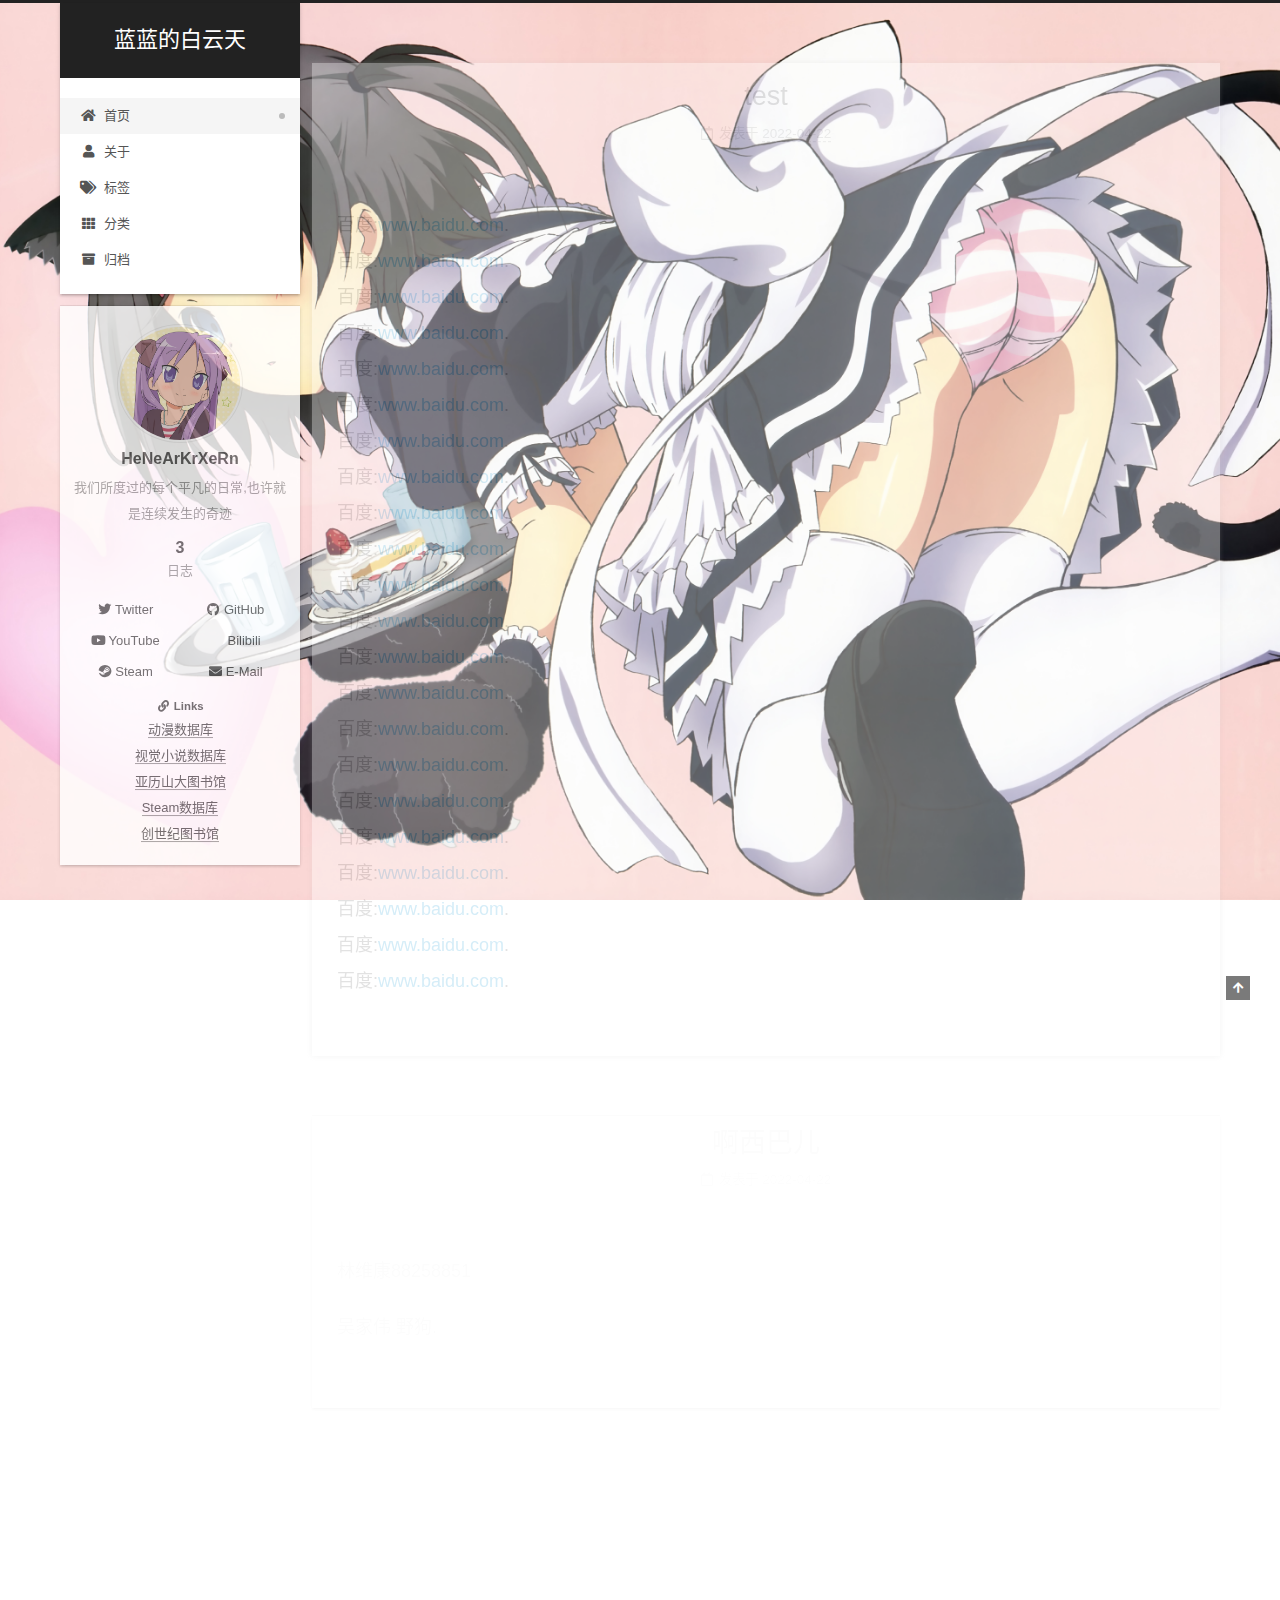
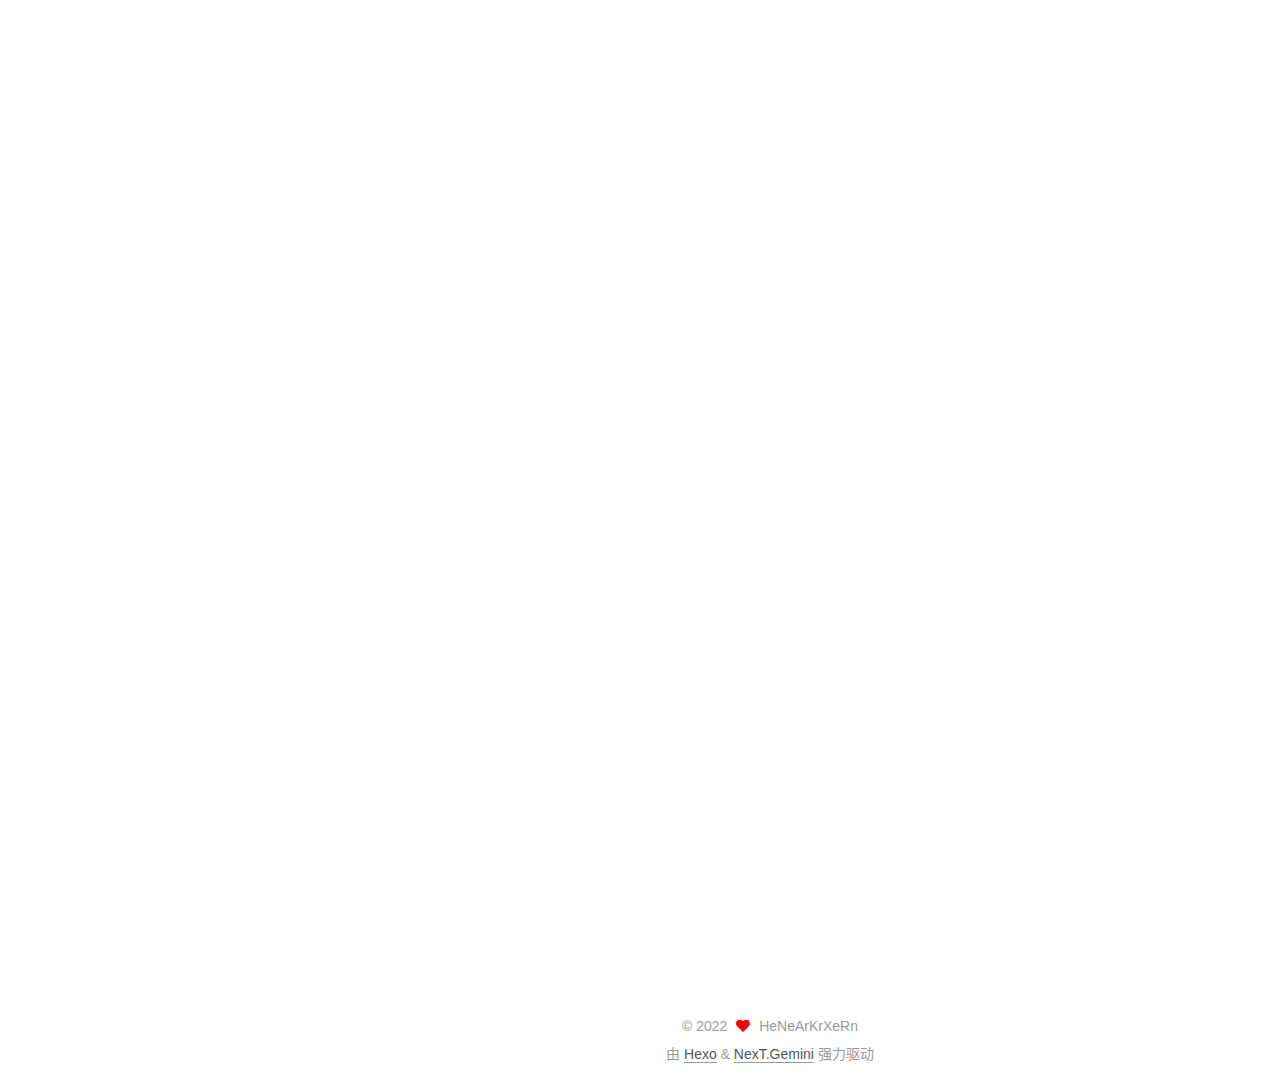
<file: index.html>
<!DOCTYPE html>
<html lang="zh-CN">
<head>
  <meta charset="UTF-8">
<meta name="viewport" content="width=device-width, initial-scale=1, maximum-scale=2">
<meta name="theme-color" content="#222">
<meta name="generator" content="Hexo 6.1.0">
  <link rel="apple-touch-icon" sizes="180x180" href="/images/apple-touch-icon-next.png">
  <link rel="icon" type="image/png" sizes="32x32" href="/images/DZT7v_xVQAAUGGP32_32.jpg">
  <link rel="icon" type="image/png" sizes="16x16" href="/images/DZT7v_xVQAAUGGP16_16.jpg">
  <link rel="mask-icon" href="/images/logo.svg" color="#222">

<link rel="stylesheet" href="/css/main.css">


<link rel="stylesheet" href="/lib/font-awesome/css/all.min.css">
  <link rel="stylesheet" href="/lib/pace/pace-theme-bounce.min.css">
  <script src="/lib/pace/pace.min.js"></script>

<script id="hexo-configurations">
    var NexT = window.NexT || {};
    var CONFIG = {"hostname":"example.com","root":"/","scheme":"Gemini","version":"7.8.0","exturl":false,"sidebar":{"position":"left","display":"post","padding":18,"offset":12,"onmobile":false},"copycode":{"enable":false,"show_result":false,"style":null},"back2top":{"enable":true,"sidebar":false,"scrollpercent":false},"bookmark":{"enable":false,"color":"#222","save":"auto"},"fancybox":false,"mediumzoom":false,"lazyload":false,"pangu":false,"comments":{"style":"tabs","active":null,"storage":true,"lazyload":false,"nav":null},"algolia":{"hits":{"per_page":10},"labels":{"input_placeholder":"Search for Posts","hits_empty":"We didn't find any results for the search: ${query}","hits_stats":"${hits} results found in ${time} ms"}},"localsearch":{"enable":false,"trigger":"auto","top_n_per_article":1,"unescape":false,"preload":false},"motion":{"enable":true,"async":false,"transition":{"post_block":"fadeIn","post_header":"slideDownIn","post_body":"slideDownIn","coll_header":"slideLeftIn","sidebar":"slideUpIn"}}};
  </script>

  <meta name="description" content="我们所度过的每个平凡的日常,也许就是连续发生的奇迹">
<meta property="og:type" content="website">
<meta property="og:title" content="蓝蓝的白云天">
<meta property="og:url" content="http://example.com/index.html">
<meta property="og:site_name" content="蓝蓝的白云天">
<meta property="og:description" content="我们所度过的每个平凡的日常,也许就是连续发生的奇迹">
<meta property="og:locale" content="zh_CN">
<meta property="article:author" content="HeNeArKrXeRn">
<meta name="twitter:card" content="summary">

<link rel="canonical" href="http://example.com/">


<script id="page-configurations">
  // https://hexo.io/docs/variables.html
  CONFIG.page = {
    sidebar: "",
    isHome : true,
    isPost : false,
    lang   : 'zh-CN'
  };
</script>

  <title>蓝蓝的白云天</title>
  






  <noscript>
  <style>
  .use-motion .brand,
  .use-motion .menu-item,
  .sidebar-inner,
  .use-motion .post-block,
  .use-motion .pagination,
  .use-motion .comments,
  .use-motion .post-header,
  .use-motion .post-body,
  .use-motion .collection-header { opacity: initial; }

  .use-motion .site-title,
  .use-motion .site-subtitle {
    opacity: initial;
    top: initial;
  }

  .use-motion .logo-line-before i { left: initial; }
  .use-motion .logo-line-after i { right: initial; }
  </style>
</noscript>

</head>

<body itemscope itemtype="http://schema.org/WebPage">
  <div class="container use-motion">
    <div class="headband"></div>

    <header class="header" itemscope itemtype="http://schema.org/WPHeader">
      <div class="header-inner"><div class="site-brand-container">
  <div class="site-nav-toggle">
    <div class="toggle" aria-label="切换导航栏">
      <span class="toggle-line toggle-line-first"></span>
      <span class="toggle-line toggle-line-middle"></span>
      <span class="toggle-line toggle-line-last"></span>
    </div>
  </div>

  <div class="site-meta">

    <a href="/" class="brand" rel="start">
      <span class="logo-line-before"><i></i></span>
      <h1 class="site-title">蓝蓝的白云天</h1>
      <span class="logo-line-after"><i></i></span>
    </a>
  </div>

  <div class="site-nav-right">
    <div class="toggle popup-trigger">
    </div>
  </div>
</div>




<nav class="site-nav">
  <ul id="menu" class="main-menu menu">
        <li class="menu-item menu-item-home">

    <a href="/" rel="section"><i class="fa fa-home fa-fw"></i>首页</a>

  </li>
        <li class="menu-item menu-item-about">

    <a href="/about/" rel="section"><i class="fa fa-user fa-fw"></i>关于</a>

  </li>
        <li class="menu-item menu-item-tags">

    <a href="/tags/" rel="section"><i class="fa fa-tags fa-fw"></i>标签</a>

  </li>
        <li class="menu-item menu-item-categories">

    <a href="/categories/" rel="section"><i class="fa fa-th fa-fw"></i>分类</a>

  </li>
        <li class="menu-item menu-item-archives">

    <a href="/archives/" rel="section"><i class="fa fa-archive fa-fw"></i>归档</a>

  </li>
  </ul>
</nav>




</div>
    </header>

    
  <div class="back-to-top">
    <i class="fa fa-arrow-up"></i>
    <span>0%</span>
  </div>


    <main class="main">
      <div class="main-inner">
        <div class="content-wrap">
          

          <div class="content index posts-expand">
            
      
  
  
  <article itemscope itemtype="http://schema.org/Article" class="post-block" lang="zh-CN">
    <link itemprop="mainEntityOfPage" href="http://example.com/2022/04/22/test/">

    <span hidden itemprop="author" itemscope itemtype="http://schema.org/Person">
      <meta itemprop="image" content="/images/hiiragi_kagami_shifuku2.jpg">
      <meta itemprop="name" content="HeNeArKrXeRn">
      <meta itemprop="description" content="我们所度过的每个平凡的日常,也许就是连续发生的奇迹">
    </span>

    <span hidden itemprop="publisher" itemscope itemtype="http://schema.org/Organization">
      <meta itemprop="name" content="蓝蓝的白云天">
    </span>
      <header class="post-header">
        <h2 class="post-title" itemprop="name headline">
          
            <a href="/2022/04/22/test/" class="post-title-link" itemprop="url">test</a>
        </h2>

        <div class="post-meta">
            <span class="post-meta-item">
              <span class="post-meta-item-icon">
                <i class="far fa-calendar"></i>
              </span>
              <span class="post-meta-item-text">发表于</span>
              

              <time title="创建时间：2022-04-22 00:18:19 / 修改时间：16:59:39" itemprop="dateCreated datePublished" datetime="2022-04-22T00:18:19+08:00">2022-04-22</time>
            </span>

          

        </div>
      </header>

    
    
    
    <div class="post-body" itemprop="articleBody">

      
          <p>百度:<a target="_blank" rel="noopener" href="https://www.baidu.com/">www.baidu.com</a>.<br>百度:<a target="_blank" rel="noopener" href="https://www.baidu.com/">www.baidu.com</a>.<br>百度:<a target="_blank" rel="noopener" href="https://www.baidu.com/">www.baidu.com</a>.<br>百度:<a target="_blank" rel="noopener" href="https://www.baidu.com/">www.baidu.com</a>.<br>百度:<a target="_blank" rel="noopener" href="https://www.baidu.com/">www.baidu.com</a>.<br>百度:<a target="_blank" rel="noopener" href="https://www.baidu.com/">www.baidu.com</a>.<br>百度:<a target="_blank" rel="noopener" href="https://www.baidu.com/">www.baidu.com</a>.<br>百度:<a target="_blank" rel="noopener" href="https://www.baidu.com/">www.baidu.com</a>.<br>百度:<a target="_blank" rel="noopener" href="https://www.baidu.com/">www.baidu.com</a>.<br>百度:<a target="_blank" rel="noopener" href="https://www.baidu.com/">www.baidu.com</a>.<br>百度:<a target="_blank" rel="noopener" href="https://www.baidu.com/">www.baidu.com</a>.<br>百度:<a target="_blank" rel="noopener" href="https://www.baidu.com/">www.baidu.com</a>.<br>百度:<a target="_blank" rel="noopener" href="https://www.baidu.com/">www.baidu.com</a>.<br>百度:<a target="_blank" rel="noopener" href="https://www.baidu.com/">www.baidu.com</a>.<br>百度:<a target="_blank" rel="noopener" href="https://www.baidu.com/">www.baidu.com</a>.<br>百度:<a target="_blank" rel="noopener" href="https://www.baidu.com/">www.baidu.com</a>.<br>百度:<a target="_blank" rel="noopener" href="https://www.baidu.com/">www.baidu.com</a>.<br>百度:<a target="_blank" rel="noopener" href="https://www.baidu.com/">www.baidu.com</a>.<br>百度:<a target="_blank" rel="noopener" href="https://www.baidu.com/">www.baidu.com</a>.<br>百度:<a target="_blank" rel="noopener" href="https://www.baidu.com/">www.baidu.com</a>.<br>百度:<a target="_blank" rel="noopener" href="https://www.baidu.com/">www.baidu.com</a>.<br>百度:<a target="_blank" rel="noopener" href="https://www.baidu.com/">www.baidu.com</a>.</p>

      
    </div>

    
    
    
      <footer class="post-footer">
        <div class="post-eof"></div>
      </footer>
  </article>
  
  
  

      
  
  
  <article itemscope itemtype="http://schema.org/Article" class="post-block" lang="zh-CN">
    <link itemprop="mainEntityOfPage" href="http://example.com/2022/04/22/%E5%95%8A%E8%A5%BF%E5%B7%B4%E5%84%BF/">

    <span hidden itemprop="author" itemscope itemtype="http://schema.org/Person">
      <meta itemprop="image" content="/images/hiiragi_kagami_shifuku2.jpg">
      <meta itemprop="name" content="HeNeArKrXeRn">
      <meta itemprop="description" content="我们所度过的每个平凡的日常,也许就是连续发生的奇迹">
    </span>

    <span hidden itemprop="publisher" itemscope itemtype="http://schema.org/Organization">
      <meta itemprop="name" content="蓝蓝的白云天">
    </span>
      <header class="post-header">
        <h2 class="post-title" itemprop="name headline">
          
            <a href="/2022/04/22/%E5%95%8A%E8%A5%BF%E5%B7%B4%E5%84%BF/" class="post-title-link" itemprop="url">啊西巴儿</a>
        </h2>

        <div class="post-meta">
            <span class="post-meta-item">
              <span class="post-meta-item-icon">
                <i class="far fa-calendar"></i>
              </span>
              <span class="post-meta-item-text">发表于</span>
              

              <time title="创建时间：2022-04-22 00:18:19 / 修改时间：16:58:48" itemprop="dateCreated datePublished" datetime="2022-04-22T00:18:19+08:00">2022-04-22</time>
            </span>

          

        </div>
      </header>

    
    
    
    <div class="post-body" itemprop="articleBody">

      
          <p>林维康88258851</p>
<p>吴家伟 野狗.</p>

      
    </div>

    
    
    
      <footer class="post-footer">
        <div class="post-eof"></div>
      </footer>
  </article>
  
  
  

      
  
  
  <article itemscope itemtype="http://schema.org/Article" class="post-block" lang="zh-CN">
    <link itemprop="mainEntityOfPage" href="http://example.com/2022/04/21/hello-world/">

    <span hidden itemprop="author" itemscope itemtype="http://schema.org/Person">
      <meta itemprop="image" content="/images/hiiragi_kagami_shifuku2.jpg">
      <meta itemprop="name" content="HeNeArKrXeRn">
      <meta itemprop="description" content="我们所度过的每个平凡的日常,也许就是连续发生的奇迹">
    </span>

    <span hidden itemprop="publisher" itemscope itemtype="http://schema.org/Organization">
      <meta itemprop="name" content="蓝蓝的白云天">
    </span>
      <header class="post-header">
        <h2 class="post-title" itemprop="name headline">
          
            <a href="/2022/04/21/hello-world/" class="post-title-link" itemprop="url">Hello World</a>
        </h2>

        <div class="post-meta">
            <span class="post-meta-item">
              <span class="post-meta-item-icon">
                <i class="far fa-calendar"></i>
              </span>
              <span class="post-meta-item-text">发表于</span>

              <time title="创建时间：2022-04-21 23:17:04" itemprop="dateCreated datePublished" datetime="2022-04-21T23:17:04+08:00">2022-04-21</time>
            </span>

          

        </div>
      </header>

    
    
    
    <div class="post-body" itemprop="articleBody">

      
          <p>Welcome to <a target="_blank" rel="noopener" href="https://hexo.io/">Hexo</a>! This is your very first post. Check <a target="_blank" rel="noopener" href="https://hexo.io/docs/">documentation</a> for more info. If you get any problems when using Hexo, you can find the answer in <a target="_blank" rel="noopener" href="https://hexo.io/docs/troubleshooting.html">troubleshooting</a> or you can ask me on <a target="_blank" rel="noopener" href="https://github.com/hexojs/hexo/issues">GitHub</a>.</p>
<h2 id="Quick-Start"><a href="#Quick-Start" class="headerlink" title="Quick Start"></a>Quick Start</h2><h3 id="Create-a-new-post"><a href="#Create-a-new-post" class="headerlink" title="Create a new post"></a>Create a new post</h3><figure class="highlight bash"><table><tr><td class="gutter"><pre><span class="line">1</span><br></pre></td><td class="code"><pre><span class="line">$ hexo new <span class="string">&quot;My New Post&quot;</span></span><br></pre></td></tr></table></figure>

<p>More info: <a target="_blank" rel="noopener" href="https://hexo.io/docs/writing.html">Writing</a></p>
<h3 id="Run-server"><a href="#Run-server" class="headerlink" title="Run server"></a>Run server</h3><figure class="highlight bash"><table><tr><td class="gutter"><pre><span class="line">1</span><br></pre></td><td class="code"><pre><span class="line">$ hexo server</span><br></pre></td></tr></table></figure>

<p>More info: <a target="_blank" rel="noopener" href="https://hexo.io/docs/server.html">Server</a></p>
<h3 id="Generate-static-files"><a href="#Generate-static-files" class="headerlink" title="Generate static files"></a>Generate static files</h3><figure class="highlight bash"><table><tr><td class="gutter"><pre><span class="line">1</span><br></pre></td><td class="code"><pre><span class="line">$ hexo generate</span><br></pre></td></tr></table></figure>

<p>More info: <a target="_blank" rel="noopener" href="https://hexo.io/docs/generating.html">Generating</a></p>
<h3 id="Deploy-to-remote-sites"><a href="#Deploy-to-remote-sites" class="headerlink" title="Deploy to remote sites"></a>Deploy to remote sites</h3><figure class="highlight bash"><table><tr><td class="gutter"><pre><span class="line">1</span><br></pre></td><td class="code"><pre><span class="line">$ hexo deploy</span><br></pre></td></tr></table></figure>

<p>More info: <a target="_blank" rel="noopener" href="https://hexo.io/docs/one-command-deployment.html">Deployment</a></p>

      
    </div>

    
    
    
      <footer class="post-footer">
        <div class="post-eof"></div>
      </footer>
  </article>
  
  
  


  



          </div>
          

<script>
  window.addEventListener('tabs:register', () => {
    let { activeClass } = CONFIG.comments;
    if (CONFIG.comments.storage) {
      activeClass = localStorage.getItem('comments_active') || activeClass;
    }
    if (activeClass) {
      let activeTab = document.querySelector(`a[href="#comment-${activeClass}"]`);
      if (activeTab) {
        activeTab.click();
      }
    }
  });
  if (CONFIG.comments.storage) {
    window.addEventListener('tabs:click', event => {
      if (!event.target.matches('.tabs-comment .tab-content .tab-pane')) return;
      let commentClass = event.target.classList[1];
      localStorage.setItem('comments_active', commentClass);
    });
  }
</script>

        </div>
          
  
  <div class="toggle sidebar-toggle">
    <span class="toggle-line toggle-line-first"></span>
    <span class="toggle-line toggle-line-middle"></span>
    <span class="toggle-line toggle-line-last"></span>
  </div>

  <aside class="sidebar">
    <div class="sidebar-inner">

      <ul class="sidebar-nav motion-element">
        <li class="sidebar-nav-toc">
          文章目录
        </li>
        <li class="sidebar-nav-overview">
          站点概览
        </li>
      </ul>

      <!--noindex-->
      <div class="post-toc-wrap sidebar-panel">
      </div>
      <!--/noindex-->

      <div class="site-overview-wrap sidebar-panel">
        <div class="site-author motion-element" itemprop="author" itemscope itemtype="http://schema.org/Person">
    <img class="site-author-image" itemprop="image" alt="HeNeArKrXeRn"
      src="/images/hiiragi_kagami_shifuku2.jpg">
  <p class="site-author-name" itemprop="name">HeNeArKrXeRn</p>
  <div class="site-description" itemprop="description">我们所度过的每个平凡的日常,也许就是连续发生的奇迹</div>
</div>
<div class="site-state-wrap motion-element">
  <nav class="site-state">
      <div class="site-state-item site-state-posts">
          <a href="/archives/">
        
          <span class="site-state-item-count">3</span>
          <span class="site-state-item-name">日志</span>
        </a>
      </div>
  </nav>
</div>
  <div class="links-of-author motion-element">
      <span class="links-of-author-item">
        <a href="https://twitter.com/Edie56245644" title="Twitter → https:&#x2F;&#x2F;twitter.com&#x2F;Edie56245644" rel="noopener" target="_blank"><i class="fab fa-twitter fa-fw"></i>Twitter</a>
      </span>
      <span class="links-of-author-item">
        <a href="https://github.com/ediedie3" title="GitHub → https:&#x2F;&#x2F;github.com&#x2F;ediedie3" rel="noopener" target="_blank"><i class="fab fa-github fa-fw"></i>GitHub</a>
      </span>
      <span class="links-of-author-item">
        <a href="https://www.youtube.com/channel/UCElXUojSu0BbQgtarsSSRgQ" title="YouTube → https:&#x2F;&#x2F;www.youtube.com&#x2F;channel&#x2F;UCElXUojSu0BbQgtarsSSRgQ" rel="noopener" target="_blank"><i class="fab fa-youtube fa-fw"></i>YouTube</a>
      </span>
      <span class="links-of-author-item">
        <a href="https://space.bilibili.com/35324363" title="Bilibili → https:&#x2F;&#x2F;space.bilibili.com&#x2F;35324363" rel="noopener" target="_blank"><i class="fab fa-bilibili fa-fw"></i>Bilibili</a>
      </span>
      <span class="links-of-author-item">
        <a href="https://steamcommunity.com/id/593745486" title="Steam → https:&#x2F;&#x2F;steamcommunity.com&#x2F;id&#x2F;593745486" rel="noopener" target="_blank"><i class="fab fa-steam fa-fw"></i>Steam</a>
      </span>
      <span class="links-of-author-item">
        <a href="mailto:henearkrxern233@gmail.com" title="E-Mail → mailto:henearkrxern233@gmail.com" rel="noopener" target="_blank"><i class="fa fa-envelope fa-fw"></i>E-Mail</a>
      </span>
  </div>


  <div class="links-of-blogroll motion-element">
    <div class="links-of-blogroll-title"><i class="fa fa-link fa-fw"></i>
      Links
    </div>
    <ul class="links-of-blogroll-list">
        <li class="links-of-blogroll-item">
          <a href="https://anidb.net/" title="https:&#x2F;&#x2F;anidb.net&#x2F;" rel="noopener" target="_blank">动漫数据库</a>
        </li>
        <li class="links-of-blogroll-item">
          <a href="https://vndb.org/" title="https:&#x2F;&#x2F;vndb.org&#x2F;" rel="noopener" target="_blank">视觉小说数据库</a>
        </li>
        <li class="links-of-blogroll-item">
          <a href="https://exhentai.org/" title="https:&#x2F;&#x2F;exhentai.org&#x2F;" rel="noopener" target="_blank">亚历山大图书馆</a>
        </li>
        <li class="links-of-blogroll-item">
          <a href="https://steamdb.info/" title="https:&#x2F;&#x2F;steamdb.info&#x2F;" rel="noopener" target="_blank">Steam数据库</a>
        </li>
        <li class="links-of-blogroll-item">
          <a href="http://libgen.rs/" title="http:&#x2F;&#x2F;libgen.rs&#x2F;" rel="noopener" target="_blank">创世纪图书馆</a>
        </li>
    </ul>
  </div>

      </div>

    </div>
  </aside>
  <div id="sidebar-dimmer"></div>


      </div>
    </main>

    <footer class="footer">
      <div class="footer-inner">
        

        

<div class="copyright">
  
  &copy; 
  <span itemprop="copyrightYear">2022</span>
  <span class="with-love">
    <i class="fa fa-heart"></i>
  </span>
  <span class="author" itemprop="copyrightHolder">HeNeArKrXeRn</span>
</div>
  <div class="powered-by">由 <a href="https://hexo.io/" class="theme-link" rel="noopener" target="_blank">Hexo</a> & <a href="https://theme-next.org/" class="theme-link" rel="noopener" target="_blank">NexT.Gemini</a> 强力驱动
  </div>

        








      </div>
    </footer>
  </div>

  
  <script src="/lib/anime.min.js"></script>
  <script src="/lib/velocity/velocity.min.js"></script>
  <script src="/lib/velocity/velocity.ui.min.js"></script>

<script src="/js/utils.js"></script>

<script src="/js/motion.js"></script>


<script src="/js/schemes/pisces.js"></script>


<script src="/js/next-boot.js"></script>




  















  

  

</body>
</html>
</file>
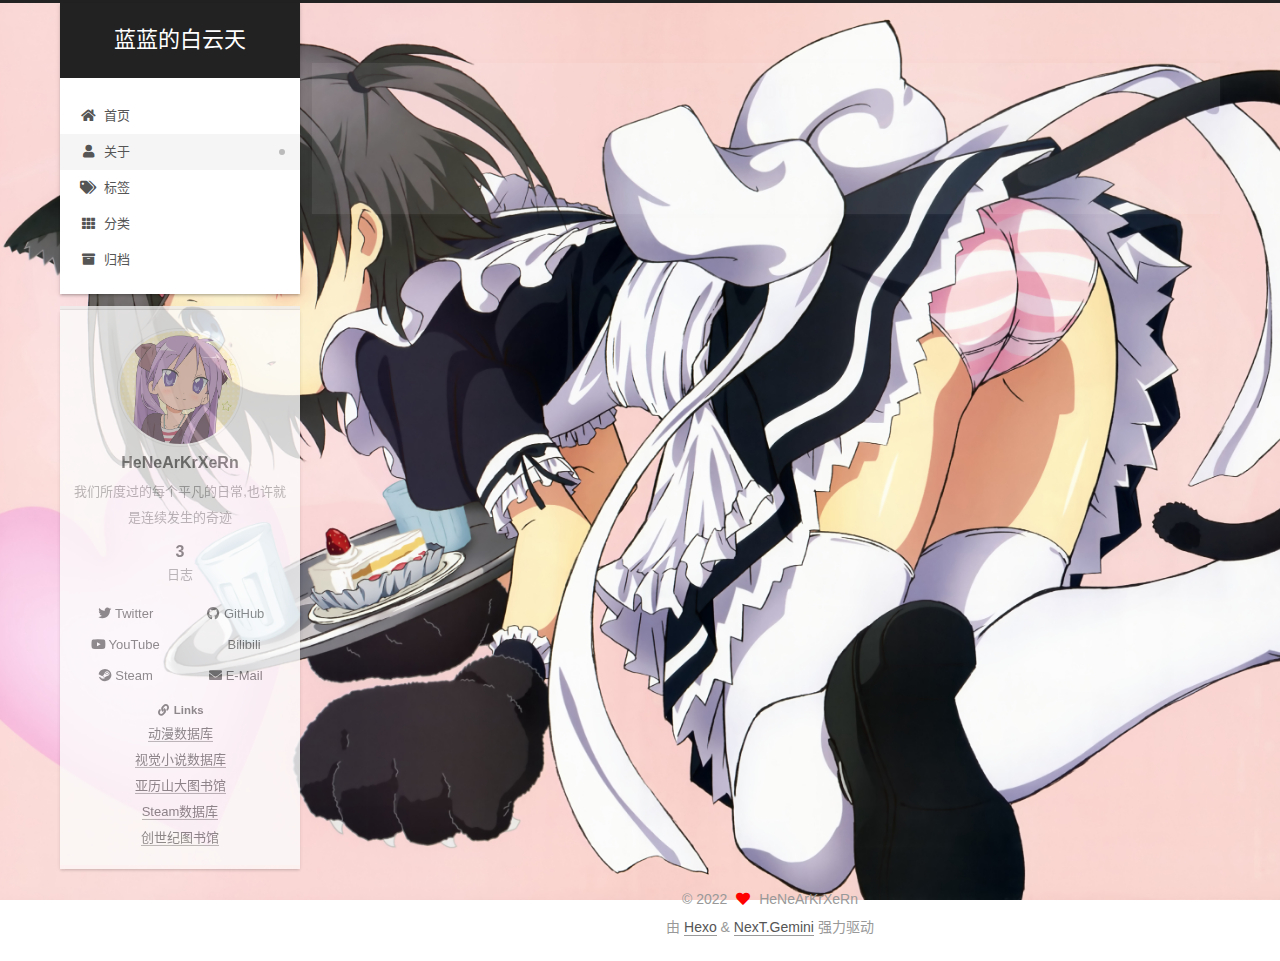
<file: about/index.html>
<!DOCTYPE html>
<html lang="zh-CN">
<head>
  <meta charset="UTF-8">
<meta name="viewport" content="width=device-width, initial-scale=1, maximum-scale=2">
<meta name="theme-color" content="#222">
<meta name="generator" content="Hexo 6.1.0">
  <link rel="apple-touch-icon" sizes="180x180" href="/images/apple-touch-icon-next.png">
  <link rel="icon" type="image/png" sizes="32x32" href="/images/DZT7v_xVQAAUGGP32_32.jpg">
  <link rel="icon" type="image/png" sizes="16x16" href="/images/DZT7v_xVQAAUGGP16_16.jpg">
  <link rel="mask-icon" href="/images/logo.svg" color="#222">

<link rel="stylesheet" href="/css/main.css">


<link rel="stylesheet" href="/lib/font-awesome/css/all.min.css">
  <link rel="stylesheet" href="/lib/pace/pace-theme-bounce.min.css">
  <script src="/lib/pace/pace.min.js"></script>

<script id="hexo-configurations">
    var NexT = window.NexT || {};
    var CONFIG = {"hostname":"example.com","root":"/","scheme":"Gemini","version":"7.8.0","exturl":false,"sidebar":{"position":"left","display":"post","padding":18,"offset":12,"onmobile":false},"copycode":{"enable":false,"show_result":false,"style":null},"back2top":{"enable":true,"sidebar":false,"scrollpercent":false},"bookmark":{"enable":false,"color":"#222","save":"auto"},"fancybox":false,"mediumzoom":false,"lazyload":false,"pangu":false,"comments":{"style":"tabs","active":null,"storage":true,"lazyload":false,"nav":null},"algolia":{"hits":{"per_page":10},"labels":{"input_placeholder":"Search for Posts","hits_empty":"We didn't find any results for the search: ${query}","hits_stats":"${hits} results found in ${time} ms"}},"localsearch":{"enable":false,"trigger":"auto","top_n_per_article":1,"unescape":false,"preload":false},"motion":{"enable":true,"async":false,"transition":{"post_block":"fadeIn","post_header":"slideDownIn","post_body":"slideDownIn","coll_header":"slideLeftIn","sidebar":"slideUpIn"}}};
  </script>

  <meta name="description" content="我们所度过的每个平凡的日常,也许就是连续发生的奇迹">
<meta property="og:type" content="website">
<meta property="og:title" content="about">
<meta property="og:url" content="http://example.com/about/index.html">
<meta property="og:site_name" content="蓝蓝的白云天">
<meta property="og:description" content="我们所度过的每个平凡的日常,也许就是连续发生的奇迹">
<meta property="og:locale" content="zh_CN">
<meta property="article:published_time" content="2022-04-22T05:17:19.000Z">
<meta property="article:modified_time" content="2022-04-22T05:20:00.796Z">
<meta property="article:author" content="HeNeArKrXeRn">
<meta name="twitter:card" content="summary">

<link rel="canonical" href="http://example.com/about/">


<script id="page-configurations">
  // https://hexo.io/docs/variables.html
  CONFIG.page = {
    sidebar: "",
    isHome : false,
    isPost : false,
    lang   : 'zh-CN'
  };
</script>

  <title>about | 蓝蓝的白云天
</title>
  






  <noscript>
  <style>
  .use-motion .brand,
  .use-motion .menu-item,
  .sidebar-inner,
  .use-motion .post-block,
  .use-motion .pagination,
  .use-motion .comments,
  .use-motion .post-header,
  .use-motion .post-body,
  .use-motion .collection-header { opacity: initial; }

  .use-motion .site-title,
  .use-motion .site-subtitle {
    opacity: initial;
    top: initial;
  }

  .use-motion .logo-line-before i { left: initial; }
  .use-motion .logo-line-after i { right: initial; }
  </style>
</noscript>

</head>

<body itemscope itemtype="http://schema.org/WebPage">
  <div class="container use-motion">
    <div class="headband"></div>

    <header class="header" itemscope itemtype="http://schema.org/WPHeader">
      <div class="header-inner"><div class="site-brand-container">
  <div class="site-nav-toggle">
    <div class="toggle" aria-label="切换导航栏">
      <span class="toggle-line toggle-line-first"></span>
      <span class="toggle-line toggle-line-middle"></span>
      <span class="toggle-line toggle-line-last"></span>
    </div>
  </div>

  <div class="site-meta">

    <a href="/" class="brand" rel="start">
      <span class="logo-line-before"><i></i></span>
      <h1 class="site-title">蓝蓝的白云天</h1>
      <span class="logo-line-after"><i></i></span>
    </a>
  </div>

  <div class="site-nav-right">
    <div class="toggle popup-trigger">
    </div>
  </div>
</div>




<nav class="site-nav">
  <ul id="menu" class="main-menu menu">
        <li class="menu-item menu-item-home">

    <a href="/" rel="section"><i class="fa fa-home fa-fw"></i>首页</a>

  </li>
        <li class="menu-item menu-item-about">

    <a href="/about/" rel="section"><i class="fa fa-user fa-fw"></i>关于</a>

  </li>
        <li class="menu-item menu-item-tags">

    <a href="/tags/" rel="section"><i class="fa fa-tags fa-fw"></i>标签</a>

  </li>
        <li class="menu-item menu-item-categories">

    <a href="/categories/" rel="section"><i class="fa fa-th fa-fw"></i>分类</a>

  </li>
        <li class="menu-item menu-item-archives">

    <a href="/archives/" rel="section"><i class="fa fa-archive fa-fw"></i>归档</a>

  </li>
  </ul>
</nav>




</div>
    </header>

    
  <div class="back-to-top">
    <i class="fa fa-arrow-up"></i>
    <span>0%</span>
  </div>


    <main class="main">
      <div class="main-inner">
        <div class="content-wrap">
          
  
  

          <div class="content page posts-expand">
            

    
    
    
    <div class="post-block" lang="zh-CN">
      <header class="post-header">

<h1 class="post-title" itemprop="name headline">about
</h1>

<div class="post-meta">
  

</div>

</header>

      
      
      
      <div class="post-body">
          
      </div>
      
      
      
    </div>
    

    
    
    


          </div>
          

<script>
  window.addEventListener('tabs:register', () => {
    let { activeClass } = CONFIG.comments;
    if (CONFIG.comments.storage) {
      activeClass = localStorage.getItem('comments_active') || activeClass;
    }
    if (activeClass) {
      let activeTab = document.querySelector(`a[href="#comment-${activeClass}"]`);
      if (activeTab) {
        activeTab.click();
      }
    }
  });
  if (CONFIG.comments.storage) {
    window.addEventListener('tabs:click', event => {
      if (!event.target.matches('.tabs-comment .tab-content .tab-pane')) return;
      let commentClass = event.target.classList[1];
      localStorage.setItem('comments_active', commentClass);
    });
  }
</script>

        </div>
          
  
  <div class="toggle sidebar-toggle">
    <span class="toggle-line toggle-line-first"></span>
    <span class="toggle-line toggle-line-middle"></span>
    <span class="toggle-line toggle-line-last"></span>
  </div>

  <aside class="sidebar">
    <div class="sidebar-inner">

      <ul class="sidebar-nav motion-element">
        <li class="sidebar-nav-toc">
          文章目录
        </li>
        <li class="sidebar-nav-overview">
          站点概览
        </li>
      </ul>

      <!--noindex-->
      <div class="post-toc-wrap sidebar-panel">
      </div>
      <!--/noindex-->

      <div class="site-overview-wrap sidebar-panel">
        <div class="site-author motion-element" itemprop="author" itemscope itemtype="http://schema.org/Person">
    <img class="site-author-image" itemprop="image" alt="HeNeArKrXeRn"
      src="/images/hiiragi_kagami_shifuku2.jpg">
  <p class="site-author-name" itemprop="name">HeNeArKrXeRn</p>
  <div class="site-description" itemprop="description">我们所度过的每个平凡的日常,也许就是连续发生的奇迹</div>
</div>
<div class="site-state-wrap motion-element">
  <nav class="site-state">
      <div class="site-state-item site-state-posts">
          <a href="/archives/">
        
          <span class="site-state-item-count">3</span>
          <span class="site-state-item-name">日志</span>
        </a>
      </div>
  </nav>
</div>
  <div class="links-of-author motion-element">
      <span class="links-of-author-item">
        <a href="https://twitter.com/Edie56245644" title="Twitter → https:&#x2F;&#x2F;twitter.com&#x2F;Edie56245644" rel="noopener" target="_blank"><i class="fab fa-twitter fa-fw"></i>Twitter</a>
      </span>
      <span class="links-of-author-item">
        <a href="https://github.com/ediedie3" title="GitHub → https:&#x2F;&#x2F;github.com&#x2F;ediedie3" rel="noopener" target="_blank"><i class="fab fa-github fa-fw"></i>GitHub</a>
      </span>
      <span class="links-of-author-item">
        <a href="https://www.youtube.com/channel/UCElXUojSu0BbQgtarsSSRgQ" title="YouTube → https:&#x2F;&#x2F;www.youtube.com&#x2F;channel&#x2F;UCElXUojSu0BbQgtarsSSRgQ" rel="noopener" target="_blank"><i class="fab fa-youtube fa-fw"></i>YouTube</a>
      </span>
      <span class="links-of-author-item">
        <a href="https://space.bilibili.com/35324363" title="Bilibili → https:&#x2F;&#x2F;space.bilibili.com&#x2F;35324363" rel="noopener" target="_blank"><i class="fab fa-bilibili fa-fw"></i>Bilibili</a>
      </span>
      <span class="links-of-author-item">
        <a href="https://steamcommunity.com/id/593745486" title="Steam → https:&#x2F;&#x2F;steamcommunity.com&#x2F;id&#x2F;593745486" rel="noopener" target="_blank"><i class="fab fa-steam fa-fw"></i>Steam</a>
      </span>
      <span class="links-of-author-item">
        <a href="mailto:henearkrxern233@gmail.com" title="E-Mail → mailto:henearkrxern233@gmail.com" rel="noopener" target="_blank"><i class="fa fa-envelope fa-fw"></i>E-Mail</a>
      </span>
  </div>


  <div class="links-of-blogroll motion-element">
    <div class="links-of-blogroll-title"><i class="fa fa-link fa-fw"></i>
      Links
    </div>
    <ul class="links-of-blogroll-list">
        <li class="links-of-blogroll-item">
          <a href="https://anidb.net/" title="https:&#x2F;&#x2F;anidb.net&#x2F;" rel="noopener" target="_blank">动漫数据库</a>
        </li>
        <li class="links-of-blogroll-item">
          <a href="https://vndb.org/" title="https:&#x2F;&#x2F;vndb.org&#x2F;" rel="noopener" target="_blank">视觉小说数据库</a>
        </li>
        <li class="links-of-blogroll-item">
          <a href="https://exhentai.org/" title="https:&#x2F;&#x2F;exhentai.org&#x2F;" rel="noopener" target="_blank">亚历山大图书馆</a>
        </li>
        <li class="links-of-blogroll-item">
          <a href="https://steamdb.info/" title="https:&#x2F;&#x2F;steamdb.info&#x2F;" rel="noopener" target="_blank">Steam数据库</a>
        </li>
        <li class="links-of-blogroll-item">
          <a href="http://libgen.rs/" title="http:&#x2F;&#x2F;libgen.rs&#x2F;" rel="noopener" target="_blank">创世纪图书馆</a>
        </li>
    </ul>
  </div>

      </div>

    </div>
  </aside>
  <div id="sidebar-dimmer"></div>


      </div>
    </main>

    <footer class="footer">
      <div class="footer-inner">
        

        

<div class="copyright">
  
  &copy; 
  <span itemprop="copyrightYear">2022</span>
  <span class="with-love">
    <i class="fa fa-heart"></i>
  </span>
  <span class="author" itemprop="copyrightHolder">HeNeArKrXeRn</span>
</div>
  <div class="powered-by">由 <a href="https://hexo.io/" class="theme-link" rel="noopener" target="_blank">Hexo</a> & <a href="https://theme-next.org/" class="theme-link" rel="noopener" target="_blank">NexT.Gemini</a> 强力驱动
  </div>

        








      </div>
    </footer>
  </div>

  
  <script src="/lib/anime.min.js"></script>
  <script src="/lib/velocity/velocity.min.js"></script>
  <script src="/lib/velocity/velocity.ui.min.js"></script>

<script src="/js/utils.js"></script>

<script src="/js/motion.js"></script>


<script src="/js/schemes/pisces.js"></script>


<script src="/js/next-boot.js"></script>




  















  

  

</body>
</html>
</file>
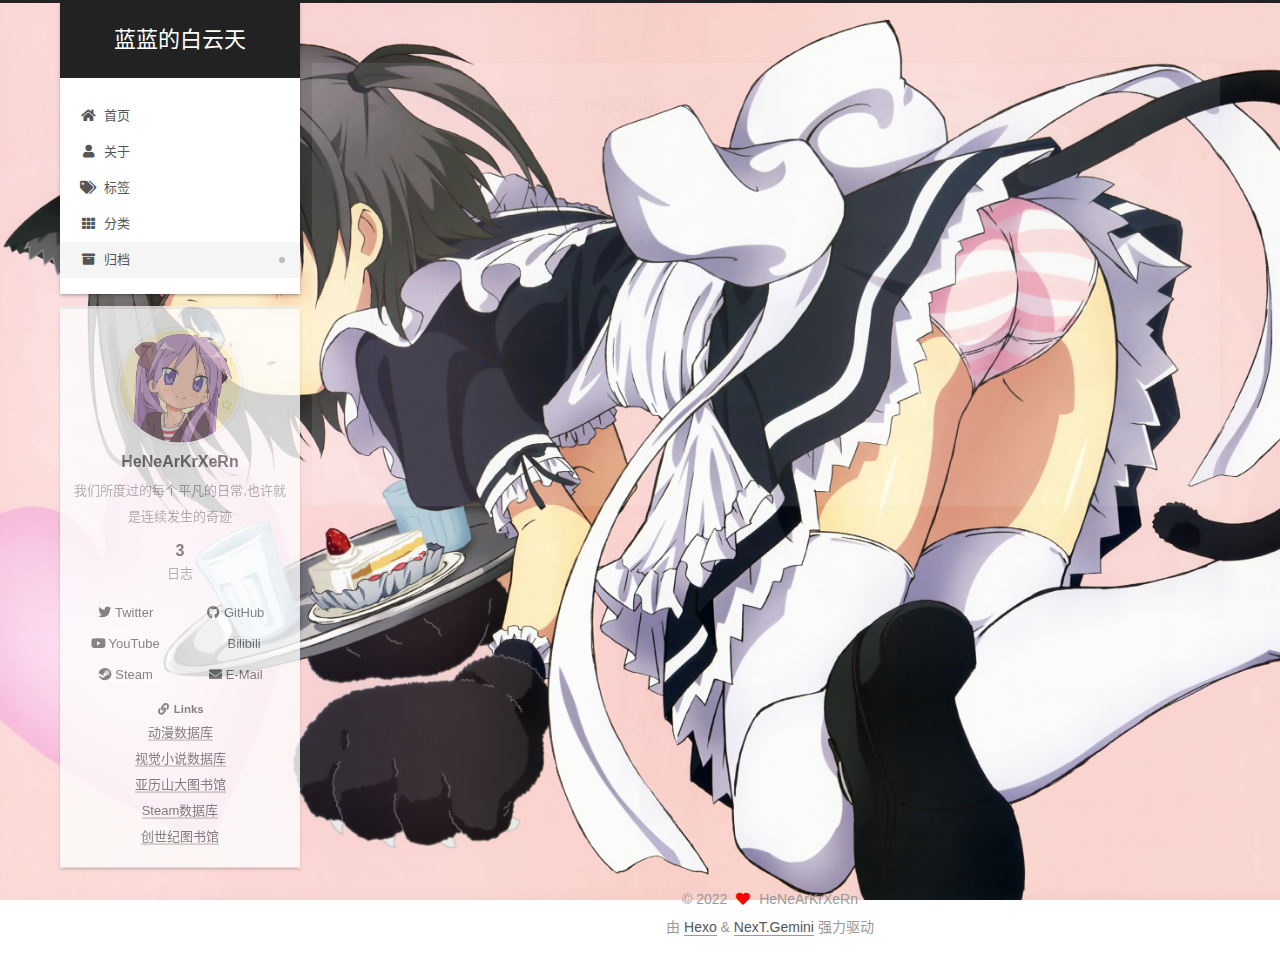
<file: archives/index.html>
<!DOCTYPE html>
<html lang="zh-CN">
<head>
  <meta charset="UTF-8">
<meta name="viewport" content="width=device-width, initial-scale=1, maximum-scale=2">
<meta name="theme-color" content="#222">
<meta name="generator" content="Hexo 6.1.0">
  <link rel="apple-touch-icon" sizes="180x180" href="/images/apple-touch-icon-next.png">
  <link rel="icon" type="image/png" sizes="32x32" href="/images/DZT7v_xVQAAUGGP32_32.jpg">
  <link rel="icon" type="image/png" sizes="16x16" href="/images/DZT7v_xVQAAUGGP16_16.jpg">
  <link rel="mask-icon" href="/images/logo.svg" color="#222">

<link rel="stylesheet" href="/css/main.css">


<link rel="stylesheet" href="/lib/font-awesome/css/all.min.css">
  <link rel="stylesheet" href="/lib/pace/pace-theme-bounce.min.css">
  <script src="/lib/pace/pace.min.js"></script>

<script id="hexo-configurations">
    var NexT = window.NexT || {};
    var CONFIG = {"hostname":"example.com","root":"/","scheme":"Gemini","version":"7.8.0","exturl":false,"sidebar":{"position":"left","display":"post","padding":18,"offset":12,"onmobile":false},"copycode":{"enable":false,"show_result":false,"style":null},"back2top":{"enable":true,"sidebar":false,"scrollpercent":false},"bookmark":{"enable":false,"color":"#222","save":"auto"},"fancybox":false,"mediumzoom":false,"lazyload":false,"pangu":false,"comments":{"style":"tabs","active":null,"storage":true,"lazyload":false,"nav":null},"algolia":{"hits":{"per_page":10},"labels":{"input_placeholder":"Search for Posts","hits_empty":"We didn't find any results for the search: ${query}","hits_stats":"${hits} results found in ${time} ms"}},"localsearch":{"enable":false,"trigger":"auto","top_n_per_article":1,"unescape":false,"preload":false},"motion":{"enable":true,"async":false,"transition":{"post_block":"fadeIn","post_header":"slideDownIn","post_body":"slideDownIn","coll_header":"slideLeftIn","sidebar":"slideUpIn"}}};
  </script>

  <meta name="description" content="我们所度过的每个平凡的日常,也许就是连续发生的奇迹">
<meta property="og:type" content="website">
<meta property="og:title" content="蓝蓝的白云天">
<meta property="og:url" content="http://example.com/archives/index.html">
<meta property="og:site_name" content="蓝蓝的白云天">
<meta property="og:description" content="我们所度过的每个平凡的日常,也许就是连续发生的奇迹">
<meta property="og:locale" content="zh_CN">
<meta property="article:author" content="HeNeArKrXeRn">
<meta name="twitter:card" content="summary">

<link rel="canonical" href="http://example.com/archives/">


<script id="page-configurations">
  // https://hexo.io/docs/variables.html
  CONFIG.page = {
    sidebar: "",
    isHome : false,
    isPost : false,
    lang   : 'zh-CN'
  };
</script>

  <title>归档 | 蓝蓝的白云天</title>
  






  <noscript>
  <style>
  .use-motion .brand,
  .use-motion .menu-item,
  .sidebar-inner,
  .use-motion .post-block,
  .use-motion .pagination,
  .use-motion .comments,
  .use-motion .post-header,
  .use-motion .post-body,
  .use-motion .collection-header { opacity: initial; }

  .use-motion .site-title,
  .use-motion .site-subtitle {
    opacity: initial;
    top: initial;
  }

  .use-motion .logo-line-before i { left: initial; }
  .use-motion .logo-line-after i { right: initial; }
  </style>
</noscript>

</head>

<body itemscope itemtype="http://schema.org/WebPage">
  <div class="container use-motion">
    <div class="headband"></div>

    <header class="header" itemscope itemtype="http://schema.org/WPHeader">
      <div class="header-inner"><div class="site-brand-container">
  <div class="site-nav-toggle">
    <div class="toggle" aria-label="切换导航栏">
      <span class="toggle-line toggle-line-first"></span>
      <span class="toggle-line toggle-line-middle"></span>
      <span class="toggle-line toggle-line-last"></span>
    </div>
  </div>

  <div class="site-meta">

    <a href="/" class="brand" rel="start">
      <span class="logo-line-before"><i></i></span>
      <h1 class="site-title">蓝蓝的白云天</h1>
      <span class="logo-line-after"><i></i></span>
    </a>
  </div>

  <div class="site-nav-right">
    <div class="toggle popup-trigger">
    </div>
  </div>
</div>




<nav class="site-nav">
  <ul id="menu" class="main-menu menu">
        <li class="menu-item menu-item-home">

    <a href="/" rel="section"><i class="fa fa-home fa-fw"></i>首页</a>

  </li>
        <li class="menu-item menu-item-about">

    <a href="/about/" rel="section"><i class="fa fa-user fa-fw"></i>关于</a>

  </li>
        <li class="menu-item menu-item-tags">

    <a href="/tags/" rel="section"><i class="fa fa-tags fa-fw"></i>标签</a>

  </li>
        <li class="menu-item menu-item-categories">

    <a href="/categories/" rel="section"><i class="fa fa-th fa-fw"></i>分类</a>

  </li>
        <li class="menu-item menu-item-archives">

    <a href="/archives/" rel="section"><i class="fa fa-archive fa-fw"></i>归档</a>

  </li>
  </ul>
</nav>




</div>
    </header>

    
  <div class="back-to-top">
    <i class="fa fa-arrow-up"></i>
    <span>0%</span>
  </div>


    <main class="main">
      <div class="main-inner">
        <div class="content-wrap">
          

          <div class="content archive">
            

  
  
  
  <div class="post-block">
    <div class="posts-collapse">
      <div class="collection-title">
        <span class="collection-header">嗯..! 目前共计 3 篇日志。 继续努力。</span>
      </div>

      
    <div class="collection-year">
      <span class="collection-header">2022</span>
    </div>

  <article itemscope itemtype="http://schema.org/Article">
    <header class="post-header">

      <div class="post-meta">
        <time itemprop="dateCreated"
              datetime="2022-04-22T00:18:19+08:00"
              content="2022-04-22">
          04-22
        </time>
      </div>

      <div class="post-title">
          <a class="post-title-link" href="/2022/04/22/test/" itemprop="url">
            <span itemprop="name">test</span>
          </a>
      </div>

    </header>
  </article>

  <article itemscope itemtype="http://schema.org/Article">
    <header class="post-header">

      <div class="post-meta">
        <time itemprop="dateCreated"
              datetime="2022-04-22T00:18:19+08:00"
              content="2022-04-22">
          04-22
        </time>
      </div>

      <div class="post-title">
          <a class="post-title-link" href="/2022/04/22/%E5%95%8A%E8%A5%BF%E5%B7%B4%E5%84%BF/" itemprop="url">
            <span itemprop="name">啊西巴儿</span>
          </a>
      </div>

    </header>
  </article>

  <article itemscope itemtype="http://schema.org/Article">
    <header class="post-header">

      <div class="post-meta">
        <time itemprop="dateCreated"
              datetime="2022-04-21T23:17:04+08:00"
              content="2022-04-21">
          04-21
        </time>
      </div>

      <div class="post-title">
          <a class="post-title-link" href="/2022/04/21/hello-world/" itemprop="url">
            <span itemprop="name">Hello World</span>
          </a>
      </div>

    </header>
  </article>


    </div>
  </div>
  
  
  

  



          </div>
          

<script>
  window.addEventListener('tabs:register', () => {
    let { activeClass } = CONFIG.comments;
    if (CONFIG.comments.storage) {
      activeClass = localStorage.getItem('comments_active') || activeClass;
    }
    if (activeClass) {
      let activeTab = document.querySelector(`a[href="#comment-${activeClass}"]`);
      if (activeTab) {
        activeTab.click();
      }
    }
  });
  if (CONFIG.comments.storage) {
    window.addEventListener('tabs:click', event => {
      if (!event.target.matches('.tabs-comment .tab-content .tab-pane')) return;
      let commentClass = event.target.classList[1];
      localStorage.setItem('comments_active', commentClass);
    });
  }
</script>

        </div>
          
  
  <div class="toggle sidebar-toggle">
    <span class="toggle-line toggle-line-first"></span>
    <span class="toggle-line toggle-line-middle"></span>
    <span class="toggle-line toggle-line-last"></span>
  </div>

  <aside class="sidebar">
    <div class="sidebar-inner">

      <ul class="sidebar-nav motion-element">
        <li class="sidebar-nav-toc">
          文章目录
        </li>
        <li class="sidebar-nav-overview">
          站点概览
        </li>
      </ul>

      <!--noindex-->
      <div class="post-toc-wrap sidebar-panel">
      </div>
      <!--/noindex-->

      <div class="site-overview-wrap sidebar-panel">
        <div class="site-author motion-element" itemprop="author" itemscope itemtype="http://schema.org/Person">
    <img class="site-author-image" itemprop="image" alt="HeNeArKrXeRn"
      src="/images/hiiragi_kagami_shifuku2.jpg">
  <p class="site-author-name" itemprop="name">HeNeArKrXeRn</p>
  <div class="site-description" itemprop="description">我们所度过的每个平凡的日常,也许就是连续发生的奇迹</div>
</div>
<div class="site-state-wrap motion-element">
  <nav class="site-state">
      <div class="site-state-item site-state-posts">
          <a href="/archives/">
        
          <span class="site-state-item-count">3</span>
          <span class="site-state-item-name">日志</span>
        </a>
      </div>
  </nav>
</div>
  <div class="links-of-author motion-element">
      <span class="links-of-author-item">
        <a href="https://twitter.com/Edie56245644" title="Twitter → https:&#x2F;&#x2F;twitter.com&#x2F;Edie56245644" rel="noopener" target="_blank"><i class="fab fa-twitter fa-fw"></i>Twitter</a>
      </span>
      <span class="links-of-author-item">
        <a href="https://github.com/ediedie3" title="GitHub → https:&#x2F;&#x2F;github.com&#x2F;ediedie3" rel="noopener" target="_blank"><i class="fab fa-github fa-fw"></i>GitHub</a>
      </span>
      <span class="links-of-author-item">
        <a href="https://www.youtube.com/channel/UCElXUojSu0BbQgtarsSSRgQ" title="YouTube → https:&#x2F;&#x2F;www.youtube.com&#x2F;channel&#x2F;UCElXUojSu0BbQgtarsSSRgQ" rel="noopener" target="_blank"><i class="fab fa-youtube fa-fw"></i>YouTube</a>
      </span>
      <span class="links-of-author-item">
        <a href="https://space.bilibili.com/35324363" title="Bilibili → https:&#x2F;&#x2F;space.bilibili.com&#x2F;35324363" rel="noopener" target="_blank"><i class="fab fa-bilibili fa-fw"></i>Bilibili</a>
      </span>
      <span class="links-of-author-item">
        <a href="https://steamcommunity.com/id/593745486" title="Steam → https:&#x2F;&#x2F;steamcommunity.com&#x2F;id&#x2F;593745486" rel="noopener" target="_blank"><i class="fab fa-steam fa-fw"></i>Steam</a>
      </span>
      <span class="links-of-author-item">
        <a href="mailto:henearkrxern233@gmail.com" title="E-Mail → mailto:henearkrxern233@gmail.com" rel="noopener" target="_blank"><i class="fa fa-envelope fa-fw"></i>E-Mail</a>
      </span>
  </div>


  <div class="links-of-blogroll motion-element">
    <div class="links-of-blogroll-title"><i class="fa fa-link fa-fw"></i>
      Links
    </div>
    <ul class="links-of-blogroll-list">
        <li class="links-of-blogroll-item">
          <a href="https://anidb.net/" title="https:&#x2F;&#x2F;anidb.net&#x2F;" rel="noopener" target="_blank">动漫数据库</a>
        </li>
        <li class="links-of-blogroll-item">
          <a href="https://vndb.org/" title="https:&#x2F;&#x2F;vndb.org&#x2F;" rel="noopener" target="_blank">视觉小说数据库</a>
        </li>
        <li class="links-of-blogroll-item">
          <a href="https://exhentai.org/" title="https:&#x2F;&#x2F;exhentai.org&#x2F;" rel="noopener" target="_blank">亚历山大图书馆</a>
        </li>
        <li class="links-of-blogroll-item">
          <a href="https://steamdb.info/" title="https:&#x2F;&#x2F;steamdb.info&#x2F;" rel="noopener" target="_blank">Steam数据库</a>
        </li>
        <li class="links-of-blogroll-item">
          <a href="http://libgen.rs/" title="http:&#x2F;&#x2F;libgen.rs&#x2F;" rel="noopener" target="_blank">创世纪图书馆</a>
        </li>
    </ul>
  </div>

      </div>

    </div>
  </aside>
  <div id="sidebar-dimmer"></div>


      </div>
    </main>

    <footer class="footer">
      <div class="footer-inner">
        

        

<div class="copyright">
  
  &copy; 
  <span itemprop="copyrightYear">2022</span>
  <span class="with-love">
    <i class="fa fa-heart"></i>
  </span>
  <span class="author" itemprop="copyrightHolder">HeNeArKrXeRn</span>
</div>
  <div class="powered-by">由 <a href="https://hexo.io/" class="theme-link" rel="noopener" target="_blank">Hexo</a> & <a href="https://theme-next.org/" class="theme-link" rel="noopener" target="_blank">NexT.Gemini</a> 强力驱动
  </div>

        








      </div>
    </footer>
  </div>

  
  <script src="/lib/anime.min.js"></script>
  <script src="/lib/velocity/velocity.min.js"></script>
  <script src="/lib/velocity/velocity.ui.min.js"></script>

<script src="/js/utils.js"></script>

<script src="/js/motion.js"></script>


<script src="/js/schemes/pisces.js"></script>


<script src="/js/next-boot.js"></script>




  















  

  

</body>
</html>
</file>
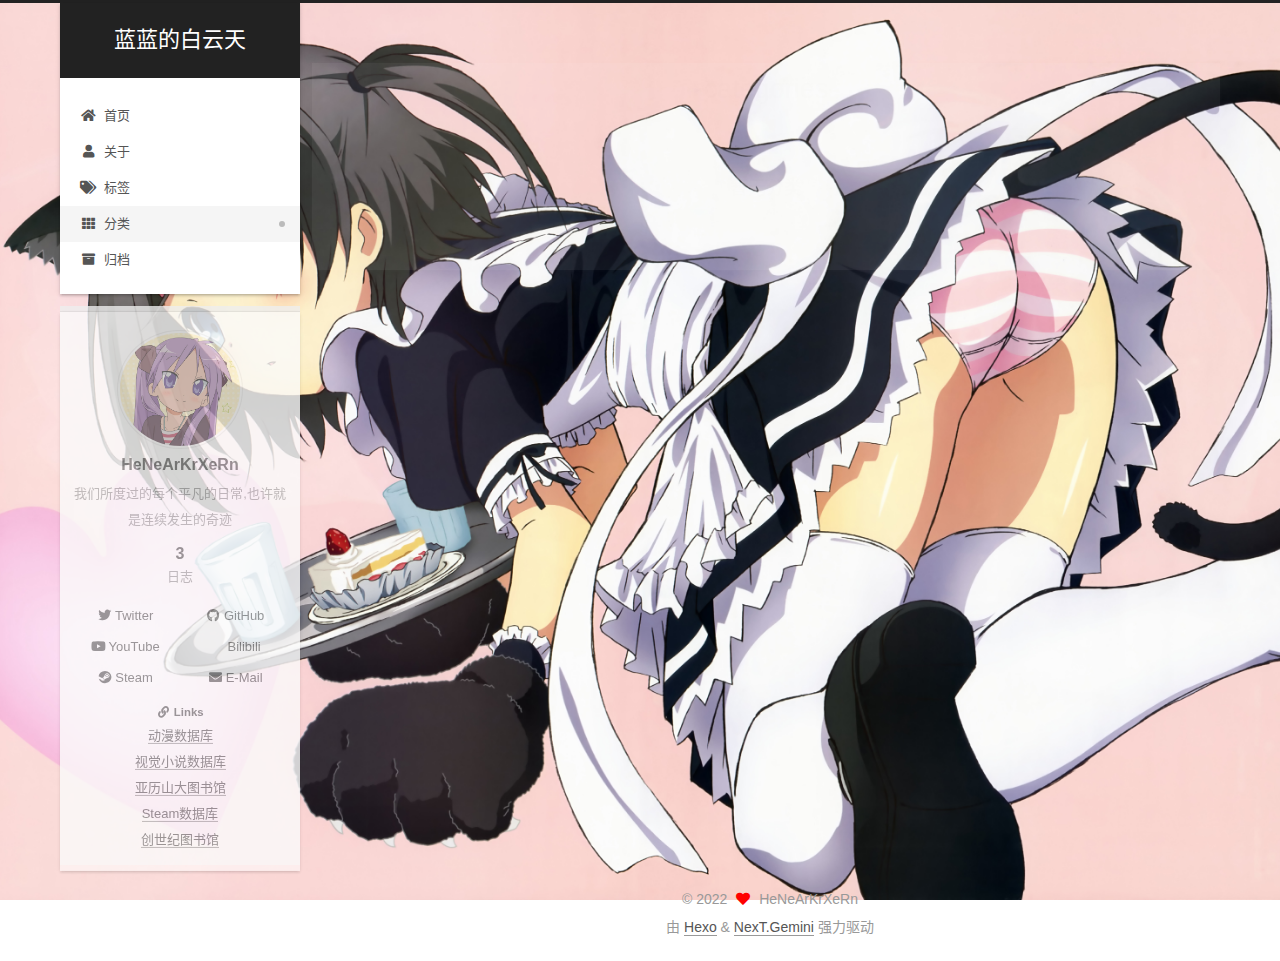
<file: categories/index.html>
<!DOCTYPE html>
<html lang="zh-CN">
<head>
  <meta charset="UTF-8">
<meta name="viewport" content="width=device-width, initial-scale=1, maximum-scale=2">
<meta name="theme-color" content="#222">
<meta name="generator" content="Hexo 6.1.0">
  <link rel="apple-touch-icon" sizes="180x180" href="/images/apple-touch-icon-next.png">
  <link rel="icon" type="image/png" sizes="32x32" href="/images/DZT7v_xVQAAUGGP32_32.jpg">
  <link rel="icon" type="image/png" sizes="16x16" href="/images/DZT7v_xVQAAUGGP16_16.jpg">
  <link rel="mask-icon" href="/images/logo.svg" color="#222">

<link rel="stylesheet" href="/css/main.css">


<link rel="stylesheet" href="/lib/font-awesome/css/all.min.css">
  <link rel="stylesheet" href="/lib/pace/pace-theme-bounce.min.css">
  <script src="/lib/pace/pace.min.js"></script>

<script id="hexo-configurations">
    var NexT = window.NexT || {};
    var CONFIG = {"hostname":"example.com","root":"/","scheme":"Gemini","version":"7.8.0","exturl":false,"sidebar":{"position":"left","display":"post","padding":18,"offset":12,"onmobile":false},"copycode":{"enable":false,"show_result":false,"style":null},"back2top":{"enable":true,"sidebar":false,"scrollpercent":false},"bookmark":{"enable":false,"color":"#222","save":"auto"},"fancybox":false,"mediumzoom":false,"lazyload":false,"pangu":false,"comments":{"style":"tabs","active":null,"storage":true,"lazyload":false,"nav":null},"algolia":{"hits":{"per_page":10},"labels":{"input_placeholder":"Search for Posts","hits_empty":"We didn't find any results for the search: ${query}","hits_stats":"${hits} results found in ${time} ms"}},"localsearch":{"enable":false,"trigger":"auto","top_n_per_article":1,"unescape":false,"preload":false},"motion":{"enable":true,"async":false,"transition":{"post_block":"fadeIn","post_header":"slideDownIn","post_body":"slideDownIn","coll_header":"slideLeftIn","sidebar":"slideUpIn"}}};
  </script>

  <meta name="description" content="我们所度过的每个平凡的日常,也许就是连续发生的奇迹">
<meta property="og:type" content="website">
<meta property="og:title" content="categories">
<meta property="og:url" content="http://example.com/categories/index.html">
<meta property="og:site_name" content="蓝蓝的白云天">
<meta property="og:description" content="我们所度过的每个平凡的日常,也许就是连续发生的奇迹">
<meta property="og:locale" content="zh_CN">
<meta property="article:published_time" content="2022-04-22T05:17:17.000Z">
<meta property="article:modified_time" content="2022-04-22T05:19:30.166Z">
<meta property="article:author" content="HeNeArKrXeRn">
<meta name="twitter:card" content="summary">

<link rel="canonical" href="http://example.com/categories/">


<script id="page-configurations">
  // https://hexo.io/docs/variables.html
  CONFIG.page = {
    sidebar: "",
    isHome : false,
    isPost : false,
    lang   : 'zh-CN'
  };
</script>

  <title>categories | 蓝蓝的白云天
</title>
  






  <noscript>
  <style>
  .use-motion .brand,
  .use-motion .menu-item,
  .sidebar-inner,
  .use-motion .post-block,
  .use-motion .pagination,
  .use-motion .comments,
  .use-motion .post-header,
  .use-motion .post-body,
  .use-motion .collection-header { opacity: initial; }

  .use-motion .site-title,
  .use-motion .site-subtitle {
    opacity: initial;
    top: initial;
  }

  .use-motion .logo-line-before i { left: initial; }
  .use-motion .logo-line-after i { right: initial; }
  </style>
</noscript>

</head>

<body itemscope itemtype="http://schema.org/WebPage">
  <div class="container use-motion">
    <div class="headband"></div>

    <header class="header" itemscope itemtype="http://schema.org/WPHeader">
      <div class="header-inner"><div class="site-brand-container">
  <div class="site-nav-toggle">
    <div class="toggle" aria-label="切换导航栏">
      <span class="toggle-line toggle-line-first"></span>
      <span class="toggle-line toggle-line-middle"></span>
      <span class="toggle-line toggle-line-last"></span>
    </div>
  </div>

  <div class="site-meta">

    <a href="/" class="brand" rel="start">
      <span class="logo-line-before"><i></i></span>
      <h1 class="site-title">蓝蓝的白云天</h1>
      <span class="logo-line-after"><i></i></span>
    </a>
  </div>

  <div class="site-nav-right">
    <div class="toggle popup-trigger">
    </div>
  </div>
</div>




<nav class="site-nav">
  <ul id="menu" class="main-menu menu">
        <li class="menu-item menu-item-home">

    <a href="/" rel="section"><i class="fa fa-home fa-fw"></i>首页</a>

  </li>
        <li class="menu-item menu-item-about">

    <a href="/about/" rel="section"><i class="fa fa-user fa-fw"></i>关于</a>

  </li>
        <li class="menu-item menu-item-tags">

    <a href="/tags/" rel="section"><i class="fa fa-tags fa-fw"></i>标签</a>

  </li>
        <li class="menu-item menu-item-categories">

    <a href="/categories/" rel="section"><i class="fa fa-th fa-fw"></i>分类</a>

  </li>
        <li class="menu-item menu-item-archives">

    <a href="/archives/" rel="section"><i class="fa fa-archive fa-fw"></i>归档</a>

  </li>
  </ul>
</nav>




</div>
    </header>

    
  <div class="back-to-top">
    <i class="fa fa-arrow-up"></i>
    <span>0%</span>
  </div>


    <main class="main">
      <div class="main-inner">
        <div class="content-wrap">
          
  
  

          <div class="content page posts-expand">
            

    
    
    
    <div class="post-block" lang="zh-CN">
      <header class="post-header">

<h1 class="post-title" itemprop="name headline">categories
</h1>

<div class="post-meta">
  

</div>

</header>

      
      
      
      <div class="post-body">
          <div class="category-all-page">
            <div class="category-all-title">
              暂无分类
            </div>
            <div class="category-all">
              
            </div>
          </div>
        
      </div>
      
      
      
    </div>
    

    
    
    


          </div>
          

<script>
  window.addEventListener('tabs:register', () => {
    let { activeClass } = CONFIG.comments;
    if (CONFIG.comments.storage) {
      activeClass = localStorage.getItem('comments_active') || activeClass;
    }
    if (activeClass) {
      let activeTab = document.querySelector(`a[href="#comment-${activeClass}"]`);
      if (activeTab) {
        activeTab.click();
      }
    }
  });
  if (CONFIG.comments.storage) {
    window.addEventListener('tabs:click', event => {
      if (!event.target.matches('.tabs-comment .tab-content .tab-pane')) return;
      let commentClass = event.target.classList[1];
      localStorage.setItem('comments_active', commentClass);
    });
  }
</script>

        </div>
          
  
  <div class="toggle sidebar-toggle">
    <span class="toggle-line toggle-line-first"></span>
    <span class="toggle-line toggle-line-middle"></span>
    <span class="toggle-line toggle-line-last"></span>
  </div>

  <aside class="sidebar">
    <div class="sidebar-inner">

      <ul class="sidebar-nav motion-element">
        <li class="sidebar-nav-toc">
          文章目录
        </li>
        <li class="sidebar-nav-overview">
          站点概览
        </li>
      </ul>

      <!--noindex-->
      <div class="post-toc-wrap sidebar-panel">
      </div>
      <!--/noindex-->

      <div class="site-overview-wrap sidebar-panel">
        <div class="site-author motion-element" itemprop="author" itemscope itemtype="http://schema.org/Person">
    <img class="site-author-image" itemprop="image" alt="HeNeArKrXeRn"
      src="/images/hiiragi_kagami_shifuku2.jpg">
  <p class="site-author-name" itemprop="name">HeNeArKrXeRn</p>
  <div class="site-description" itemprop="description">我们所度过的每个平凡的日常,也许就是连续发生的奇迹</div>
</div>
<div class="site-state-wrap motion-element">
  <nav class="site-state">
      <div class="site-state-item site-state-posts">
          <a href="/archives/">
        
          <span class="site-state-item-count">3</span>
          <span class="site-state-item-name">日志</span>
        </a>
      </div>
  </nav>
</div>
  <div class="links-of-author motion-element">
      <span class="links-of-author-item">
        <a href="https://twitter.com/Edie56245644" title="Twitter → https:&#x2F;&#x2F;twitter.com&#x2F;Edie56245644" rel="noopener" target="_blank"><i class="fab fa-twitter fa-fw"></i>Twitter</a>
      </span>
      <span class="links-of-author-item">
        <a href="https://github.com/ediedie3" title="GitHub → https:&#x2F;&#x2F;github.com&#x2F;ediedie3" rel="noopener" target="_blank"><i class="fab fa-github fa-fw"></i>GitHub</a>
      </span>
      <span class="links-of-author-item">
        <a href="https://www.youtube.com/channel/UCElXUojSu0BbQgtarsSSRgQ" title="YouTube → https:&#x2F;&#x2F;www.youtube.com&#x2F;channel&#x2F;UCElXUojSu0BbQgtarsSSRgQ" rel="noopener" target="_blank"><i class="fab fa-youtube fa-fw"></i>YouTube</a>
      </span>
      <span class="links-of-author-item">
        <a href="https://space.bilibili.com/35324363" title="Bilibili → https:&#x2F;&#x2F;space.bilibili.com&#x2F;35324363" rel="noopener" target="_blank"><i class="fab fa-bilibili fa-fw"></i>Bilibili</a>
      </span>
      <span class="links-of-author-item">
        <a href="https://steamcommunity.com/id/593745486" title="Steam → https:&#x2F;&#x2F;steamcommunity.com&#x2F;id&#x2F;593745486" rel="noopener" target="_blank"><i class="fab fa-steam fa-fw"></i>Steam</a>
      </span>
      <span class="links-of-author-item">
        <a href="mailto:henearkrxern233@gmail.com" title="E-Mail → mailto:henearkrxern233@gmail.com" rel="noopener" target="_blank"><i class="fa fa-envelope fa-fw"></i>E-Mail</a>
      </span>
  </div>


  <div class="links-of-blogroll motion-element">
    <div class="links-of-blogroll-title"><i class="fa fa-link fa-fw"></i>
      Links
    </div>
    <ul class="links-of-blogroll-list">
        <li class="links-of-blogroll-item">
          <a href="https://anidb.net/" title="https:&#x2F;&#x2F;anidb.net&#x2F;" rel="noopener" target="_blank">动漫数据库</a>
        </li>
        <li class="links-of-blogroll-item">
          <a href="https://vndb.org/" title="https:&#x2F;&#x2F;vndb.org&#x2F;" rel="noopener" target="_blank">视觉小说数据库</a>
        </li>
        <li class="links-of-blogroll-item">
          <a href="https://exhentai.org/" title="https:&#x2F;&#x2F;exhentai.org&#x2F;" rel="noopener" target="_blank">亚历山大图书馆</a>
        </li>
        <li class="links-of-blogroll-item">
          <a href="https://steamdb.info/" title="https:&#x2F;&#x2F;steamdb.info&#x2F;" rel="noopener" target="_blank">Steam数据库</a>
        </li>
        <li class="links-of-blogroll-item">
          <a href="http://libgen.rs/" title="http:&#x2F;&#x2F;libgen.rs&#x2F;" rel="noopener" target="_blank">创世纪图书馆</a>
        </li>
    </ul>
  </div>

      </div>

    </div>
  </aside>
  <div id="sidebar-dimmer"></div>


      </div>
    </main>

    <footer class="footer">
      <div class="footer-inner">
        

        

<div class="copyright">
  
  &copy; 
  <span itemprop="copyrightYear">2022</span>
  <span class="with-love">
    <i class="fa fa-heart"></i>
  </span>
  <span class="author" itemprop="copyrightHolder">HeNeArKrXeRn</span>
</div>
  <div class="powered-by">由 <a href="https://hexo.io/" class="theme-link" rel="noopener" target="_blank">Hexo</a> & <a href="https://theme-next.org/" class="theme-link" rel="noopener" target="_blank">NexT.Gemini</a> 强力驱动
  </div>

        








      </div>
    </footer>
  </div>

  
  <script src="/lib/anime.min.js"></script>
  <script src="/lib/velocity/velocity.min.js"></script>
  <script src="/lib/velocity/velocity.ui.min.js"></script>

<script src="/js/utils.js"></script>

<script src="/js/motion.js"></script>


<script src="/js/schemes/pisces.js"></script>


<script src="/js/next-boot.js"></script>




  















  

  

</body>
</html>
</file>
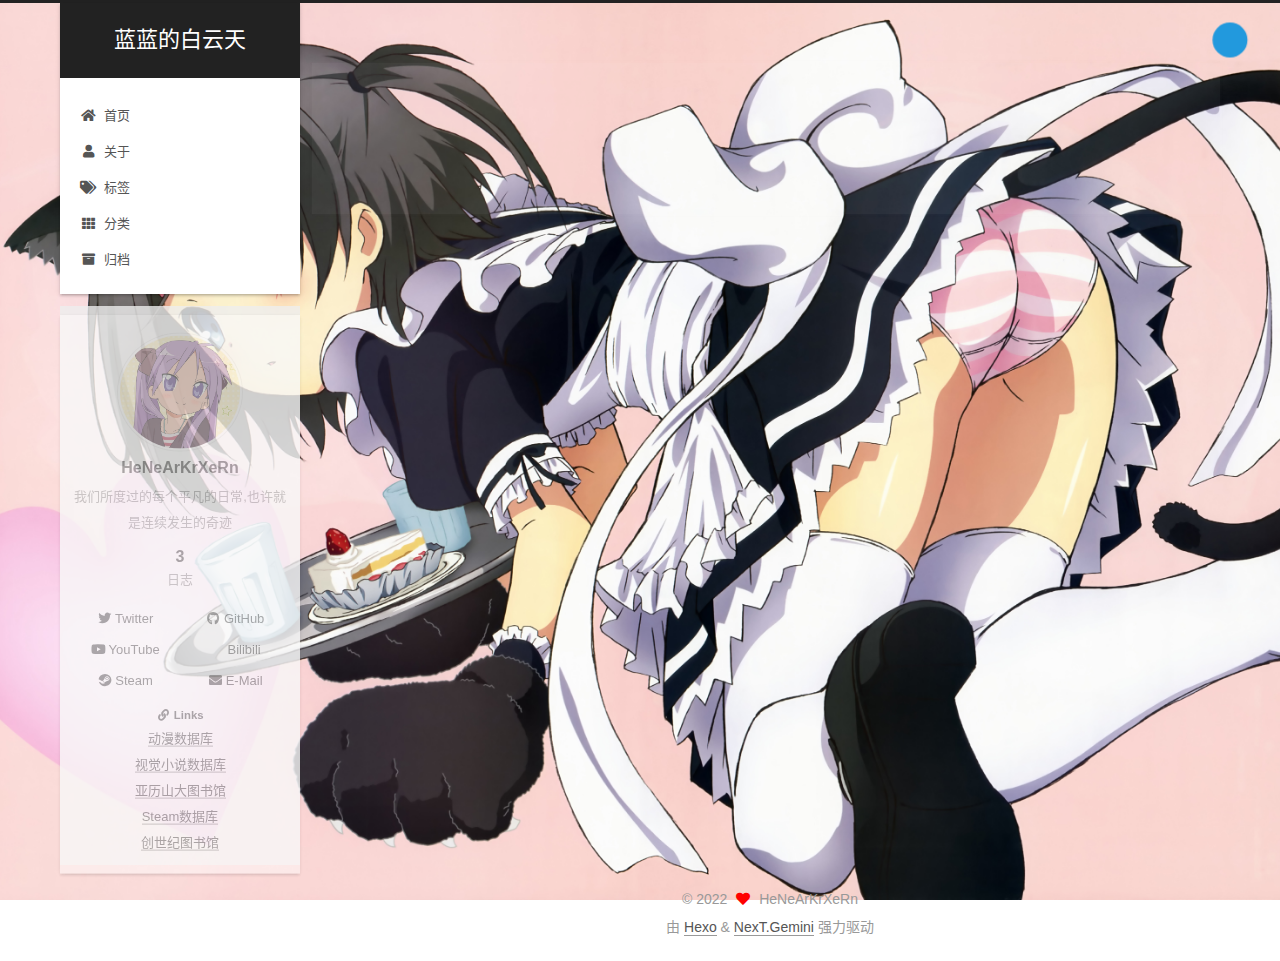
<file: resources/index.html>
<!DOCTYPE html>
<html lang="zh-CN">
<head>
  <meta charset="UTF-8">
<meta name="viewport" content="width=device-width, initial-scale=1, maximum-scale=2">
<meta name="theme-color" content="#222">
<meta name="generator" content="Hexo 6.1.0">
  <link rel="apple-touch-icon" sizes="180x180" href="/images/apple-touch-icon-next.png">
  <link rel="icon" type="image/png" sizes="32x32" href="/images/DZT7v_xVQAAUGGP32_32.jpg">
  <link rel="icon" type="image/png" sizes="16x16" href="/images/DZT7v_xVQAAUGGP16_16.jpg">
  <link rel="mask-icon" href="/images/logo.svg" color="#222">

<link rel="stylesheet" href="/css/main.css">


<link rel="stylesheet" href="/lib/font-awesome/css/all.min.css">
  <link rel="stylesheet" href="/lib/pace/pace-theme-bounce.min.css">
  <script src="/lib/pace/pace.min.js"></script>

<script id="hexo-configurations">
    var NexT = window.NexT || {};
    var CONFIG = {"hostname":"example.com","root":"/","scheme":"Gemini","version":"7.8.0","exturl":false,"sidebar":{"position":"left","display":"post","padding":18,"offset":12,"onmobile":false},"copycode":{"enable":false,"show_result":false,"style":null},"back2top":{"enable":true,"sidebar":false,"scrollpercent":false},"bookmark":{"enable":false,"color":"#222","save":"auto"},"fancybox":false,"mediumzoom":false,"lazyload":false,"pangu":false,"comments":{"style":"tabs","active":null,"storage":true,"lazyload":false,"nav":null},"algolia":{"hits":{"per_page":10},"labels":{"input_placeholder":"Search for Posts","hits_empty":"We didn't find any results for the search: ${query}","hits_stats":"${hits} results found in ${time} ms"}},"localsearch":{"enable":false,"trigger":"auto","top_n_per_article":1,"unescape":false,"preload":false},"motion":{"enable":true,"async":false,"transition":{"post_block":"fadeIn","post_header":"slideDownIn","post_body":"slideDownIn","coll_header":"slideLeftIn","sidebar":"slideUpIn"}}};
  </script>

  <meta name="description" content="我们所度过的每个平凡的日常,也许就是连续发生的奇迹">
<meta property="og:type" content="website">
<meta property="og:title" content="resources">
<meta property="og:url" content="http://example.com/resources/index.html">
<meta property="og:site_name" content="蓝蓝的白云天">
<meta property="og:description" content="我们所度过的每个平凡的日常,也许就是连续发生的奇迹">
<meta property="og:locale" content="zh_CN">
<meta property="article:published_time" content="2022-04-22T05:19:01.000Z">
<meta property="article:modified_time" content="2022-04-22T05:20:15.245Z">
<meta property="article:author" content="HeNeArKrXeRn">
<meta name="twitter:card" content="summary">

<link rel="canonical" href="http://example.com/resources/">


<script id="page-configurations">
  // https://hexo.io/docs/variables.html
  CONFIG.page = {
    sidebar: "",
    isHome : false,
    isPost : false,
    lang   : 'zh-CN'
  };
</script>

  <title>resources | 蓝蓝的白云天
</title>
  






  <noscript>
  <style>
  .use-motion .brand,
  .use-motion .menu-item,
  .sidebar-inner,
  .use-motion .post-block,
  .use-motion .pagination,
  .use-motion .comments,
  .use-motion .post-header,
  .use-motion .post-body,
  .use-motion .collection-header { opacity: initial; }

  .use-motion .site-title,
  .use-motion .site-subtitle {
    opacity: initial;
    top: initial;
  }

  .use-motion .logo-line-before i { left: initial; }
  .use-motion .logo-line-after i { right: initial; }
  </style>
</noscript>

</head>

<body itemscope itemtype="http://schema.org/WebPage">
  <div class="container use-motion">
    <div class="headband"></div>

    <header class="header" itemscope itemtype="http://schema.org/WPHeader">
      <div class="header-inner"><div class="site-brand-container">
  <div class="site-nav-toggle">
    <div class="toggle" aria-label="切换导航栏">
      <span class="toggle-line toggle-line-first"></span>
      <span class="toggle-line toggle-line-middle"></span>
      <span class="toggle-line toggle-line-last"></span>
    </div>
  </div>

  <div class="site-meta">

    <a href="/" class="brand" rel="start">
      <span class="logo-line-before"><i></i></span>
      <h1 class="site-title">蓝蓝的白云天</h1>
      <span class="logo-line-after"><i></i></span>
    </a>
  </div>

  <div class="site-nav-right">
    <div class="toggle popup-trigger">
    </div>
  </div>
</div>




<nav class="site-nav">
  <ul id="menu" class="main-menu menu">
        <li class="menu-item menu-item-home">

    <a href="/" rel="section"><i class="fa fa-home fa-fw"></i>首页</a>

  </li>
        <li class="menu-item menu-item-about">

    <a href="/about/" rel="section"><i class="fa fa-user fa-fw"></i>关于</a>

  </li>
        <li class="menu-item menu-item-tags">

    <a href="/tags/" rel="section"><i class="fa fa-tags fa-fw"></i>标签</a>

  </li>
        <li class="menu-item menu-item-categories">

    <a href="/categories/" rel="section"><i class="fa fa-th fa-fw"></i>分类</a>

  </li>
        <li class="menu-item menu-item-archives">

    <a href="/archives/" rel="section"><i class="fa fa-archive fa-fw"></i>归档</a>

  </li>
  </ul>
</nav>




</div>
    </header>

    
  <div class="back-to-top">
    <i class="fa fa-arrow-up"></i>
    <span>0%</span>
  </div>


    <main class="main">
      <div class="main-inner">
        <div class="content-wrap">
          
  
  

          <div class="content page posts-expand">
            

    
    
    
    <div class="post-block" lang="zh-CN">
      <header class="post-header">

<h1 class="post-title" itemprop="name headline">resources
</h1>

<div class="post-meta">
  

</div>

</header>

      
      
      
      <div class="post-body">
          
      </div>
      
      
      
    </div>
    

    
    
    


          </div>
          

<script>
  window.addEventListener('tabs:register', () => {
    let { activeClass } = CONFIG.comments;
    if (CONFIG.comments.storage) {
      activeClass = localStorage.getItem('comments_active') || activeClass;
    }
    if (activeClass) {
      let activeTab = document.querySelector(`a[href="#comment-${activeClass}"]`);
      if (activeTab) {
        activeTab.click();
      }
    }
  });
  if (CONFIG.comments.storage) {
    window.addEventListener('tabs:click', event => {
      if (!event.target.matches('.tabs-comment .tab-content .tab-pane')) return;
      let commentClass = event.target.classList[1];
      localStorage.setItem('comments_active', commentClass);
    });
  }
</script>

        </div>
          
  
  <div class="toggle sidebar-toggle">
    <span class="toggle-line toggle-line-first"></span>
    <span class="toggle-line toggle-line-middle"></span>
    <span class="toggle-line toggle-line-last"></span>
  </div>

  <aside class="sidebar">
    <div class="sidebar-inner">

      <ul class="sidebar-nav motion-element">
        <li class="sidebar-nav-toc">
          文章目录
        </li>
        <li class="sidebar-nav-overview">
          站点概览
        </li>
      </ul>

      <!--noindex-->
      <div class="post-toc-wrap sidebar-panel">
      </div>
      <!--/noindex-->

      <div class="site-overview-wrap sidebar-panel">
        <div class="site-author motion-element" itemprop="author" itemscope itemtype="http://schema.org/Person">
    <img class="site-author-image" itemprop="image" alt="HeNeArKrXeRn"
      src="/images/hiiragi_kagami_shifuku2.jpg">
  <p class="site-author-name" itemprop="name">HeNeArKrXeRn</p>
  <div class="site-description" itemprop="description">我们所度过的每个平凡的日常,也许就是连续发生的奇迹</div>
</div>
<div class="site-state-wrap motion-element">
  <nav class="site-state">
      <div class="site-state-item site-state-posts">
          <a href="/archives/">
        
          <span class="site-state-item-count">3</span>
          <span class="site-state-item-name">日志</span>
        </a>
      </div>
  </nav>
</div>
  <div class="links-of-author motion-element">
      <span class="links-of-author-item">
        <a href="https://twitter.com/Edie56245644" title="Twitter → https:&#x2F;&#x2F;twitter.com&#x2F;Edie56245644" rel="noopener" target="_blank"><i class="fab fa-twitter fa-fw"></i>Twitter</a>
      </span>
      <span class="links-of-author-item">
        <a href="https://github.com/ediedie3" title="GitHub → https:&#x2F;&#x2F;github.com&#x2F;ediedie3" rel="noopener" target="_blank"><i class="fab fa-github fa-fw"></i>GitHub</a>
      </span>
      <span class="links-of-author-item">
        <a href="https://www.youtube.com/channel/UCElXUojSu0BbQgtarsSSRgQ" title="YouTube → https:&#x2F;&#x2F;www.youtube.com&#x2F;channel&#x2F;UCElXUojSu0BbQgtarsSSRgQ" rel="noopener" target="_blank"><i class="fab fa-youtube fa-fw"></i>YouTube</a>
      </span>
      <span class="links-of-author-item">
        <a href="https://space.bilibili.com/35324363" title="Bilibili → https:&#x2F;&#x2F;space.bilibili.com&#x2F;35324363" rel="noopener" target="_blank"><i class="fab fa-bilibili fa-fw"></i>Bilibili</a>
      </span>
      <span class="links-of-author-item">
        <a href="https://steamcommunity.com/id/593745486" title="Steam → https:&#x2F;&#x2F;steamcommunity.com&#x2F;id&#x2F;593745486" rel="noopener" target="_blank"><i class="fab fa-steam fa-fw"></i>Steam</a>
      </span>
      <span class="links-of-author-item">
        <a href="mailto:henearkrxern233@gmail.com" title="E-Mail → mailto:henearkrxern233@gmail.com" rel="noopener" target="_blank"><i class="fa fa-envelope fa-fw"></i>E-Mail</a>
      </span>
  </div>


  <div class="links-of-blogroll motion-element">
    <div class="links-of-blogroll-title"><i class="fa fa-link fa-fw"></i>
      Links
    </div>
    <ul class="links-of-blogroll-list">
        <li class="links-of-blogroll-item">
          <a href="https://anidb.net/" title="https:&#x2F;&#x2F;anidb.net&#x2F;" rel="noopener" target="_blank">动漫数据库</a>
        </li>
        <li class="links-of-blogroll-item">
          <a href="https://vndb.org/" title="https:&#x2F;&#x2F;vndb.org&#x2F;" rel="noopener" target="_blank">视觉小说数据库</a>
        </li>
        <li class="links-of-blogroll-item">
          <a href="https://exhentai.org/" title="https:&#x2F;&#x2F;exhentai.org&#x2F;" rel="noopener" target="_blank">亚历山大图书馆</a>
        </li>
        <li class="links-of-blogroll-item">
          <a href="https://steamdb.info/" title="https:&#x2F;&#x2F;steamdb.info&#x2F;" rel="noopener" target="_blank">Steam数据库</a>
        </li>
        <li class="links-of-blogroll-item">
          <a href="http://libgen.rs/" title="http:&#x2F;&#x2F;libgen.rs&#x2F;" rel="noopener" target="_blank">创世纪图书馆</a>
        </li>
    </ul>
  </div>

      </div>

    </div>
  </aside>
  <div id="sidebar-dimmer"></div>


      </div>
    </main>

    <footer class="footer">
      <div class="footer-inner">
        

        

<div class="copyright">
  
  &copy; 
  <span itemprop="copyrightYear">2022</span>
  <span class="with-love">
    <i class="fa fa-heart"></i>
  </span>
  <span class="author" itemprop="copyrightHolder">HeNeArKrXeRn</span>
</div>
  <div class="powered-by">由 <a href="https://hexo.io/" class="theme-link" rel="noopener" target="_blank">Hexo</a> & <a href="https://theme-next.org/" class="theme-link" rel="noopener" target="_blank">NexT.Gemini</a> 强力驱动
  </div>

        








      </div>
    </footer>
  </div>

  
  <script src="/lib/anime.min.js"></script>
  <script src="/lib/velocity/velocity.min.js"></script>
  <script src="/lib/velocity/velocity.ui.min.js"></script>

<script src="/js/utils.js"></script>

<script src="/js/motion.js"></script>


<script src="/js/schemes/pisces.js"></script>


<script src="/js/next-boot.js"></script>




  















  

  

</body>
</html>
</file>
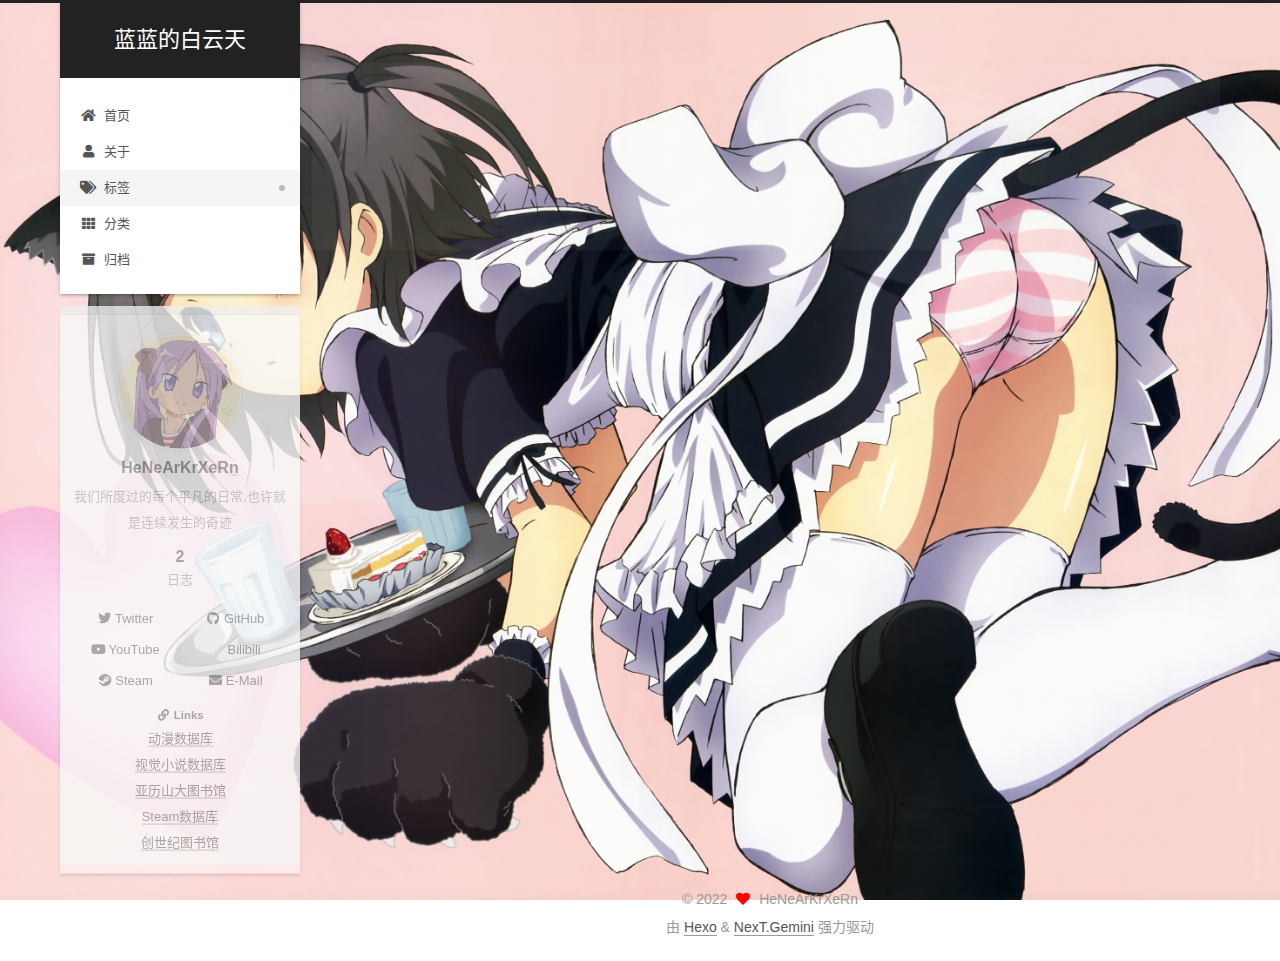
<file: tags/index.html>
<!DOCTYPE html>
<html lang="zh-CN">
<head>
  <meta charset="UTF-8">
<meta name="viewport" content="width=device-width, initial-scale=1, maximum-scale=2">
<meta name="theme-color" content="#222">
<meta name="generator" content="Hexo 6.1.0">
  <link rel="apple-touch-icon" sizes="180x180" href="/images/apple-touch-icon-next.png">
  <link rel="icon" type="image/png" sizes="32x32" href="/images/DZT7v_xVQAAUGGP32_32.jpg">
  <link rel="icon" type="image/png" sizes="16x16" href="/images/DZT7v_xVQAAUGGP16_16.jpg">
  <link rel="mask-icon" href="/images/logo.svg" color="#222">

<link rel="stylesheet" href="/css/main.css">


<link rel="stylesheet" href="/lib/font-awesome/css/all.min.css">
  <link rel="stylesheet" href="/lib/pace/pace-theme-bounce.min.css">
  <script src="/lib/pace/pace.min.js"></script>

<script id="hexo-configurations">
    var NexT = window.NexT || {};
    var CONFIG = {"hostname":"example.com","root":"/","scheme":"Gemini","version":"7.8.0","exturl":false,"sidebar":{"position":"left","display":"post","padding":18,"offset":12,"onmobile":false},"copycode":{"enable":false,"show_result":false,"style":null},"back2top":{"enable":true,"sidebar":false,"scrollpercent":false},"bookmark":{"enable":false,"color":"#222","save":"auto"},"fancybox":false,"mediumzoom":false,"lazyload":false,"pangu":false,"comments":{"style":"tabs","active":null,"storage":true,"lazyload":false,"nav":null},"algolia":{"hits":{"per_page":10},"labels":{"input_placeholder":"Search for Posts","hits_empty":"We didn't find any results for the search: ${query}","hits_stats":"${hits} results found in ${time} ms"}},"localsearch":{"enable":false,"trigger":"auto","top_n_per_article":1,"unescape":false,"preload":false},"motion":{"enable":true,"async":false,"transition":{"post_block":"fadeIn","post_header":"slideDownIn","post_body":"slideDownIn","coll_header":"slideLeftIn","sidebar":"slideUpIn"}}};
  </script>

  <meta name="description" content="我们所度过的每个平凡的日常,也许就是连续发生的奇迹">
<meta property="og:type" content="website">
<meta property="og:title" content="tags">
<meta property="og:url" content="http://example.com/tags/index.html">
<meta property="og:site_name" content="蓝蓝的白云天">
<meta property="og:description" content="我们所度过的每个平凡的日常,也许就是连续发生的奇迹">
<meta property="og:locale" content="zh_CN">
<meta property="article:published_time" content="2022-04-22T05:17:18.000Z">
<meta property="article:modified_time" content="2022-04-22T05:19:49.118Z">
<meta property="article:author" content="HeNeArKrXeRn">
<meta name="twitter:card" content="summary">

<link rel="canonical" href="http://example.com/tags/">


<script id="page-configurations">
  // https://hexo.io/docs/variables.html
  CONFIG.page = {
    sidebar: "",
    isHome : false,
    isPost : false,
    lang   : 'zh-CN'
  };
</script>

  <title>tags | 蓝蓝的白云天
</title>
  






  <noscript>
  <style>
  .use-motion .brand,
  .use-motion .menu-item,
  .sidebar-inner,
  .use-motion .post-block,
  .use-motion .pagination,
  .use-motion .comments,
  .use-motion .post-header,
  .use-motion .post-body,
  .use-motion .collection-header { opacity: initial; }

  .use-motion .site-title,
  .use-motion .site-subtitle {
    opacity: initial;
    top: initial;
  }

  .use-motion .logo-line-before i { left: initial; }
  .use-motion .logo-line-after i { right: initial; }
  </style>
</noscript>

</head>

<body itemscope itemtype="http://schema.org/WebPage">
  <div class="container use-motion">
    <div class="headband"></div>

    <header class="header" itemscope itemtype="http://schema.org/WPHeader">
      <div class="header-inner"><div class="site-brand-container">
  <div class="site-nav-toggle">
    <div class="toggle" aria-label="切换导航栏">
      <span class="toggle-line toggle-line-first"></span>
      <span class="toggle-line toggle-line-middle"></span>
      <span class="toggle-line toggle-line-last"></span>
    </div>
  </div>

  <div class="site-meta">

    <a href="/" class="brand" rel="start">
      <span class="logo-line-before"><i></i></span>
      <h1 class="site-title">蓝蓝的白云天</h1>
      <span class="logo-line-after"><i></i></span>
    </a>
  </div>

  <div class="site-nav-right">
    <div class="toggle popup-trigger">
    </div>
  </div>
</div>




<nav class="site-nav">
  <ul id="menu" class="main-menu menu">
        <li class="menu-item menu-item-home">

    <a href="/" rel="section"><i class="fa fa-home fa-fw"></i>首页</a>

  </li>
        <li class="menu-item menu-item-about">

    <a href="/about/" rel="section"><i class="fa fa-user fa-fw"></i>关于</a>

  </li>
        <li class="menu-item menu-item-tags">

    <a href="/tags/" rel="section"><i class="fa fa-tags fa-fw"></i>标签</a>

  </li>
        <li class="menu-item menu-item-categories">

    <a href="/categories/" rel="section"><i class="fa fa-th fa-fw"></i>分类</a>

  </li>
        <li class="menu-item menu-item-archives">

    <a href="/archives/" rel="section"><i class="fa fa-archive fa-fw"></i>归档</a>

  </li>
  </ul>
</nav>




</div>
    </header>

    
  <div class="back-to-top">
    <i class="fa fa-arrow-up"></i>
    <span>0%</span>
  </div>


    <main class="main">
      <div class="main-inner">
        <div class="content-wrap">
          
  
  

          <div class="content page posts-expand">
            

    
    
    
    <div class="post-block" lang="zh-CN">
      <header class="post-header">

<h1 class="post-title" itemprop="name headline">tags
</h1>

<div class="post-meta">
  

</div>

</header>

      
      
      
      <div class="post-body">
          <div class="tag-cloud">
            <div class="tag-cloud-title">
              暂无标签
            </div>
            <div class="tag-cloud-tags">
              
            </div>
          </div>
        
      </div>
      
      
      
    </div>
    

    
    
    


          </div>
          

<script>
  window.addEventListener('tabs:register', () => {
    let { activeClass } = CONFIG.comments;
    if (CONFIG.comments.storage) {
      activeClass = localStorage.getItem('comments_active') || activeClass;
    }
    if (activeClass) {
      let activeTab = document.querySelector(`a[href="#comment-${activeClass}"]`);
      if (activeTab) {
        activeTab.click();
      }
    }
  });
  if (CONFIG.comments.storage) {
    window.addEventListener('tabs:click', event => {
      if (!event.target.matches('.tabs-comment .tab-content .tab-pane')) return;
      let commentClass = event.target.classList[1];
      localStorage.setItem('comments_active', commentClass);
    });
  }
</script>

        </div>
          
  
  <div class="toggle sidebar-toggle">
    <span class="toggle-line toggle-line-first"></span>
    <span class="toggle-line toggle-line-middle"></span>
    <span class="toggle-line toggle-line-last"></span>
  </div>

  <aside class="sidebar">
    <div class="sidebar-inner">

      <ul class="sidebar-nav motion-element">
        <li class="sidebar-nav-toc">
          文章目录
        </li>
        <li class="sidebar-nav-overview">
          站点概览
        </li>
      </ul>

      <!--noindex-->
      <div class="post-toc-wrap sidebar-panel">
      </div>
      <!--/noindex-->

      <div class="site-overview-wrap sidebar-panel">
        <div class="site-author motion-element" itemprop="author" itemscope itemtype="http://schema.org/Person">
    <img class="site-author-image" itemprop="image" alt="HeNeArKrXeRn"
      src="/images/hiiragi_kagami_shifuku2.jpg">
  <p class="site-author-name" itemprop="name">HeNeArKrXeRn</p>
  <div class="site-description" itemprop="description">我们所度过的每个平凡的日常,也许就是连续发生的奇迹</div>
</div>
<div class="site-state-wrap motion-element">
  <nav class="site-state">
      <div class="site-state-item site-state-posts">
          <a href="/archives/">
        
          <span class="site-state-item-count">2</span>
          <span class="site-state-item-name">日志</span>
        </a>
      </div>
  </nav>
</div>
  <div class="links-of-author motion-element">
      <span class="links-of-author-item">
        <a href="https://twitter.com/Edie56245644" title="Twitter → https:&#x2F;&#x2F;twitter.com&#x2F;Edie56245644" rel="noopener" target="_blank"><i class="fab fa-twitter fa-fw"></i>Twitter</a>
      </span>
      <span class="links-of-author-item">
        <a href="https://github.com/ediedie3" title="GitHub → https:&#x2F;&#x2F;github.com&#x2F;ediedie3" rel="noopener" target="_blank"><i class="fab fa-github fa-fw"></i>GitHub</a>
      </span>
      <span class="links-of-author-item">
        <a href="https://www.youtube.com/channel/UCElXUojSu0BbQgtarsSSRgQ" title="YouTube → https:&#x2F;&#x2F;www.youtube.com&#x2F;channel&#x2F;UCElXUojSu0BbQgtarsSSRgQ" rel="noopener" target="_blank"><i class="fab fa-youtube fa-fw"></i>YouTube</a>
      </span>
      <span class="links-of-author-item">
        <a href="https://space.bilibili.com/35324363" title="Bilibili → https:&#x2F;&#x2F;space.bilibili.com&#x2F;35324363" rel="noopener" target="_blank"><i class="fab fa-bilibili fa-fw"></i>Bilibili</a>
      </span>
      <span class="links-of-author-item">
        <a href="https://steamcommunity.com/id/593745486" title="Steam → https:&#x2F;&#x2F;steamcommunity.com&#x2F;id&#x2F;593745486" rel="noopener" target="_blank"><i class="fab fa-steam fa-fw"></i>Steam</a>
      </span>
      <span class="links-of-author-item">
        <a href="mailto:henearkrxern233@gmail.com" title="E-Mail → mailto:henearkrxern233@gmail.com" rel="noopener" target="_blank"><i class="fa fa-envelope fa-fw"></i>E-Mail</a>
      </span>
  </div>


  <div class="links-of-blogroll motion-element">
    <div class="links-of-blogroll-title"><i class="fa fa-link fa-fw"></i>
      Links
    </div>
    <ul class="links-of-blogroll-list">
        <li class="links-of-blogroll-item">
          <a href="https://anidb.net/" title="https:&#x2F;&#x2F;anidb.net&#x2F;" rel="noopener" target="_blank">动漫数据库</a>
        </li>
        <li class="links-of-blogroll-item">
          <a href="https://vndb.org/" title="https:&#x2F;&#x2F;vndb.org&#x2F;" rel="noopener" target="_blank">视觉小说数据库</a>
        </li>
        <li class="links-of-blogroll-item">
          <a href="https://exhentai.org/" title="https:&#x2F;&#x2F;exhentai.org&#x2F;" rel="noopener" target="_blank">亚历山大图书馆</a>
        </li>
        <li class="links-of-blogroll-item">
          <a href="https://steamdb.info/" title="https:&#x2F;&#x2F;steamdb.info&#x2F;" rel="noopener" target="_blank">Steam数据库</a>
        </li>
        <li class="links-of-blogroll-item">
          <a href="http://libgen.rs/" title="http:&#x2F;&#x2F;libgen.rs&#x2F;" rel="noopener" target="_blank">创世纪图书馆</a>
        </li>
    </ul>
  </div>

      </div>

    </div>
  </aside>
  <div id="sidebar-dimmer"></div>


      </div>
    </main>

    <footer class="footer">
      <div class="footer-inner">
        

        

<div class="copyright">
  
  &copy; 
  <span itemprop="copyrightYear">2022</span>
  <span class="with-love">
    <i class="fa fa-heart"></i>
  </span>
  <span class="author" itemprop="copyrightHolder">HeNeArKrXeRn</span>
</div>
  <div class="powered-by">由 <a href="https://hexo.io/" class="theme-link" rel="noopener" target="_blank">Hexo</a> & <a href="https://theme-next.org/" class="theme-link" rel="noopener" target="_blank">NexT.Gemini</a> 强力驱动
  </div>

        








      </div>
    </footer>
  </div>

  
  <script src="/lib/anime.min.js"></script>
  <script src="/lib/velocity/velocity.min.js"></script>
  <script src="/lib/velocity/velocity.ui.min.js"></script>

<script src="/js/utils.js"></script>

<script src="/js/motion.js"></script>


<script src="/js/schemes/pisces.js"></script>


<script src="/js/next-boot.js"></script>




  















  

  

</body>
</html>
</file>
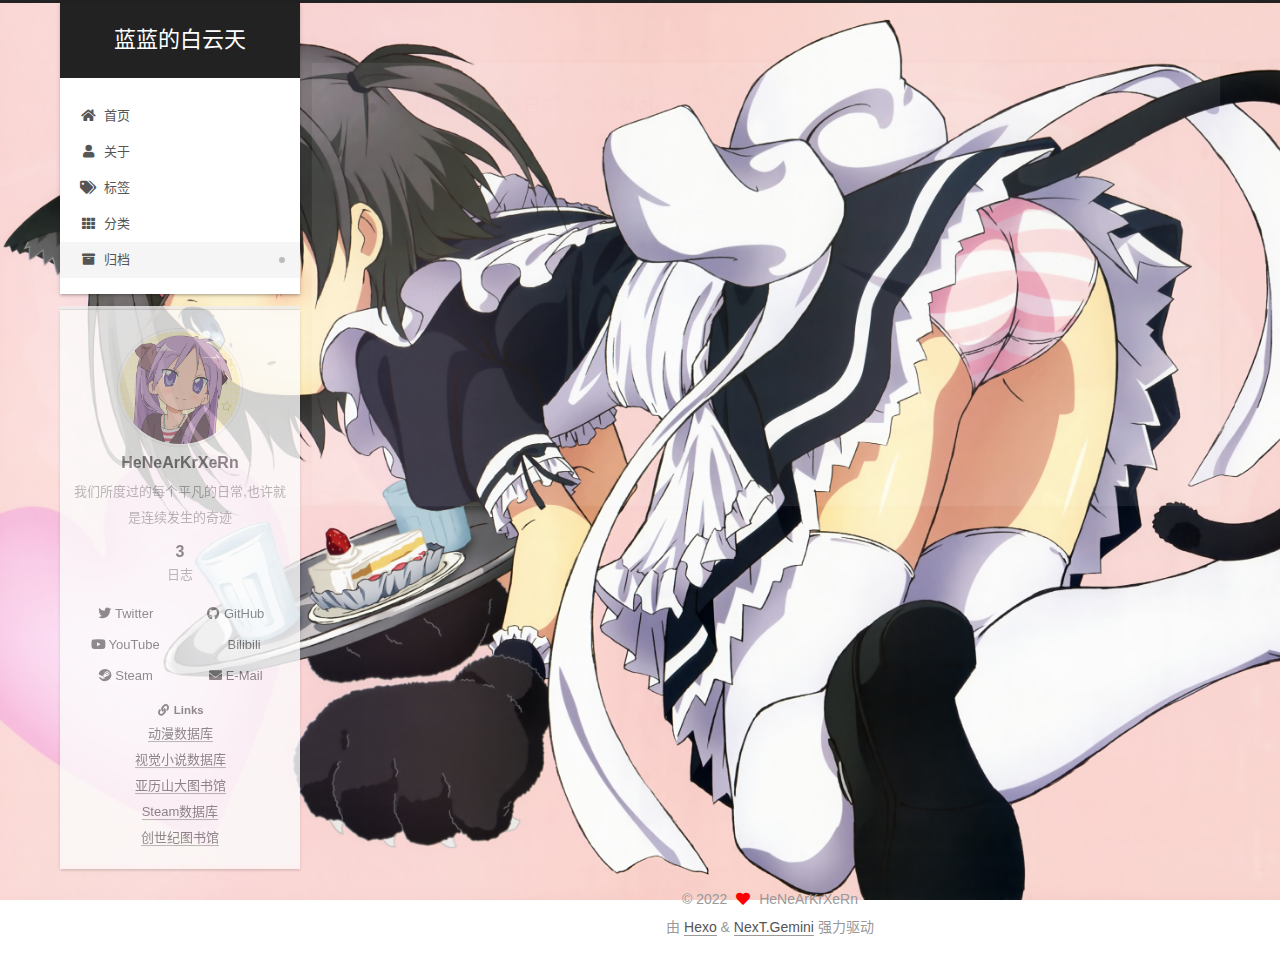
<file: archives/2022/index.html>
<!DOCTYPE html>
<html lang="zh-CN">
<head>
  <meta charset="UTF-8">
<meta name="viewport" content="width=device-width, initial-scale=1, maximum-scale=2">
<meta name="theme-color" content="#222">
<meta name="generator" content="Hexo 6.1.0">
  <link rel="apple-touch-icon" sizes="180x180" href="/images/apple-touch-icon-next.png">
  <link rel="icon" type="image/png" sizes="32x32" href="/images/DZT7v_xVQAAUGGP32_32.jpg">
  <link rel="icon" type="image/png" sizes="16x16" href="/images/DZT7v_xVQAAUGGP16_16.jpg">
  <link rel="mask-icon" href="/images/logo.svg" color="#222">

<link rel="stylesheet" href="/css/main.css">


<link rel="stylesheet" href="/lib/font-awesome/css/all.min.css">
  <link rel="stylesheet" href="/lib/pace/pace-theme-bounce.min.css">
  <script src="/lib/pace/pace.min.js"></script>

<script id="hexo-configurations">
    var NexT = window.NexT || {};
    var CONFIG = {"hostname":"example.com","root":"/","scheme":"Gemini","version":"7.8.0","exturl":false,"sidebar":{"position":"left","display":"post","padding":18,"offset":12,"onmobile":false},"copycode":{"enable":false,"show_result":false,"style":null},"back2top":{"enable":true,"sidebar":false,"scrollpercent":false},"bookmark":{"enable":false,"color":"#222","save":"auto"},"fancybox":false,"mediumzoom":false,"lazyload":false,"pangu":false,"comments":{"style":"tabs","active":null,"storage":true,"lazyload":false,"nav":null},"algolia":{"hits":{"per_page":10},"labels":{"input_placeholder":"Search for Posts","hits_empty":"We didn't find any results for the search: ${query}","hits_stats":"${hits} results found in ${time} ms"}},"localsearch":{"enable":false,"trigger":"auto","top_n_per_article":1,"unescape":false,"preload":false},"motion":{"enable":true,"async":false,"transition":{"post_block":"fadeIn","post_header":"slideDownIn","post_body":"slideDownIn","coll_header":"slideLeftIn","sidebar":"slideUpIn"}}};
  </script>

  <meta name="description" content="我们所度过的每个平凡的日常,也许就是连续发生的奇迹">
<meta property="og:type" content="website">
<meta property="og:title" content="蓝蓝的白云天">
<meta property="og:url" content="http://example.com/archives/2022/index.html">
<meta property="og:site_name" content="蓝蓝的白云天">
<meta property="og:description" content="我们所度过的每个平凡的日常,也许就是连续发生的奇迹">
<meta property="og:locale" content="zh_CN">
<meta property="article:author" content="HeNeArKrXeRn">
<meta name="twitter:card" content="summary">

<link rel="canonical" href="http://example.com/archives/2022/">


<script id="page-configurations">
  // https://hexo.io/docs/variables.html
  CONFIG.page = {
    sidebar: "",
    isHome : false,
    isPost : false,
    lang   : 'zh-CN'
  };
</script>

  <title>归档 | 蓝蓝的白云天</title>
  






  <noscript>
  <style>
  .use-motion .brand,
  .use-motion .menu-item,
  .sidebar-inner,
  .use-motion .post-block,
  .use-motion .pagination,
  .use-motion .comments,
  .use-motion .post-header,
  .use-motion .post-body,
  .use-motion .collection-header { opacity: initial; }

  .use-motion .site-title,
  .use-motion .site-subtitle {
    opacity: initial;
    top: initial;
  }

  .use-motion .logo-line-before i { left: initial; }
  .use-motion .logo-line-after i { right: initial; }
  </style>
</noscript>

</head>

<body itemscope itemtype="http://schema.org/WebPage">
  <div class="container use-motion">
    <div class="headband"></div>

    <header class="header" itemscope itemtype="http://schema.org/WPHeader">
      <div class="header-inner"><div class="site-brand-container">
  <div class="site-nav-toggle">
    <div class="toggle" aria-label="切换导航栏">
      <span class="toggle-line toggle-line-first"></span>
      <span class="toggle-line toggle-line-middle"></span>
      <span class="toggle-line toggle-line-last"></span>
    </div>
  </div>

  <div class="site-meta">

    <a href="/" class="brand" rel="start">
      <span class="logo-line-before"><i></i></span>
      <h1 class="site-title">蓝蓝的白云天</h1>
      <span class="logo-line-after"><i></i></span>
    </a>
  </div>

  <div class="site-nav-right">
    <div class="toggle popup-trigger">
    </div>
  </div>
</div>




<nav class="site-nav">
  <ul id="menu" class="main-menu menu">
        <li class="menu-item menu-item-home">

    <a href="/" rel="section"><i class="fa fa-home fa-fw"></i>首页</a>

  </li>
        <li class="menu-item menu-item-about">

    <a href="/about/" rel="section"><i class="fa fa-user fa-fw"></i>关于</a>

  </li>
        <li class="menu-item menu-item-tags">

    <a href="/tags/" rel="section"><i class="fa fa-tags fa-fw"></i>标签</a>

  </li>
        <li class="menu-item menu-item-categories">

    <a href="/categories/" rel="section"><i class="fa fa-th fa-fw"></i>分类</a>

  </li>
        <li class="menu-item menu-item-archives">

    <a href="/archives/" rel="section"><i class="fa fa-archive fa-fw"></i>归档</a>

  </li>
  </ul>
</nav>




</div>
    </header>

    
  <div class="back-to-top">
    <i class="fa fa-arrow-up"></i>
    <span>0%</span>
  </div>


    <main class="main">
      <div class="main-inner">
        <div class="content-wrap">
          

          <div class="content archive">
            

  
  
  
  <div class="post-block">
    <div class="posts-collapse">
      <div class="collection-title">
        <span class="collection-header">嗯..! 目前共计 3 篇日志。 继续努力。</span>
      </div>

      
    <div class="collection-year">
      <span class="collection-header">2022</span>
    </div>

  <article itemscope itemtype="http://schema.org/Article">
    <header class="post-header">

      <div class="post-meta">
        <time itemprop="dateCreated"
              datetime="2022-04-22T00:18:19+08:00"
              content="2022-04-22">
          04-22
        </time>
      </div>

      <div class="post-title">
          <a class="post-title-link" href="/2022/04/22/test/" itemprop="url">
            <span itemprop="name">test</span>
          </a>
      </div>

    </header>
  </article>

  <article itemscope itemtype="http://schema.org/Article">
    <header class="post-header">

      <div class="post-meta">
        <time itemprop="dateCreated"
              datetime="2022-04-22T00:18:19+08:00"
              content="2022-04-22">
          04-22
        </time>
      </div>

      <div class="post-title">
          <a class="post-title-link" href="/2022/04/22/%E5%95%8A%E8%A5%BF%E5%B7%B4%E5%84%BF/" itemprop="url">
            <span itemprop="name">啊西巴儿</span>
          </a>
      </div>

    </header>
  </article>

  <article itemscope itemtype="http://schema.org/Article">
    <header class="post-header">

      <div class="post-meta">
        <time itemprop="dateCreated"
              datetime="2022-04-21T23:17:04+08:00"
              content="2022-04-21">
          04-21
        </time>
      </div>

      <div class="post-title">
          <a class="post-title-link" href="/2022/04/21/hello-world/" itemprop="url">
            <span itemprop="name">Hello World</span>
          </a>
      </div>

    </header>
  </article>


    </div>
  </div>
  
  
  

  



          </div>
          

<script>
  window.addEventListener('tabs:register', () => {
    let { activeClass } = CONFIG.comments;
    if (CONFIG.comments.storage) {
      activeClass = localStorage.getItem('comments_active') || activeClass;
    }
    if (activeClass) {
      let activeTab = document.querySelector(`a[href="#comment-${activeClass}"]`);
      if (activeTab) {
        activeTab.click();
      }
    }
  });
  if (CONFIG.comments.storage) {
    window.addEventListener('tabs:click', event => {
      if (!event.target.matches('.tabs-comment .tab-content .tab-pane')) return;
      let commentClass = event.target.classList[1];
      localStorage.setItem('comments_active', commentClass);
    });
  }
</script>

        </div>
          
  
  <div class="toggle sidebar-toggle">
    <span class="toggle-line toggle-line-first"></span>
    <span class="toggle-line toggle-line-middle"></span>
    <span class="toggle-line toggle-line-last"></span>
  </div>

  <aside class="sidebar">
    <div class="sidebar-inner">

      <ul class="sidebar-nav motion-element">
        <li class="sidebar-nav-toc">
          文章目录
        </li>
        <li class="sidebar-nav-overview">
          站点概览
        </li>
      </ul>

      <!--noindex-->
      <div class="post-toc-wrap sidebar-panel">
      </div>
      <!--/noindex-->

      <div class="site-overview-wrap sidebar-panel">
        <div class="site-author motion-element" itemprop="author" itemscope itemtype="http://schema.org/Person">
    <img class="site-author-image" itemprop="image" alt="HeNeArKrXeRn"
      src="/images/hiiragi_kagami_shifuku2.jpg">
  <p class="site-author-name" itemprop="name">HeNeArKrXeRn</p>
  <div class="site-description" itemprop="description">我们所度过的每个平凡的日常,也许就是连续发生的奇迹</div>
</div>
<div class="site-state-wrap motion-element">
  <nav class="site-state">
      <div class="site-state-item site-state-posts">
          <a href="/archives/">
        
          <span class="site-state-item-count">3</span>
          <span class="site-state-item-name">日志</span>
        </a>
      </div>
  </nav>
</div>
  <div class="links-of-author motion-element">
      <span class="links-of-author-item">
        <a href="https://twitter.com/Edie56245644" title="Twitter → https:&#x2F;&#x2F;twitter.com&#x2F;Edie56245644" rel="noopener" target="_blank"><i class="fab fa-twitter fa-fw"></i>Twitter</a>
      </span>
      <span class="links-of-author-item">
        <a href="https://github.com/ediedie3" title="GitHub → https:&#x2F;&#x2F;github.com&#x2F;ediedie3" rel="noopener" target="_blank"><i class="fab fa-github fa-fw"></i>GitHub</a>
      </span>
      <span class="links-of-author-item">
        <a href="https://www.youtube.com/channel/UCElXUojSu0BbQgtarsSSRgQ" title="YouTube → https:&#x2F;&#x2F;www.youtube.com&#x2F;channel&#x2F;UCElXUojSu0BbQgtarsSSRgQ" rel="noopener" target="_blank"><i class="fab fa-youtube fa-fw"></i>YouTube</a>
      </span>
      <span class="links-of-author-item">
        <a href="https://space.bilibili.com/35324363" title="Bilibili → https:&#x2F;&#x2F;space.bilibili.com&#x2F;35324363" rel="noopener" target="_blank"><i class="fab fa-bilibili fa-fw"></i>Bilibili</a>
      </span>
      <span class="links-of-author-item">
        <a href="https://steamcommunity.com/id/593745486" title="Steam → https:&#x2F;&#x2F;steamcommunity.com&#x2F;id&#x2F;593745486" rel="noopener" target="_blank"><i class="fab fa-steam fa-fw"></i>Steam</a>
      </span>
      <span class="links-of-author-item">
        <a href="mailto:henearkrxern233@gmail.com" title="E-Mail → mailto:henearkrxern233@gmail.com" rel="noopener" target="_blank"><i class="fa fa-envelope fa-fw"></i>E-Mail</a>
      </span>
  </div>


  <div class="links-of-blogroll motion-element">
    <div class="links-of-blogroll-title"><i class="fa fa-link fa-fw"></i>
      Links
    </div>
    <ul class="links-of-blogroll-list">
        <li class="links-of-blogroll-item">
          <a href="https://anidb.net/" title="https:&#x2F;&#x2F;anidb.net&#x2F;" rel="noopener" target="_blank">动漫数据库</a>
        </li>
        <li class="links-of-blogroll-item">
          <a href="https://vndb.org/" title="https:&#x2F;&#x2F;vndb.org&#x2F;" rel="noopener" target="_blank">视觉小说数据库</a>
        </li>
        <li class="links-of-blogroll-item">
          <a href="https://exhentai.org/" title="https:&#x2F;&#x2F;exhentai.org&#x2F;" rel="noopener" target="_blank">亚历山大图书馆</a>
        </li>
        <li class="links-of-blogroll-item">
          <a href="https://steamdb.info/" title="https:&#x2F;&#x2F;steamdb.info&#x2F;" rel="noopener" target="_blank">Steam数据库</a>
        </li>
        <li class="links-of-blogroll-item">
          <a href="http://libgen.rs/" title="http:&#x2F;&#x2F;libgen.rs&#x2F;" rel="noopener" target="_blank">创世纪图书馆</a>
        </li>
    </ul>
  </div>

      </div>

    </div>
  </aside>
  <div id="sidebar-dimmer"></div>


      </div>
    </main>

    <footer class="footer">
      <div class="footer-inner">
        

        

<div class="copyright">
  
  &copy; 
  <span itemprop="copyrightYear">2022</span>
  <span class="with-love">
    <i class="fa fa-heart"></i>
  </span>
  <span class="author" itemprop="copyrightHolder">HeNeArKrXeRn</span>
</div>
  <div class="powered-by">由 <a href="https://hexo.io/" class="theme-link" rel="noopener" target="_blank">Hexo</a> & <a href="https://theme-next.org/" class="theme-link" rel="noopener" target="_blank">NexT.Gemini</a> 强力驱动
  </div>

        








      </div>
    </footer>
  </div>

  
  <script src="/lib/anime.min.js"></script>
  <script src="/lib/velocity/velocity.min.js"></script>
  <script src="/lib/velocity/velocity.ui.min.js"></script>

<script src="/js/utils.js"></script>

<script src="/js/motion.js"></script>


<script src="/js/schemes/pisces.js"></script>


<script src="/js/next-boot.js"></script>




  















  

  

</body>
</html>
</file>
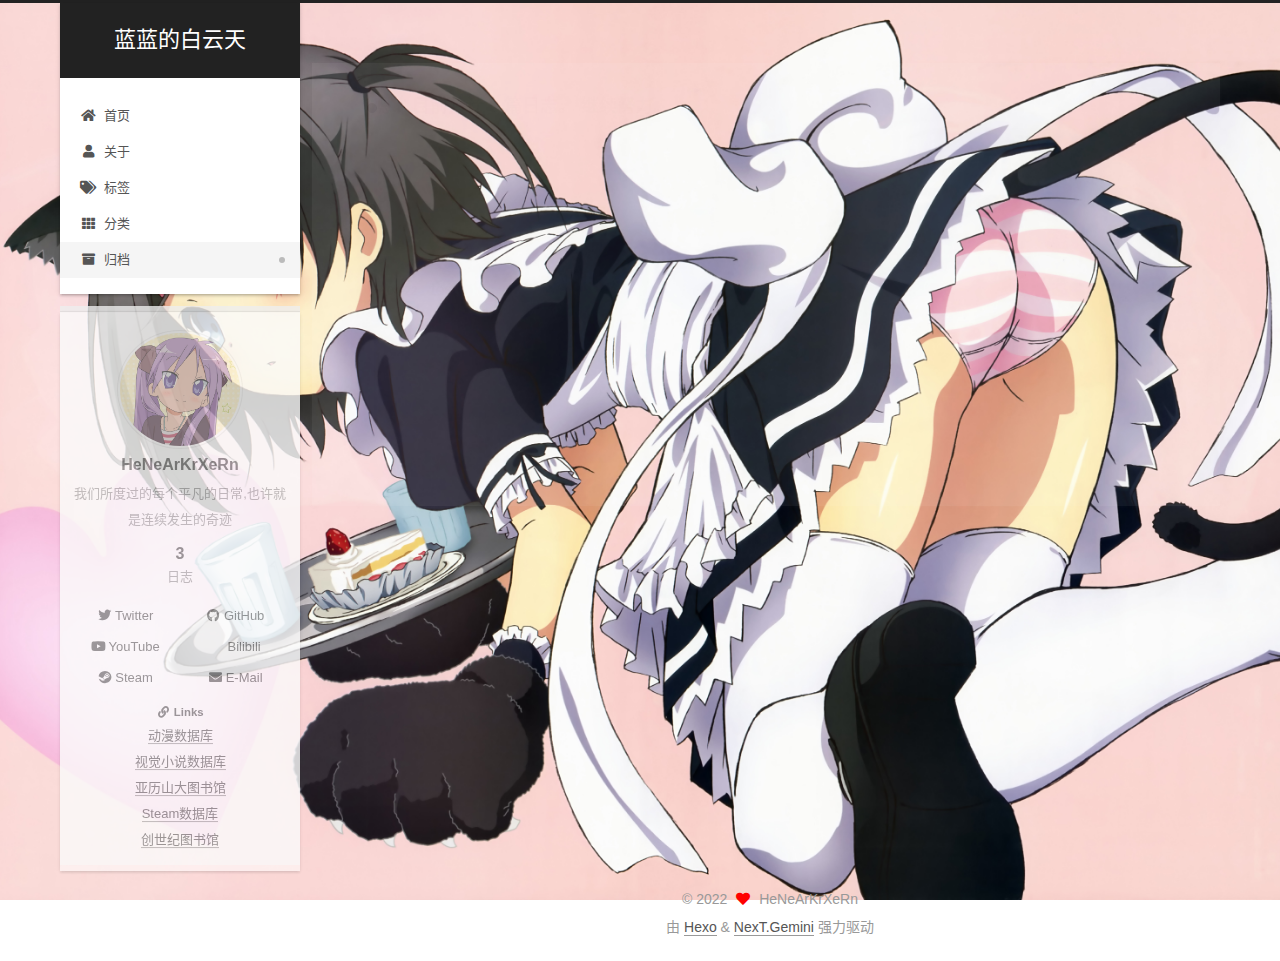
<file: archives/2022/04/index.html>
<!DOCTYPE html>
<html lang="zh-CN">
<head>
  <meta charset="UTF-8">
<meta name="viewport" content="width=device-width, initial-scale=1, maximum-scale=2">
<meta name="theme-color" content="#222">
<meta name="generator" content="Hexo 6.1.0">
  <link rel="apple-touch-icon" sizes="180x180" href="/images/apple-touch-icon-next.png">
  <link rel="icon" type="image/png" sizes="32x32" href="/images/DZT7v_xVQAAUGGP32_32.jpg">
  <link rel="icon" type="image/png" sizes="16x16" href="/images/DZT7v_xVQAAUGGP16_16.jpg">
  <link rel="mask-icon" href="/images/logo.svg" color="#222">

<link rel="stylesheet" href="/css/main.css">


<link rel="stylesheet" href="/lib/font-awesome/css/all.min.css">
  <link rel="stylesheet" href="/lib/pace/pace-theme-bounce.min.css">
  <script src="/lib/pace/pace.min.js"></script>

<script id="hexo-configurations">
    var NexT = window.NexT || {};
    var CONFIG = {"hostname":"example.com","root":"/","scheme":"Gemini","version":"7.8.0","exturl":false,"sidebar":{"position":"left","display":"post","padding":18,"offset":12,"onmobile":false},"copycode":{"enable":false,"show_result":false,"style":null},"back2top":{"enable":true,"sidebar":false,"scrollpercent":false},"bookmark":{"enable":false,"color":"#222","save":"auto"},"fancybox":false,"mediumzoom":false,"lazyload":false,"pangu":false,"comments":{"style":"tabs","active":null,"storage":true,"lazyload":false,"nav":null},"algolia":{"hits":{"per_page":10},"labels":{"input_placeholder":"Search for Posts","hits_empty":"We didn't find any results for the search: ${query}","hits_stats":"${hits} results found in ${time} ms"}},"localsearch":{"enable":false,"trigger":"auto","top_n_per_article":1,"unescape":false,"preload":false},"motion":{"enable":true,"async":false,"transition":{"post_block":"fadeIn","post_header":"slideDownIn","post_body":"slideDownIn","coll_header":"slideLeftIn","sidebar":"slideUpIn"}}};
  </script>

  <meta name="description" content="我们所度过的每个平凡的日常,也许就是连续发生的奇迹">
<meta property="og:type" content="website">
<meta property="og:title" content="蓝蓝的白云天">
<meta property="og:url" content="http://example.com/archives/2022/04/index.html">
<meta property="og:site_name" content="蓝蓝的白云天">
<meta property="og:description" content="我们所度过的每个平凡的日常,也许就是连续发生的奇迹">
<meta property="og:locale" content="zh_CN">
<meta property="article:author" content="HeNeArKrXeRn">
<meta name="twitter:card" content="summary">

<link rel="canonical" href="http://example.com/archives/2022/04/">


<script id="page-configurations">
  // https://hexo.io/docs/variables.html
  CONFIG.page = {
    sidebar: "",
    isHome : false,
    isPost : false,
    lang   : 'zh-CN'
  };
</script>

  <title>归档 | 蓝蓝的白云天</title>
  






  <noscript>
  <style>
  .use-motion .brand,
  .use-motion .menu-item,
  .sidebar-inner,
  .use-motion .post-block,
  .use-motion .pagination,
  .use-motion .comments,
  .use-motion .post-header,
  .use-motion .post-body,
  .use-motion .collection-header { opacity: initial; }

  .use-motion .site-title,
  .use-motion .site-subtitle {
    opacity: initial;
    top: initial;
  }

  .use-motion .logo-line-before i { left: initial; }
  .use-motion .logo-line-after i { right: initial; }
  </style>
</noscript>

</head>

<body itemscope itemtype="http://schema.org/WebPage">
  <div class="container use-motion">
    <div class="headband"></div>

    <header class="header" itemscope itemtype="http://schema.org/WPHeader">
      <div class="header-inner"><div class="site-brand-container">
  <div class="site-nav-toggle">
    <div class="toggle" aria-label="切换导航栏">
      <span class="toggle-line toggle-line-first"></span>
      <span class="toggle-line toggle-line-middle"></span>
      <span class="toggle-line toggle-line-last"></span>
    </div>
  </div>

  <div class="site-meta">

    <a href="/" class="brand" rel="start">
      <span class="logo-line-before"><i></i></span>
      <h1 class="site-title">蓝蓝的白云天</h1>
      <span class="logo-line-after"><i></i></span>
    </a>
  </div>

  <div class="site-nav-right">
    <div class="toggle popup-trigger">
    </div>
  </div>
</div>




<nav class="site-nav">
  <ul id="menu" class="main-menu menu">
        <li class="menu-item menu-item-home">

    <a href="/" rel="section"><i class="fa fa-home fa-fw"></i>首页</a>

  </li>
        <li class="menu-item menu-item-about">

    <a href="/about/" rel="section"><i class="fa fa-user fa-fw"></i>关于</a>

  </li>
        <li class="menu-item menu-item-tags">

    <a href="/tags/" rel="section"><i class="fa fa-tags fa-fw"></i>标签</a>

  </li>
        <li class="menu-item menu-item-categories">

    <a href="/categories/" rel="section"><i class="fa fa-th fa-fw"></i>分类</a>

  </li>
        <li class="menu-item menu-item-archives">

    <a href="/archives/" rel="section"><i class="fa fa-archive fa-fw"></i>归档</a>

  </li>
  </ul>
</nav>




</div>
    </header>

    
  <div class="back-to-top">
    <i class="fa fa-arrow-up"></i>
    <span>0%</span>
  </div>


    <main class="main">
      <div class="main-inner">
        <div class="content-wrap">
          

          <div class="content archive">
            

  
  
  
  <div class="post-block">
    <div class="posts-collapse">
      <div class="collection-title">
        <span class="collection-header">嗯..! 目前共计 3 篇日志。 继续努力。</span>
      </div>

      
    <div class="collection-year">
      <span class="collection-header">2022</span>
    </div>

  <article itemscope itemtype="http://schema.org/Article">
    <header class="post-header">

      <div class="post-meta">
        <time itemprop="dateCreated"
              datetime="2022-04-22T00:18:19+08:00"
              content="2022-04-22">
          04-22
        </time>
      </div>

      <div class="post-title">
          <a class="post-title-link" href="/2022/04/22/test/" itemprop="url">
            <span itemprop="name">test</span>
          </a>
      </div>

    </header>
  </article>

  <article itemscope itemtype="http://schema.org/Article">
    <header class="post-header">

      <div class="post-meta">
        <time itemprop="dateCreated"
              datetime="2022-04-22T00:18:19+08:00"
              content="2022-04-22">
          04-22
        </time>
      </div>

      <div class="post-title">
          <a class="post-title-link" href="/2022/04/22/%E5%95%8A%E8%A5%BF%E5%B7%B4%E5%84%BF/" itemprop="url">
            <span itemprop="name">啊西巴儿</span>
          </a>
      </div>

    </header>
  </article>

  <article itemscope itemtype="http://schema.org/Article">
    <header class="post-header">

      <div class="post-meta">
        <time itemprop="dateCreated"
              datetime="2022-04-21T23:17:04+08:00"
              content="2022-04-21">
          04-21
        </time>
      </div>

      <div class="post-title">
          <a class="post-title-link" href="/2022/04/21/hello-world/" itemprop="url">
            <span itemprop="name">Hello World</span>
          </a>
      </div>

    </header>
  </article>


    </div>
  </div>
  
  
  

  



          </div>
          

<script>
  window.addEventListener('tabs:register', () => {
    let { activeClass } = CONFIG.comments;
    if (CONFIG.comments.storage) {
      activeClass = localStorage.getItem('comments_active') || activeClass;
    }
    if (activeClass) {
      let activeTab = document.querySelector(`a[href="#comment-${activeClass}"]`);
      if (activeTab) {
        activeTab.click();
      }
    }
  });
  if (CONFIG.comments.storage) {
    window.addEventListener('tabs:click', event => {
      if (!event.target.matches('.tabs-comment .tab-content .tab-pane')) return;
      let commentClass = event.target.classList[1];
      localStorage.setItem('comments_active', commentClass);
    });
  }
</script>

        </div>
          
  
  <div class="toggle sidebar-toggle">
    <span class="toggle-line toggle-line-first"></span>
    <span class="toggle-line toggle-line-middle"></span>
    <span class="toggle-line toggle-line-last"></span>
  </div>

  <aside class="sidebar">
    <div class="sidebar-inner">

      <ul class="sidebar-nav motion-element">
        <li class="sidebar-nav-toc">
          文章目录
        </li>
        <li class="sidebar-nav-overview">
          站点概览
        </li>
      </ul>

      <!--noindex-->
      <div class="post-toc-wrap sidebar-panel">
      </div>
      <!--/noindex-->

      <div class="site-overview-wrap sidebar-panel">
        <div class="site-author motion-element" itemprop="author" itemscope itemtype="http://schema.org/Person">
    <img class="site-author-image" itemprop="image" alt="HeNeArKrXeRn"
      src="/images/hiiragi_kagami_shifuku2.jpg">
  <p class="site-author-name" itemprop="name">HeNeArKrXeRn</p>
  <div class="site-description" itemprop="description">我们所度过的每个平凡的日常,也许就是连续发生的奇迹</div>
</div>
<div class="site-state-wrap motion-element">
  <nav class="site-state">
      <div class="site-state-item site-state-posts">
          <a href="/archives/">
        
          <span class="site-state-item-count">3</span>
          <span class="site-state-item-name">日志</span>
        </a>
      </div>
  </nav>
</div>
  <div class="links-of-author motion-element">
      <span class="links-of-author-item">
        <a href="https://twitter.com/Edie56245644" title="Twitter → https:&#x2F;&#x2F;twitter.com&#x2F;Edie56245644" rel="noopener" target="_blank"><i class="fab fa-twitter fa-fw"></i>Twitter</a>
      </span>
      <span class="links-of-author-item">
        <a href="https://github.com/ediedie3" title="GitHub → https:&#x2F;&#x2F;github.com&#x2F;ediedie3" rel="noopener" target="_blank"><i class="fab fa-github fa-fw"></i>GitHub</a>
      </span>
      <span class="links-of-author-item">
        <a href="https://www.youtube.com/channel/UCElXUojSu0BbQgtarsSSRgQ" title="YouTube → https:&#x2F;&#x2F;www.youtube.com&#x2F;channel&#x2F;UCElXUojSu0BbQgtarsSSRgQ" rel="noopener" target="_blank"><i class="fab fa-youtube fa-fw"></i>YouTube</a>
      </span>
      <span class="links-of-author-item">
        <a href="https://space.bilibili.com/35324363" title="Bilibili → https:&#x2F;&#x2F;space.bilibili.com&#x2F;35324363" rel="noopener" target="_blank"><i class="fab fa-bilibili fa-fw"></i>Bilibili</a>
      </span>
      <span class="links-of-author-item">
        <a href="https://steamcommunity.com/id/593745486" title="Steam → https:&#x2F;&#x2F;steamcommunity.com&#x2F;id&#x2F;593745486" rel="noopener" target="_blank"><i class="fab fa-steam fa-fw"></i>Steam</a>
      </span>
      <span class="links-of-author-item">
        <a href="mailto:henearkrxern233@gmail.com" title="E-Mail → mailto:henearkrxern233@gmail.com" rel="noopener" target="_blank"><i class="fa fa-envelope fa-fw"></i>E-Mail</a>
      </span>
  </div>


  <div class="links-of-blogroll motion-element">
    <div class="links-of-blogroll-title"><i class="fa fa-link fa-fw"></i>
      Links
    </div>
    <ul class="links-of-blogroll-list">
        <li class="links-of-blogroll-item">
          <a href="https://anidb.net/" title="https:&#x2F;&#x2F;anidb.net&#x2F;" rel="noopener" target="_blank">动漫数据库</a>
        </li>
        <li class="links-of-blogroll-item">
          <a href="https://vndb.org/" title="https:&#x2F;&#x2F;vndb.org&#x2F;" rel="noopener" target="_blank">视觉小说数据库</a>
        </li>
        <li class="links-of-blogroll-item">
          <a href="https://exhentai.org/" title="https:&#x2F;&#x2F;exhentai.org&#x2F;" rel="noopener" target="_blank">亚历山大图书馆</a>
        </li>
        <li class="links-of-blogroll-item">
          <a href="https://steamdb.info/" title="https:&#x2F;&#x2F;steamdb.info&#x2F;" rel="noopener" target="_blank">Steam数据库</a>
        </li>
        <li class="links-of-blogroll-item">
          <a href="http://libgen.rs/" title="http:&#x2F;&#x2F;libgen.rs&#x2F;" rel="noopener" target="_blank">创世纪图书馆</a>
        </li>
    </ul>
  </div>

      </div>

    </div>
  </aside>
  <div id="sidebar-dimmer"></div>


      </div>
    </main>

    <footer class="footer">
      <div class="footer-inner">
        

        

<div class="copyright">
  
  &copy; 
  <span itemprop="copyrightYear">2022</span>
  <span class="with-love">
    <i class="fa fa-heart"></i>
  </span>
  <span class="author" itemprop="copyrightHolder">HeNeArKrXeRn</span>
</div>
  <div class="powered-by">由 <a href="https://hexo.io/" class="theme-link" rel="noopener" target="_blank">Hexo</a> & <a href="https://theme-next.org/" class="theme-link" rel="noopener" target="_blank">NexT.Gemini</a> 强力驱动
  </div>

        








      </div>
    </footer>
  </div>

  
  <script src="/lib/anime.min.js"></script>
  <script src="/lib/velocity/velocity.min.js"></script>
  <script src="/lib/velocity/velocity.ui.min.js"></script>

<script src="/js/utils.js"></script>

<script src="/js/motion.js"></script>


<script src="/js/schemes/pisces.js"></script>


<script src="/js/next-boot.js"></script>




  















  

  

</body>
</html>
</file>
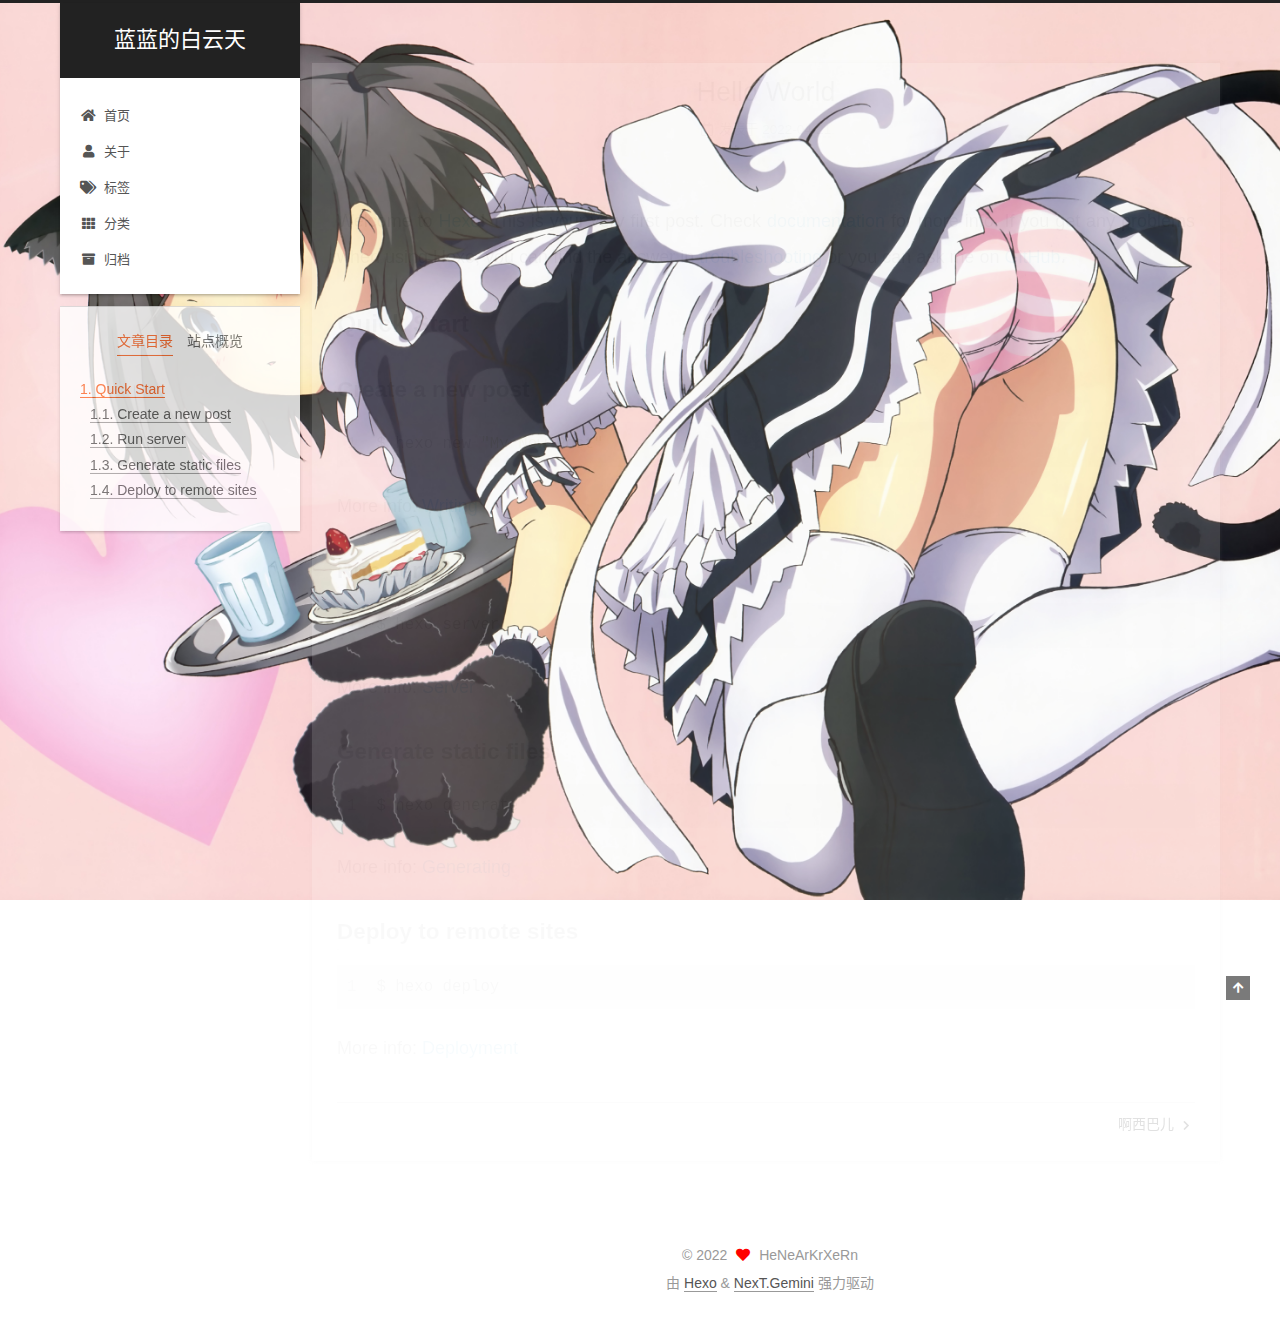
<file: 2022/04/21/hello-world/index.html>
<!DOCTYPE html>
<html lang="zh-CN">
<head>
  <meta charset="UTF-8">
<meta name="viewport" content="width=device-width, initial-scale=1, maximum-scale=2">
<meta name="theme-color" content="#222">
<meta name="generator" content="Hexo 6.1.0">
  <link rel="apple-touch-icon" sizes="180x180" href="/images/apple-touch-icon-next.png">
  <link rel="icon" type="image/png" sizes="32x32" href="/images/DZT7v_xVQAAUGGP32_32.jpg">
  <link rel="icon" type="image/png" sizes="16x16" href="/images/DZT7v_xVQAAUGGP16_16.jpg">
  <link rel="mask-icon" href="/images/logo.svg" color="#222">

<link rel="stylesheet" href="/css/main.css">


<link rel="stylesheet" href="/lib/font-awesome/css/all.min.css">
  <link rel="stylesheet" href="/lib/pace/pace-theme-bounce.min.css">
  <script src="/lib/pace/pace.min.js"></script>

<script id="hexo-configurations">
    var NexT = window.NexT || {};
    var CONFIG = {"hostname":"example.com","root":"/","scheme":"Gemini","version":"7.8.0","exturl":false,"sidebar":{"position":"left","display":"post","padding":18,"offset":12,"onmobile":false},"copycode":{"enable":false,"show_result":false,"style":null},"back2top":{"enable":true,"sidebar":false,"scrollpercent":false},"bookmark":{"enable":false,"color":"#222","save":"auto"},"fancybox":false,"mediumzoom":false,"lazyload":false,"pangu":false,"comments":{"style":"tabs","active":null,"storage":true,"lazyload":false,"nav":null},"algolia":{"hits":{"per_page":10},"labels":{"input_placeholder":"Search for Posts","hits_empty":"We didn't find any results for the search: ${query}","hits_stats":"${hits} results found in ${time} ms"}},"localsearch":{"enable":false,"trigger":"auto","top_n_per_article":1,"unescape":false,"preload":false},"motion":{"enable":true,"async":false,"transition":{"post_block":"fadeIn","post_header":"slideDownIn","post_body":"slideDownIn","coll_header":"slideLeftIn","sidebar":"slideUpIn"}}};
  </script>

  <meta name="description" content="Welcome to Hexo! This is your very first post. Check documentation for more info. If you get any problems when using Hexo, you can find the answer in troubleshooting or you can ask me on GitHub. Quick">
<meta property="og:type" content="article">
<meta property="og:title" content="Hello World">
<meta property="og:url" content="http://example.com/2022/04/21/hello-world/index.html">
<meta property="og:site_name" content="蓝蓝的白云天">
<meta property="og:description" content="Welcome to Hexo! This is your very first post. Check documentation for more info. If you get any problems when using Hexo, you can find the answer in troubleshooting or you can ask me on GitHub. Quick">
<meta property="og:locale" content="zh_CN">
<meta property="article:published_time" content="2022-04-21T15:17:04.142Z">
<meta property="article:modified_time" content="2022-04-21T15:17:04.142Z">
<meta property="article:author" content="HeNeArKrXeRn">
<meta name="twitter:card" content="summary">

<link rel="canonical" href="http://example.com/2022/04/21/hello-world/">


<script id="page-configurations">
  // https://hexo.io/docs/variables.html
  CONFIG.page = {
    sidebar: "",
    isHome : false,
    isPost : true,
    lang   : 'zh-CN'
  };
</script>

  <title>Hello World | 蓝蓝的白云天</title>
  






  <noscript>
  <style>
  .use-motion .brand,
  .use-motion .menu-item,
  .sidebar-inner,
  .use-motion .post-block,
  .use-motion .pagination,
  .use-motion .comments,
  .use-motion .post-header,
  .use-motion .post-body,
  .use-motion .collection-header { opacity: initial; }

  .use-motion .site-title,
  .use-motion .site-subtitle {
    opacity: initial;
    top: initial;
  }

  .use-motion .logo-line-before i { left: initial; }
  .use-motion .logo-line-after i { right: initial; }
  </style>
</noscript>

</head>

<body itemscope itemtype="http://schema.org/WebPage">
  <div class="container use-motion">
    <div class="headband"></div>

    <header class="header" itemscope itemtype="http://schema.org/WPHeader">
      <div class="header-inner"><div class="site-brand-container">
  <div class="site-nav-toggle">
    <div class="toggle" aria-label="切换导航栏">
      <span class="toggle-line toggle-line-first"></span>
      <span class="toggle-line toggle-line-middle"></span>
      <span class="toggle-line toggle-line-last"></span>
    </div>
  </div>

  <div class="site-meta">

    <a href="/" class="brand" rel="start">
      <span class="logo-line-before"><i></i></span>
      <h1 class="site-title">蓝蓝的白云天</h1>
      <span class="logo-line-after"><i></i></span>
    </a>
  </div>

  <div class="site-nav-right">
    <div class="toggle popup-trigger">
    </div>
  </div>
</div>




<nav class="site-nav">
  <ul id="menu" class="main-menu menu">
        <li class="menu-item menu-item-home">

    <a href="/" rel="section"><i class="fa fa-home fa-fw"></i>首页</a>

  </li>
        <li class="menu-item menu-item-about">

    <a href="/about/" rel="section"><i class="fa fa-user fa-fw"></i>关于</a>

  </li>
        <li class="menu-item menu-item-tags">

    <a href="/tags/" rel="section"><i class="fa fa-tags fa-fw"></i>标签</a>

  </li>
        <li class="menu-item menu-item-categories">

    <a href="/categories/" rel="section"><i class="fa fa-th fa-fw"></i>分类</a>

  </li>
        <li class="menu-item menu-item-archives">

    <a href="/archives/" rel="section"><i class="fa fa-archive fa-fw"></i>归档</a>

  </li>
  </ul>
</nav>




</div>
    </header>

    
  <div class="back-to-top">
    <i class="fa fa-arrow-up"></i>
    <span>0%</span>
  </div>


    <main class="main">
      <div class="main-inner">
        <div class="content-wrap">
          

          <div class="content post posts-expand">
            

    
  
  
  <article itemscope itemtype="http://schema.org/Article" class="post-block" lang="zh-CN">
    <link itemprop="mainEntityOfPage" href="http://example.com/2022/04/21/hello-world/">

    <span hidden itemprop="author" itemscope itemtype="http://schema.org/Person">
      <meta itemprop="image" content="/images/hiiragi_kagami_shifuku2.jpg">
      <meta itemprop="name" content="HeNeArKrXeRn">
      <meta itemprop="description" content="我们所度过的每个平凡的日常,也许就是连续发生的奇迹">
    </span>

    <span hidden itemprop="publisher" itemscope itemtype="http://schema.org/Organization">
      <meta itemprop="name" content="蓝蓝的白云天">
    </span>
      <header class="post-header">
        <h1 class="post-title" itemprop="name headline">
          Hello World
        </h1>

        <div class="post-meta">
            <span class="post-meta-item">
              <span class="post-meta-item-icon">
                <i class="far fa-calendar"></i>
              </span>
              <span class="post-meta-item-text">发表于</span>

              <time title="创建时间：2022-04-21 23:17:04" itemprop="dateCreated datePublished" datetime="2022-04-21T23:17:04+08:00">2022-04-21</time>
            </span>

          

        </div>
      </header>

    
    
    
    <div class="post-body" itemprop="articleBody">

      
        <p>Welcome to <a target="_blank" rel="noopener" href="https://hexo.io/">Hexo</a>! This is your very first post. Check <a target="_blank" rel="noopener" href="https://hexo.io/docs/">documentation</a> for more info. If you get any problems when using Hexo, you can find the answer in <a target="_blank" rel="noopener" href="https://hexo.io/docs/troubleshooting.html">troubleshooting</a> or you can ask me on <a target="_blank" rel="noopener" href="https://github.com/hexojs/hexo/issues">GitHub</a>.</p>
<h2 id="Quick-Start"><a href="#Quick-Start" class="headerlink" title="Quick Start"></a>Quick Start</h2><h3 id="Create-a-new-post"><a href="#Create-a-new-post" class="headerlink" title="Create a new post"></a>Create a new post</h3><figure class="highlight bash"><table><tr><td class="gutter"><pre><span class="line">1</span><br></pre></td><td class="code"><pre><span class="line">$ hexo new <span class="string">&quot;My New Post&quot;</span></span><br></pre></td></tr></table></figure>

<p>More info: <a target="_blank" rel="noopener" href="https://hexo.io/docs/writing.html">Writing</a></p>
<h3 id="Run-server"><a href="#Run-server" class="headerlink" title="Run server"></a>Run server</h3><figure class="highlight bash"><table><tr><td class="gutter"><pre><span class="line">1</span><br></pre></td><td class="code"><pre><span class="line">$ hexo server</span><br></pre></td></tr></table></figure>

<p>More info: <a target="_blank" rel="noopener" href="https://hexo.io/docs/server.html">Server</a></p>
<h3 id="Generate-static-files"><a href="#Generate-static-files" class="headerlink" title="Generate static files"></a>Generate static files</h3><figure class="highlight bash"><table><tr><td class="gutter"><pre><span class="line">1</span><br></pre></td><td class="code"><pre><span class="line">$ hexo generate</span><br></pre></td></tr></table></figure>

<p>More info: <a target="_blank" rel="noopener" href="https://hexo.io/docs/generating.html">Generating</a></p>
<h3 id="Deploy-to-remote-sites"><a href="#Deploy-to-remote-sites" class="headerlink" title="Deploy to remote sites"></a>Deploy to remote sites</h3><figure class="highlight bash"><table><tr><td class="gutter"><pre><span class="line">1</span><br></pre></td><td class="code"><pre><span class="line">$ hexo deploy</span><br></pre></td></tr></table></figure>

<p>More info: <a target="_blank" rel="noopener" href="https://hexo.io/docs/one-command-deployment.html">Deployment</a></p>

    </div>

    
    
    

      <footer class="post-footer">

        


        
    <div class="post-nav">
      <div class="post-nav-item"></div>
      <div class="post-nav-item">
    <a href="/2022/04/22/%E5%95%8A%E8%A5%BF%E5%B7%B4%E5%84%BF/" rel="next" title="啊西巴儿">
      啊西巴儿 <i class="fa fa-chevron-right"></i>
    </a></div>
    </div>
      </footer>
    
  </article>
  
  
  



          </div>
          

<script>
  window.addEventListener('tabs:register', () => {
    let { activeClass } = CONFIG.comments;
    if (CONFIG.comments.storage) {
      activeClass = localStorage.getItem('comments_active') || activeClass;
    }
    if (activeClass) {
      let activeTab = document.querySelector(`a[href="#comment-${activeClass}"]`);
      if (activeTab) {
        activeTab.click();
      }
    }
  });
  if (CONFIG.comments.storage) {
    window.addEventListener('tabs:click', event => {
      if (!event.target.matches('.tabs-comment .tab-content .tab-pane')) return;
      let commentClass = event.target.classList[1];
      localStorage.setItem('comments_active', commentClass);
    });
  }
</script>

        </div>
          
  
  <div class="toggle sidebar-toggle">
    <span class="toggle-line toggle-line-first"></span>
    <span class="toggle-line toggle-line-middle"></span>
    <span class="toggle-line toggle-line-last"></span>
  </div>

  <aside class="sidebar">
    <div class="sidebar-inner">

      <ul class="sidebar-nav motion-element">
        <li class="sidebar-nav-toc">
          文章目录
        </li>
        <li class="sidebar-nav-overview">
          站点概览
        </li>
      </ul>

      <!--noindex-->
      <div class="post-toc-wrap sidebar-panel">
          <div class="post-toc motion-element"><ol class="nav"><li class="nav-item nav-level-2"><a class="nav-link" href="#Quick-Start"><span class="nav-number">1.</span> <span class="nav-text">Quick Start</span></a><ol class="nav-child"><li class="nav-item nav-level-3"><a class="nav-link" href="#Create-a-new-post"><span class="nav-number">1.1.</span> <span class="nav-text">Create a new post</span></a></li><li class="nav-item nav-level-3"><a class="nav-link" href="#Run-server"><span class="nav-number">1.2.</span> <span class="nav-text">Run server</span></a></li><li class="nav-item nav-level-3"><a class="nav-link" href="#Generate-static-files"><span class="nav-number">1.3.</span> <span class="nav-text">Generate static files</span></a></li><li class="nav-item nav-level-3"><a class="nav-link" href="#Deploy-to-remote-sites"><span class="nav-number">1.4.</span> <span class="nav-text">Deploy to remote sites</span></a></li></ol></li></ol></div>
      </div>
      <!--/noindex-->

      <div class="site-overview-wrap sidebar-panel">
        <div class="site-author motion-element" itemprop="author" itemscope itemtype="http://schema.org/Person">
    <img class="site-author-image" itemprop="image" alt="HeNeArKrXeRn"
      src="/images/hiiragi_kagami_shifuku2.jpg">
  <p class="site-author-name" itemprop="name">HeNeArKrXeRn</p>
  <div class="site-description" itemprop="description">我们所度过的每个平凡的日常,也许就是连续发生的奇迹</div>
</div>
<div class="site-state-wrap motion-element">
  <nav class="site-state">
      <div class="site-state-item site-state-posts">
          <a href="/archives/">
        
          <span class="site-state-item-count">3</span>
          <span class="site-state-item-name">日志</span>
        </a>
      </div>
  </nav>
</div>
  <div class="links-of-author motion-element">
      <span class="links-of-author-item">
        <a href="https://twitter.com/Edie56245644" title="Twitter → https:&#x2F;&#x2F;twitter.com&#x2F;Edie56245644" rel="noopener" target="_blank"><i class="fab fa-twitter fa-fw"></i>Twitter</a>
      </span>
      <span class="links-of-author-item">
        <a href="https://github.com/ediedie3" title="GitHub → https:&#x2F;&#x2F;github.com&#x2F;ediedie3" rel="noopener" target="_blank"><i class="fab fa-github fa-fw"></i>GitHub</a>
      </span>
      <span class="links-of-author-item">
        <a href="https://www.youtube.com/channel/UCElXUojSu0BbQgtarsSSRgQ" title="YouTube → https:&#x2F;&#x2F;www.youtube.com&#x2F;channel&#x2F;UCElXUojSu0BbQgtarsSSRgQ" rel="noopener" target="_blank"><i class="fab fa-youtube fa-fw"></i>YouTube</a>
      </span>
      <span class="links-of-author-item">
        <a href="https://space.bilibili.com/35324363" title="Bilibili → https:&#x2F;&#x2F;space.bilibili.com&#x2F;35324363" rel="noopener" target="_blank"><i class="fab fa-bilibili fa-fw"></i>Bilibili</a>
      </span>
      <span class="links-of-author-item">
        <a href="https://steamcommunity.com/id/593745486" title="Steam → https:&#x2F;&#x2F;steamcommunity.com&#x2F;id&#x2F;593745486" rel="noopener" target="_blank"><i class="fab fa-steam fa-fw"></i>Steam</a>
      </span>
      <span class="links-of-author-item">
        <a href="mailto:henearkrxern233@gmail.com" title="E-Mail → mailto:henearkrxern233@gmail.com" rel="noopener" target="_blank"><i class="fa fa-envelope fa-fw"></i>E-Mail</a>
      </span>
  </div>


  <div class="links-of-blogroll motion-element">
    <div class="links-of-blogroll-title"><i class="fa fa-link fa-fw"></i>
      Links
    </div>
    <ul class="links-of-blogroll-list">
        <li class="links-of-blogroll-item">
          <a href="https://anidb.net/" title="https:&#x2F;&#x2F;anidb.net&#x2F;" rel="noopener" target="_blank">动漫数据库</a>
        </li>
        <li class="links-of-blogroll-item">
          <a href="https://vndb.org/" title="https:&#x2F;&#x2F;vndb.org&#x2F;" rel="noopener" target="_blank">视觉小说数据库</a>
        </li>
        <li class="links-of-blogroll-item">
          <a href="https://exhentai.org/" title="https:&#x2F;&#x2F;exhentai.org&#x2F;" rel="noopener" target="_blank">亚历山大图书馆</a>
        </li>
        <li class="links-of-blogroll-item">
          <a href="https://steamdb.info/" title="https:&#x2F;&#x2F;steamdb.info&#x2F;" rel="noopener" target="_blank">Steam数据库</a>
        </li>
        <li class="links-of-blogroll-item">
          <a href="http://libgen.rs/" title="http:&#x2F;&#x2F;libgen.rs&#x2F;" rel="noopener" target="_blank">创世纪图书馆</a>
        </li>
    </ul>
  </div>

      </div>

    </div>
  </aside>
  <div id="sidebar-dimmer"></div>


      </div>
    </main>

    <footer class="footer">
      <div class="footer-inner">
        

        

<div class="copyright">
  
  &copy; 
  <span itemprop="copyrightYear">2022</span>
  <span class="with-love">
    <i class="fa fa-heart"></i>
  </span>
  <span class="author" itemprop="copyrightHolder">HeNeArKrXeRn</span>
</div>
  <div class="powered-by">由 <a href="https://hexo.io/" class="theme-link" rel="noopener" target="_blank">Hexo</a> & <a href="https://theme-next.org/" class="theme-link" rel="noopener" target="_blank">NexT.Gemini</a> 强力驱动
  </div>

        








      </div>
    </footer>
  </div>

  
  <script src="/lib/anime.min.js"></script>
  <script src="/lib/velocity/velocity.min.js"></script>
  <script src="/lib/velocity/velocity.ui.min.js"></script>

<script src="/js/utils.js"></script>

<script src="/js/motion.js"></script>


<script src="/js/schemes/pisces.js"></script>


<script src="/js/next-boot.js"></script>




  















  

  

</body>
</html>
</file>
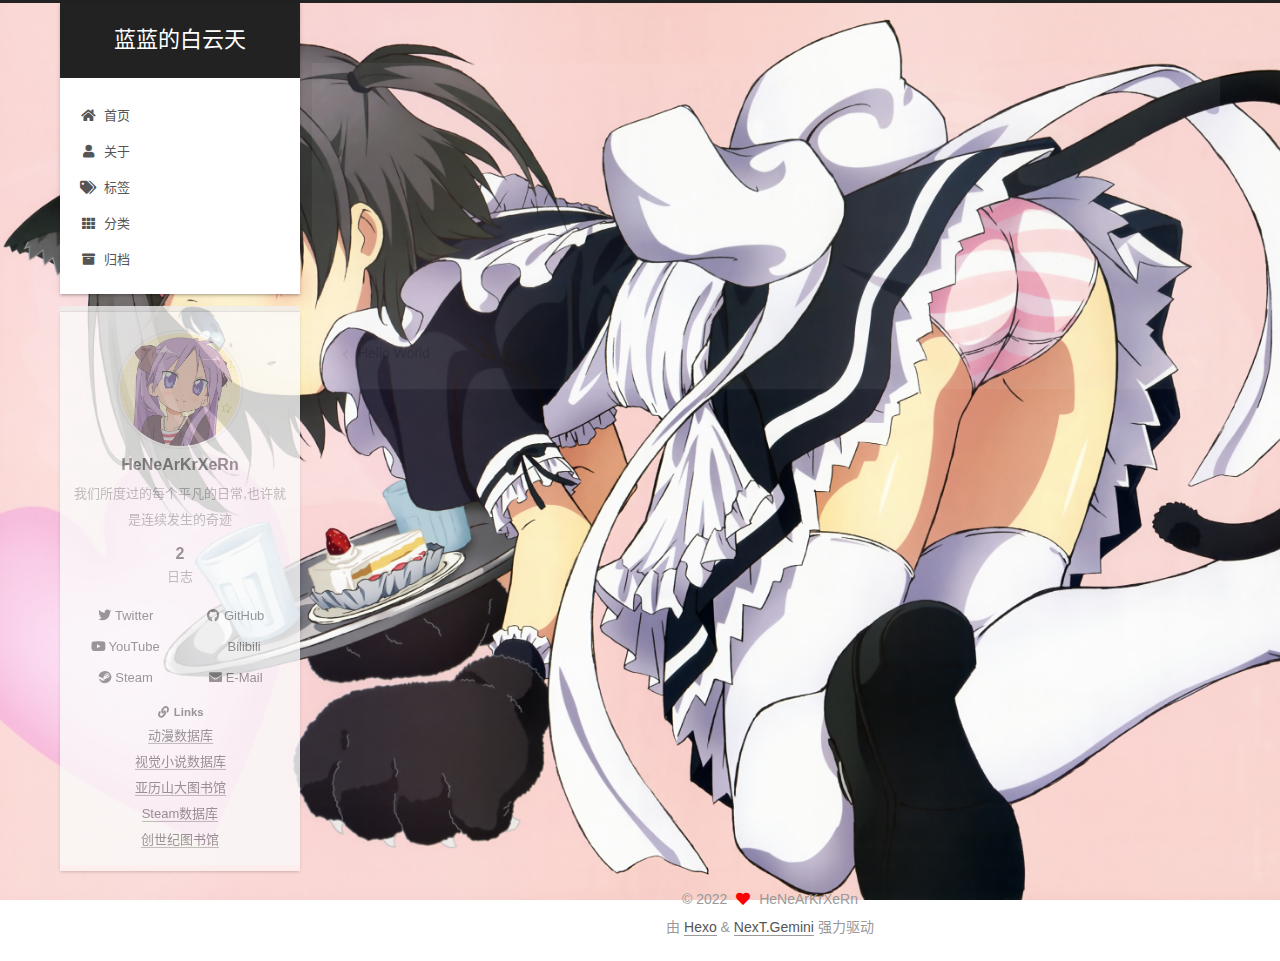
<file: 2022/04/22/My-New-Post/index.html>
<!DOCTYPE html>
<html lang="zh-CN">
<head>
  <meta charset="UTF-8">
<meta name="viewport" content="width=device-width, initial-scale=1, maximum-scale=2">
<meta name="theme-color" content="#222">
<meta name="generator" content="Hexo 6.1.0">
  <link rel="apple-touch-icon" sizes="180x180" href="/images/apple-touch-icon-next.png">
  <link rel="icon" type="image/png" sizes="32x32" href="/images/DZT7v_xVQAAUGGP32_32.jpg">
  <link rel="icon" type="image/png" sizes="16x16" href="/images/DZT7v_xVQAAUGGP16_16.jpg">
  <link rel="mask-icon" href="/images/logo.svg" color="#222">

<link rel="stylesheet" href="/css/main.css">


<link rel="stylesheet" href="/lib/font-awesome/css/all.min.css">
  <link rel="stylesheet" href="/lib/pace/pace-theme-bounce.min.css">
  <script src="/lib/pace/pace.min.js"></script>

<script id="hexo-configurations">
    var NexT = window.NexT || {};
    var CONFIG = {"hostname":"example.com","root":"/","scheme":"Gemini","version":"7.8.0","exturl":false,"sidebar":{"position":"left","display":"post","padding":18,"offset":12,"onmobile":false},"copycode":{"enable":false,"show_result":false,"style":null},"back2top":{"enable":true,"sidebar":false,"scrollpercent":false},"bookmark":{"enable":false,"color":"#222","save":"auto"},"fancybox":false,"mediumzoom":false,"lazyload":false,"pangu":false,"comments":{"style":"tabs","active":null,"storage":true,"lazyload":false,"nav":null},"algolia":{"hits":{"per_page":10},"labels":{"input_placeholder":"Search for Posts","hits_empty":"We didn't find any results for the search: ${query}","hits_stats":"${hits} results found in ${time} ms"}},"localsearch":{"enable":false,"trigger":"auto","top_n_per_article":1,"unescape":false,"preload":false},"motion":{"enable":true,"async":false,"transition":{"post_block":"fadeIn","post_header":"slideDownIn","post_body":"slideDownIn","coll_header":"slideLeftIn","sidebar":"slideUpIn"}}};
  </script>

  <meta name="description" content="林维康88258851 吴家伟 野狗">
<meta property="og:type" content="article">
<meta property="og:title" content="My New Post">
<meta property="og:url" content="http://example.com/2022/04/22/My-New-Post/index.html">
<meta property="og:site_name" content="蓝蓝的白云天">
<meta property="og:description" content="林维康88258851 吴家伟 野狗">
<meta property="og:locale" content="zh_CN">
<meta property="article:published_time" content="2022-04-21T16:18:19.000Z">
<meta property="article:modified_time" content="2022-04-21T16:27:47.214Z">
<meta property="article:author" content="HeNeArKrXeRn">
<meta name="twitter:card" content="summary">

<link rel="canonical" href="http://example.com/2022/04/22/My-New-Post/">


<script id="page-configurations">
  // https://hexo.io/docs/variables.html
  CONFIG.page = {
    sidebar: "",
    isHome : false,
    isPost : true,
    lang   : 'zh-CN'
  };
</script>

  <title>My New Post | 蓝蓝的白云天</title>
  






  <noscript>
  <style>
  .use-motion .brand,
  .use-motion .menu-item,
  .sidebar-inner,
  .use-motion .post-block,
  .use-motion .pagination,
  .use-motion .comments,
  .use-motion .post-header,
  .use-motion .post-body,
  .use-motion .collection-header { opacity: initial; }

  .use-motion .site-title,
  .use-motion .site-subtitle {
    opacity: initial;
    top: initial;
  }

  .use-motion .logo-line-before i { left: initial; }
  .use-motion .logo-line-after i { right: initial; }
  </style>
</noscript>

</head>

<body itemscope itemtype="http://schema.org/WebPage">
  <div class="container use-motion">
    <div class="headband"></div>

    <header class="header" itemscope itemtype="http://schema.org/WPHeader">
      <div class="header-inner"><div class="site-brand-container">
  <div class="site-nav-toggle">
    <div class="toggle" aria-label="切换导航栏">
      <span class="toggle-line toggle-line-first"></span>
      <span class="toggle-line toggle-line-middle"></span>
      <span class="toggle-line toggle-line-last"></span>
    </div>
  </div>

  <div class="site-meta">

    <a href="/" class="brand" rel="start">
      <span class="logo-line-before"><i></i></span>
      <h1 class="site-title">蓝蓝的白云天</h1>
      <span class="logo-line-after"><i></i></span>
    </a>
  </div>

  <div class="site-nav-right">
    <div class="toggle popup-trigger">
    </div>
  </div>
</div>




<nav class="site-nav">
  <ul id="menu" class="main-menu menu">
        <li class="menu-item menu-item-home">

    <a href="/" rel="section"><i class="fa fa-home fa-fw"></i>首页</a>

  </li>
        <li class="menu-item menu-item-about">

    <a href="/about/" rel="section"><i class="fa fa-user fa-fw"></i>关于</a>

  </li>
        <li class="menu-item menu-item-tags">

    <a href="/tags/" rel="section"><i class="fa fa-tags fa-fw"></i>标签</a>

  </li>
        <li class="menu-item menu-item-categories">

    <a href="/categories/" rel="section"><i class="fa fa-th fa-fw"></i>分类</a>

  </li>
        <li class="menu-item menu-item-archives">

    <a href="/archives/" rel="section"><i class="fa fa-archive fa-fw"></i>归档</a>

  </li>
  </ul>
</nav>




</div>
    </header>

    
  <div class="back-to-top">
    <i class="fa fa-arrow-up"></i>
    <span>0%</span>
  </div>


    <main class="main">
      <div class="main-inner">
        <div class="content-wrap">
          

          <div class="content post posts-expand">
            

    
  
  
  <article itemscope itemtype="http://schema.org/Article" class="post-block" lang="zh-CN">
    <link itemprop="mainEntityOfPage" href="http://example.com/2022/04/22/My-New-Post/">

    <span hidden itemprop="author" itemscope itemtype="http://schema.org/Person">
      <meta itemprop="image" content="/images/hiiragi_kagami_shifuku2.jpg">
      <meta itemprop="name" content="HeNeArKrXeRn">
      <meta itemprop="description" content="我们所度过的每个平凡的日常,也许就是连续发生的奇迹">
    </span>

    <span hidden itemprop="publisher" itemscope itemtype="http://schema.org/Organization">
      <meta itemprop="name" content="蓝蓝的白云天">
    </span>
      <header class="post-header">
        <h1 class="post-title" itemprop="name headline">
          My New Post
        </h1>

        <div class="post-meta">
            <span class="post-meta-item">
              <span class="post-meta-item-icon">
                <i class="far fa-calendar"></i>
              </span>
              <span class="post-meta-item-text">发表于</span>
              

              <time title="创建时间：2022-04-22 00:18:19 / 修改时间：00:27:47" itemprop="dateCreated datePublished" datetime="2022-04-22T00:18:19+08:00">2022-04-22</time>
            </span>

          

        </div>
      </header>

    
    
    
    <div class="post-body" itemprop="articleBody">

      
        <p>林维康88258851</p>
<p>吴家伟 野狗</p>

    </div>

    
    
    

      <footer class="post-footer">

        


        
    <div class="post-nav">
      <div class="post-nav-item">
    <a href="/2022/04/21/hello-world/" rel="prev" title="Hello World">
      <i class="fa fa-chevron-left"></i> Hello World
    </a></div>
      <div class="post-nav-item"></div>
    </div>
      </footer>
    
  </article>
  
  
  



          </div>
          

<script>
  window.addEventListener('tabs:register', () => {
    let { activeClass } = CONFIG.comments;
    if (CONFIG.comments.storage) {
      activeClass = localStorage.getItem('comments_active') || activeClass;
    }
    if (activeClass) {
      let activeTab = document.querySelector(`a[href="#comment-${activeClass}"]`);
      if (activeTab) {
        activeTab.click();
      }
    }
  });
  if (CONFIG.comments.storage) {
    window.addEventListener('tabs:click', event => {
      if (!event.target.matches('.tabs-comment .tab-content .tab-pane')) return;
      let commentClass = event.target.classList[1];
      localStorage.setItem('comments_active', commentClass);
    });
  }
</script>

        </div>
          
  
  <div class="toggle sidebar-toggle">
    <span class="toggle-line toggle-line-first"></span>
    <span class="toggle-line toggle-line-middle"></span>
    <span class="toggle-line toggle-line-last"></span>
  </div>

  <aside class="sidebar">
    <div class="sidebar-inner">

      <ul class="sidebar-nav motion-element">
        <li class="sidebar-nav-toc">
          文章目录
        </li>
        <li class="sidebar-nav-overview">
          站点概览
        </li>
      </ul>

      <!--noindex-->
      <div class="post-toc-wrap sidebar-panel">
      </div>
      <!--/noindex-->

      <div class="site-overview-wrap sidebar-panel">
        <div class="site-author motion-element" itemprop="author" itemscope itemtype="http://schema.org/Person">
    <img class="site-author-image" itemprop="image" alt="HeNeArKrXeRn"
      src="/images/hiiragi_kagami_shifuku2.jpg">
  <p class="site-author-name" itemprop="name">HeNeArKrXeRn</p>
  <div class="site-description" itemprop="description">我们所度过的每个平凡的日常,也许就是连续发生的奇迹</div>
</div>
<div class="site-state-wrap motion-element">
  <nav class="site-state">
      <div class="site-state-item site-state-posts">
          <a href="/archives/">
        
          <span class="site-state-item-count">2</span>
          <span class="site-state-item-name">日志</span>
        </a>
      </div>
  </nav>
</div>
  <div class="links-of-author motion-element">
      <span class="links-of-author-item">
        <a href="https://twitter.com/Edie56245644" title="Twitter → https:&#x2F;&#x2F;twitter.com&#x2F;Edie56245644" rel="noopener" target="_blank"><i class="fab fa-twitter fa-fw"></i>Twitter</a>
      </span>
      <span class="links-of-author-item">
        <a href="https://github.com/ediedie3" title="GitHub → https:&#x2F;&#x2F;github.com&#x2F;ediedie3" rel="noopener" target="_blank"><i class="fab fa-github fa-fw"></i>GitHub</a>
      </span>
      <span class="links-of-author-item">
        <a href="https://www.youtube.com/channel/UCElXUojSu0BbQgtarsSSRgQ" title="YouTube → https:&#x2F;&#x2F;www.youtube.com&#x2F;channel&#x2F;UCElXUojSu0BbQgtarsSSRgQ" rel="noopener" target="_blank"><i class="fab fa-youtube fa-fw"></i>YouTube</a>
      </span>
      <span class="links-of-author-item">
        <a href="https://space.bilibili.com/35324363" title="Bilibili → https:&#x2F;&#x2F;space.bilibili.com&#x2F;35324363" rel="noopener" target="_blank"><i class="fab fa-bilibili fa-fw"></i>Bilibili</a>
      </span>
      <span class="links-of-author-item">
        <a href="https://steamcommunity.com/id/593745486" title="Steam → https:&#x2F;&#x2F;steamcommunity.com&#x2F;id&#x2F;593745486" rel="noopener" target="_blank"><i class="fab fa-steam fa-fw"></i>Steam</a>
      </span>
      <span class="links-of-author-item">
        <a href="mailto:henearkrxern233@gmail.com" title="E-Mail → mailto:henearkrxern233@gmail.com" rel="noopener" target="_blank"><i class="fa fa-envelope fa-fw"></i>E-Mail</a>
      </span>
  </div>


  <div class="links-of-blogroll motion-element">
    <div class="links-of-blogroll-title"><i class="fa fa-link fa-fw"></i>
      Links
    </div>
    <ul class="links-of-blogroll-list">
        <li class="links-of-blogroll-item">
          <a href="https://anidb.net/" title="https:&#x2F;&#x2F;anidb.net&#x2F;" rel="noopener" target="_blank">动漫数据库</a>
        </li>
        <li class="links-of-blogroll-item">
          <a href="https://vndb.org/" title="https:&#x2F;&#x2F;vndb.org&#x2F;" rel="noopener" target="_blank">视觉小说数据库</a>
        </li>
        <li class="links-of-blogroll-item">
          <a href="https://exhentai.org/" title="https:&#x2F;&#x2F;exhentai.org&#x2F;" rel="noopener" target="_blank">亚历山大图书馆</a>
        </li>
        <li class="links-of-blogroll-item">
          <a href="https://steamdb.info/" title="https:&#x2F;&#x2F;steamdb.info&#x2F;" rel="noopener" target="_blank">Steam数据库</a>
        </li>
        <li class="links-of-blogroll-item">
          <a href="http://libgen.rs/" title="http:&#x2F;&#x2F;libgen.rs&#x2F;" rel="noopener" target="_blank">创世纪图书馆</a>
        </li>
    </ul>
  </div>

      </div>

    </div>
  </aside>
  <div id="sidebar-dimmer"></div>


      </div>
    </main>

    <footer class="footer">
      <div class="footer-inner">
        

        

<div class="copyright">
  
  &copy; 
  <span itemprop="copyrightYear">2022</span>
  <span class="with-love">
    <i class="fa fa-heart"></i>
  </span>
  <span class="author" itemprop="copyrightHolder">HeNeArKrXeRn</span>
</div>
  <div class="powered-by">由 <a href="https://hexo.io/" class="theme-link" rel="noopener" target="_blank">Hexo</a> & <a href="https://theme-next.org/" class="theme-link" rel="noopener" target="_blank">NexT.Gemini</a> 强力驱动
  </div>

        








      </div>
    </footer>
  </div>

  
  <script src="/lib/anime.min.js"></script>
  <script src="/lib/velocity/velocity.min.js"></script>
  <script src="/lib/velocity/velocity.ui.min.js"></script>

<script src="/js/utils.js"></script>

<script src="/js/motion.js"></script>


<script src="/js/schemes/pisces.js"></script>


<script src="/js/next-boot.js"></script>




  















  

  

</body>
</html>
</file>
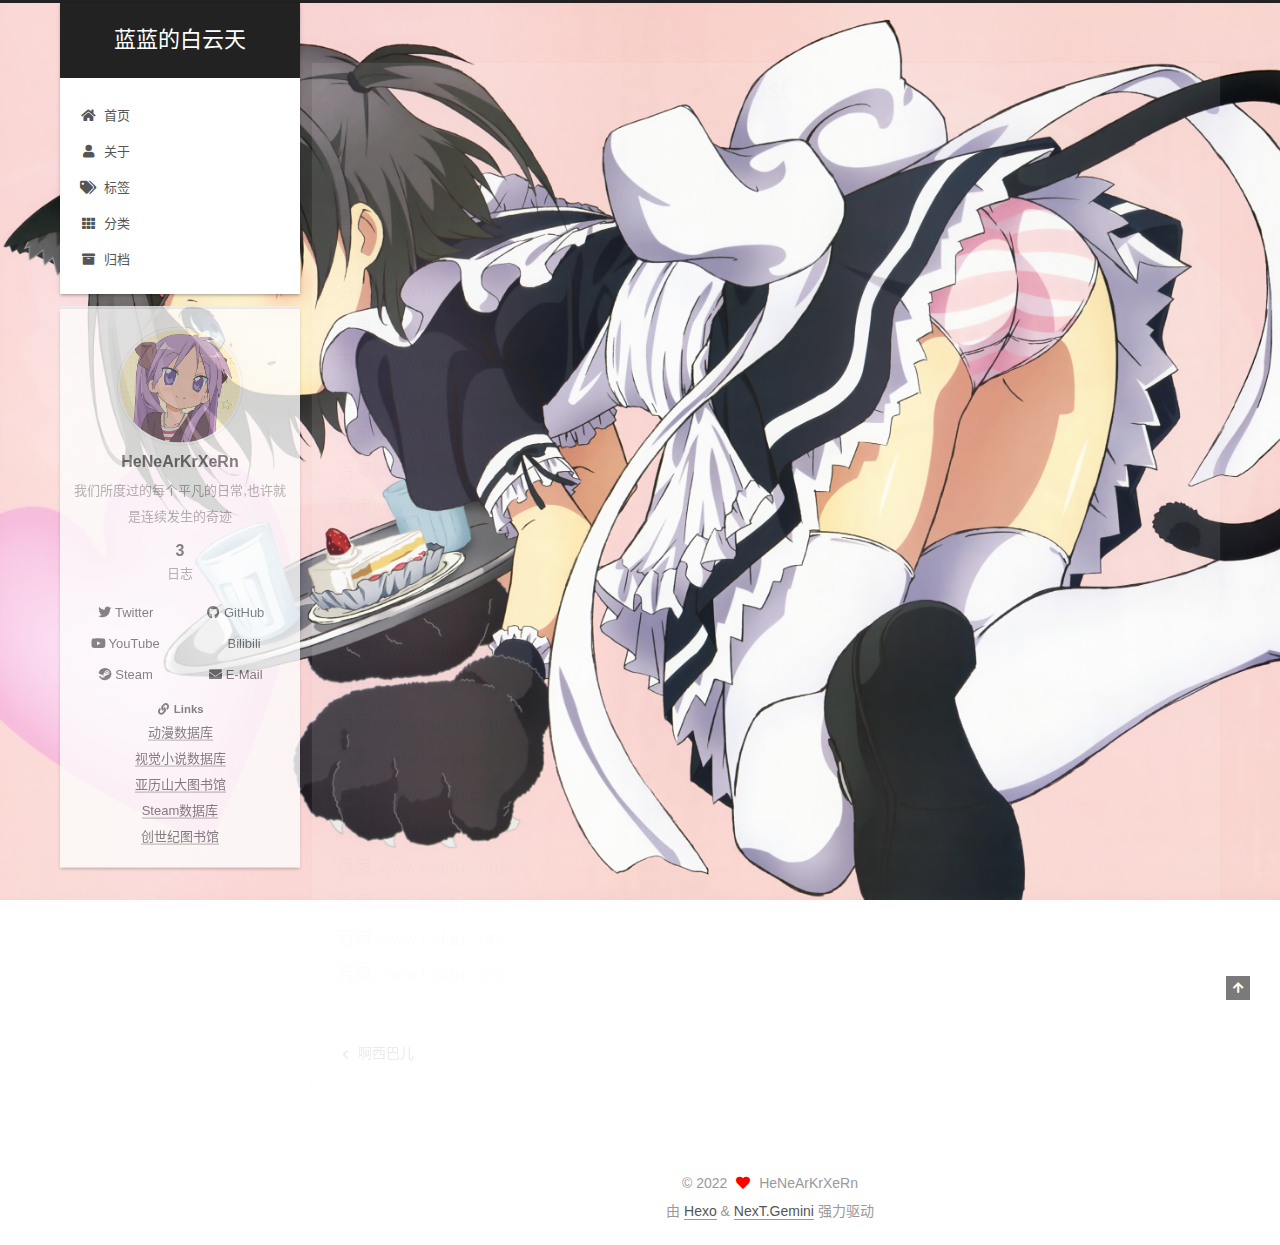
<file: 2022/04/22/test/index.html>
<!DOCTYPE html>
<html lang="zh-CN">
<head>
  <meta charset="UTF-8">
<meta name="viewport" content="width=device-width, initial-scale=1, maximum-scale=2">
<meta name="theme-color" content="#222">
<meta name="generator" content="Hexo 6.1.0">
  <link rel="apple-touch-icon" sizes="180x180" href="/images/apple-touch-icon-next.png">
  <link rel="icon" type="image/png" sizes="32x32" href="/images/DZT7v_xVQAAUGGP32_32.jpg">
  <link rel="icon" type="image/png" sizes="16x16" href="/images/DZT7v_xVQAAUGGP16_16.jpg">
  <link rel="mask-icon" href="/images/logo.svg" color="#222">

<link rel="stylesheet" href="/css/main.css">


<link rel="stylesheet" href="/lib/font-awesome/css/all.min.css">
  <link rel="stylesheet" href="/lib/pace/pace-theme-bounce.min.css">
  <script src="/lib/pace/pace.min.js"></script>

<script id="hexo-configurations">
    var NexT = window.NexT || {};
    var CONFIG = {"hostname":"example.com","root":"/","scheme":"Gemini","version":"7.8.0","exturl":false,"sidebar":{"position":"left","display":"post","padding":18,"offset":12,"onmobile":false},"copycode":{"enable":false,"show_result":false,"style":null},"back2top":{"enable":true,"sidebar":false,"scrollpercent":false},"bookmark":{"enable":false,"color":"#222","save":"auto"},"fancybox":false,"mediumzoom":false,"lazyload":false,"pangu":false,"comments":{"style":"tabs","active":null,"storage":true,"lazyload":false,"nav":null},"algolia":{"hits":{"per_page":10},"labels":{"input_placeholder":"Search for Posts","hits_empty":"We didn't find any results for the search: ${query}","hits_stats":"${hits} results found in ${time} ms"}},"localsearch":{"enable":false,"trigger":"auto","top_n_per_article":1,"unescape":false,"preload":false},"motion":{"enable":true,"async":false,"transition":{"post_block":"fadeIn","post_header":"slideDownIn","post_body":"slideDownIn","coll_header":"slideLeftIn","sidebar":"slideUpIn"}}};
  </script>

  <meta name="description" content="百度:www.baidu.com.百度:www.baidu.com.百度:www.baidu.com.百度:www.baidu.com.百度:www.baidu.com.百度:www.baidu.com.百度:www.baidu.com.百度:www.baidu.com.百度:www.baidu.com.百度:www.baidu.com.百度:www.baidu.com.百度:www.baidu.">
<meta property="og:type" content="article">
<meta property="og:title" content="test">
<meta property="og:url" content="http://example.com/2022/04/22/test/index.html">
<meta property="og:site_name" content="蓝蓝的白云天">
<meta property="og:description" content="百度:www.baidu.com.百度:www.baidu.com.百度:www.baidu.com.百度:www.baidu.com.百度:www.baidu.com.百度:www.baidu.com.百度:www.baidu.com.百度:www.baidu.com.百度:www.baidu.com.百度:www.baidu.com.百度:www.baidu.com.百度:www.baidu.">
<meta property="og:locale" content="zh_CN">
<meta property="article:published_time" content="2022-04-21T16:18:19.000Z">
<meta property="article:modified_time" content="2022-04-22T08:59:39.336Z">
<meta property="article:author" content="HeNeArKrXeRn">
<meta name="twitter:card" content="summary">

<link rel="canonical" href="http://example.com/2022/04/22/test/">


<script id="page-configurations">
  // https://hexo.io/docs/variables.html
  CONFIG.page = {
    sidebar: "",
    isHome : false,
    isPost : true,
    lang   : 'zh-CN'
  };
</script>

  <title>test | 蓝蓝的白云天</title>
  






  <noscript>
  <style>
  .use-motion .brand,
  .use-motion .menu-item,
  .sidebar-inner,
  .use-motion .post-block,
  .use-motion .pagination,
  .use-motion .comments,
  .use-motion .post-header,
  .use-motion .post-body,
  .use-motion .collection-header { opacity: initial; }

  .use-motion .site-title,
  .use-motion .site-subtitle {
    opacity: initial;
    top: initial;
  }

  .use-motion .logo-line-before i { left: initial; }
  .use-motion .logo-line-after i { right: initial; }
  </style>
</noscript>

</head>

<body itemscope itemtype="http://schema.org/WebPage">
  <div class="container use-motion">
    <div class="headband"></div>

    <header class="header" itemscope itemtype="http://schema.org/WPHeader">
      <div class="header-inner"><div class="site-brand-container">
  <div class="site-nav-toggle">
    <div class="toggle" aria-label="切换导航栏">
      <span class="toggle-line toggle-line-first"></span>
      <span class="toggle-line toggle-line-middle"></span>
      <span class="toggle-line toggle-line-last"></span>
    </div>
  </div>

  <div class="site-meta">

    <a href="/" class="brand" rel="start">
      <span class="logo-line-before"><i></i></span>
      <h1 class="site-title">蓝蓝的白云天</h1>
      <span class="logo-line-after"><i></i></span>
    </a>
  </div>

  <div class="site-nav-right">
    <div class="toggle popup-trigger">
    </div>
  </div>
</div>




<nav class="site-nav">
  <ul id="menu" class="main-menu menu">
        <li class="menu-item menu-item-home">

    <a href="/" rel="section"><i class="fa fa-home fa-fw"></i>首页</a>

  </li>
        <li class="menu-item menu-item-about">

    <a href="/about/" rel="section"><i class="fa fa-user fa-fw"></i>关于</a>

  </li>
        <li class="menu-item menu-item-tags">

    <a href="/tags/" rel="section"><i class="fa fa-tags fa-fw"></i>标签</a>

  </li>
        <li class="menu-item menu-item-categories">

    <a href="/categories/" rel="section"><i class="fa fa-th fa-fw"></i>分类</a>

  </li>
        <li class="menu-item menu-item-archives">

    <a href="/archives/" rel="section"><i class="fa fa-archive fa-fw"></i>归档</a>

  </li>
  </ul>
</nav>




</div>
    </header>

    
  <div class="back-to-top">
    <i class="fa fa-arrow-up"></i>
    <span>0%</span>
  </div>


    <main class="main">
      <div class="main-inner">
        <div class="content-wrap">
          

          <div class="content post posts-expand">
            

    
  
  
  <article itemscope itemtype="http://schema.org/Article" class="post-block" lang="zh-CN">
    <link itemprop="mainEntityOfPage" href="http://example.com/2022/04/22/test/">

    <span hidden itemprop="author" itemscope itemtype="http://schema.org/Person">
      <meta itemprop="image" content="/images/hiiragi_kagami_shifuku2.jpg">
      <meta itemprop="name" content="HeNeArKrXeRn">
      <meta itemprop="description" content="我们所度过的每个平凡的日常,也许就是连续发生的奇迹">
    </span>

    <span hidden itemprop="publisher" itemscope itemtype="http://schema.org/Organization">
      <meta itemprop="name" content="蓝蓝的白云天">
    </span>
      <header class="post-header">
        <h1 class="post-title" itemprop="name headline">
          test
        </h1>

        <div class="post-meta">
            <span class="post-meta-item">
              <span class="post-meta-item-icon">
                <i class="far fa-calendar"></i>
              </span>
              <span class="post-meta-item-text">发表于</span>
              

              <time title="创建时间：2022-04-22 00:18:19 / 修改时间：16:59:39" itemprop="dateCreated datePublished" datetime="2022-04-22T00:18:19+08:00">2022-04-22</time>
            </span>

          

        </div>
      </header>

    
    
    
    <div class="post-body" itemprop="articleBody">

      
        <p>百度:<a target="_blank" rel="noopener" href="https://www.baidu.com/">www.baidu.com</a>.<br>百度:<a target="_blank" rel="noopener" href="https://www.baidu.com/">www.baidu.com</a>.<br>百度:<a target="_blank" rel="noopener" href="https://www.baidu.com/">www.baidu.com</a>.<br>百度:<a target="_blank" rel="noopener" href="https://www.baidu.com/">www.baidu.com</a>.<br>百度:<a target="_blank" rel="noopener" href="https://www.baidu.com/">www.baidu.com</a>.<br>百度:<a target="_blank" rel="noopener" href="https://www.baidu.com/">www.baidu.com</a>.<br>百度:<a target="_blank" rel="noopener" href="https://www.baidu.com/">www.baidu.com</a>.<br>百度:<a target="_blank" rel="noopener" href="https://www.baidu.com/">www.baidu.com</a>.<br>百度:<a target="_blank" rel="noopener" href="https://www.baidu.com/">www.baidu.com</a>.<br>百度:<a target="_blank" rel="noopener" href="https://www.baidu.com/">www.baidu.com</a>.<br>百度:<a target="_blank" rel="noopener" href="https://www.baidu.com/">www.baidu.com</a>.<br>百度:<a target="_blank" rel="noopener" href="https://www.baidu.com/">www.baidu.com</a>.<br>百度:<a target="_blank" rel="noopener" href="https://www.baidu.com/">www.baidu.com</a>.<br>百度:<a target="_blank" rel="noopener" href="https://www.baidu.com/">www.baidu.com</a>.<br>百度:<a target="_blank" rel="noopener" href="https://www.baidu.com/">www.baidu.com</a>.<br>百度:<a target="_blank" rel="noopener" href="https://www.baidu.com/">www.baidu.com</a>.<br>百度:<a target="_blank" rel="noopener" href="https://www.baidu.com/">www.baidu.com</a>.<br>百度:<a target="_blank" rel="noopener" href="https://www.baidu.com/">www.baidu.com</a>.<br>百度:<a target="_blank" rel="noopener" href="https://www.baidu.com/">www.baidu.com</a>.<br>百度:<a target="_blank" rel="noopener" href="https://www.baidu.com/">www.baidu.com</a>.<br>百度:<a target="_blank" rel="noopener" href="https://www.baidu.com/">www.baidu.com</a>.<br>百度:<a target="_blank" rel="noopener" href="https://www.baidu.com/">www.baidu.com</a>.</p>

    </div>

    
    
    

      <footer class="post-footer">

        


        
    <div class="post-nav">
      <div class="post-nav-item">
    <a href="/2022/04/22/%E5%95%8A%E8%A5%BF%E5%B7%B4%E5%84%BF/" rel="prev" title="啊西巴儿">
      <i class="fa fa-chevron-left"></i> 啊西巴儿
    </a></div>
      <div class="post-nav-item"></div>
    </div>
      </footer>
    
  </article>
  
  
  



          </div>
          

<script>
  window.addEventListener('tabs:register', () => {
    let { activeClass } = CONFIG.comments;
    if (CONFIG.comments.storage) {
      activeClass = localStorage.getItem('comments_active') || activeClass;
    }
    if (activeClass) {
      let activeTab = document.querySelector(`a[href="#comment-${activeClass}"]`);
      if (activeTab) {
        activeTab.click();
      }
    }
  });
  if (CONFIG.comments.storage) {
    window.addEventListener('tabs:click', event => {
      if (!event.target.matches('.tabs-comment .tab-content .tab-pane')) return;
      let commentClass = event.target.classList[1];
      localStorage.setItem('comments_active', commentClass);
    });
  }
</script>

        </div>
          
  
  <div class="toggle sidebar-toggle">
    <span class="toggle-line toggle-line-first"></span>
    <span class="toggle-line toggle-line-middle"></span>
    <span class="toggle-line toggle-line-last"></span>
  </div>

  <aside class="sidebar">
    <div class="sidebar-inner">

      <ul class="sidebar-nav motion-element">
        <li class="sidebar-nav-toc">
          文章目录
        </li>
        <li class="sidebar-nav-overview">
          站点概览
        </li>
      </ul>

      <!--noindex-->
      <div class="post-toc-wrap sidebar-panel">
      </div>
      <!--/noindex-->

      <div class="site-overview-wrap sidebar-panel">
        <div class="site-author motion-element" itemprop="author" itemscope itemtype="http://schema.org/Person">
    <img class="site-author-image" itemprop="image" alt="HeNeArKrXeRn"
      src="/images/hiiragi_kagami_shifuku2.jpg">
  <p class="site-author-name" itemprop="name">HeNeArKrXeRn</p>
  <div class="site-description" itemprop="description">我们所度过的每个平凡的日常,也许就是连续发生的奇迹</div>
</div>
<div class="site-state-wrap motion-element">
  <nav class="site-state">
      <div class="site-state-item site-state-posts">
          <a href="/archives/">
        
          <span class="site-state-item-count">3</span>
          <span class="site-state-item-name">日志</span>
        </a>
      </div>
  </nav>
</div>
  <div class="links-of-author motion-element">
      <span class="links-of-author-item">
        <a href="https://twitter.com/Edie56245644" title="Twitter → https:&#x2F;&#x2F;twitter.com&#x2F;Edie56245644" rel="noopener" target="_blank"><i class="fab fa-twitter fa-fw"></i>Twitter</a>
      </span>
      <span class="links-of-author-item">
        <a href="https://github.com/ediedie3" title="GitHub → https:&#x2F;&#x2F;github.com&#x2F;ediedie3" rel="noopener" target="_blank"><i class="fab fa-github fa-fw"></i>GitHub</a>
      </span>
      <span class="links-of-author-item">
        <a href="https://www.youtube.com/channel/UCElXUojSu0BbQgtarsSSRgQ" title="YouTube → https:&#x2F;&#x2F;www.youtube.com&#x2F;channel&#x2F;UCElXUojSu0BbQgtarsSSRgQ" rel="noopener" target="_blank"><i class="fab fa-youtube fa-fw"></i>YouTube</a>
      </span>
      <span class="links-of-author-item">
        <a href="https://space.bilibili.com/35324363" title="Bilibili → https:&#x2F;&#x2F;space.bilibili.com&#x2F;35324363" rel="noopener" target="_blank"><i class="fab fa-bilibili fa-fw"></i>Bilibili</a>
      </span>
      <span class="links-of-author-item">
        <a href="https://steamcommunity.com/id/593745486" title="Steam → https:&#x2F;&#x2F;steamcommunity.com&#x2F;id&#x2F;593745486" rel="noopener" target="_blank"><i class="fab fa-steam fa-fw"></i>Steam</a>
      </span>
      <span class="links-of-author-item">
        <a href="mailto:henearkrxern233@gmail.com" title="E-Mail → mailto:henearkrxern233@gmail.com" rel="noopener" target="_blank"><i class="fa fa-envelope fa-fw"></i>E-Mail</a>
      </span>
  </div>


  <div class="links-of-blogroll motion-element">
    <div class="links-of-blogroll-title"><i class="fa fa-link fa-fw"></i>
      Links
    </div>
    <ul class="links-of-blogroll-list">
        <li class="links-of-blogroll-item">
          <a href="https://anidb.net/" title="https:&#x2F;&#x2F;anidb.net&#x2F;" rel="noopener" target="_blank">动漫数据库</a>
        </li>
        <li class="links-of-blogroll-item">
          <a href="https://vndb.org/" title="https:&#x2F;&#x2F;vndb.org&#x2F;" rel="noopener" target="_blank">视觉小说数据库</a>
        </li>
        <li class="links-of-blogroll-item">
          <a href="https://exhentai.org/" title="https:&#x2F;&#x2F;exhentai.org&#x2F;" rel="noopener" target="_blank">亚历山大图书馆</a>
        </li>
        <li class="links-of-blogroll-item">
          <a href="https://steamdb.info/" title="https:&#x2F;&#x2F;steamdb.info&#x2F;" rel="noopener" target="_blank">Steam数据库</a>
        </li>
        <li class="links-of-blogroll-item">
          <a href="http://libgen.rs/" title="http:&#x2F;&#x2F;libgen.rs&#x2F;" rel="noopener" target="_blank">创世纪图书馆</a>
        </li>
    </ul>
  </div>

      </div>

    </div>
  </aside>
  <div id="sidebar-dimmer"></div>


      </div>
    </main>

    <footer class="footer">
      <div class="footer-inner">
        

        

<div class="copyright">
  
  &copy; 
  <span itemprop="copyrightYear">2022</span>
  <span class="with-love">
    <i class="fa fa-heart"></i>
  </span>
  <span class="author" itemprop="copyrightHolder">HeNeArKrXeRn</span>
</div>
  <div class="powered-by">由 <a href="https://hexo.io/" class="theme-link" rel="noopener" target="_blank">Hexo</a> & <a href="https://theme-next.org/" class="theme-link" rel="noopener" target="_blank">NexT.Gemini</a> 强力驱动
  </div>

        








      </div>
    </footer>
  </div>

  
  <script src="/lib/anime.min.js"></script>
  <script src="/lib/velocity/velocity.min.js"></script>
  <script src="/lib/velocity/velocity.ui.min.js"></script>

<script src="/js/utils.js"></script>

<script src="/js/motion.js"></script>


<script src="/js/schemes/pisces.js"></script>


<script src="/js/next-boot.js"></script>




  















  

  

</body>
</html>
</file>
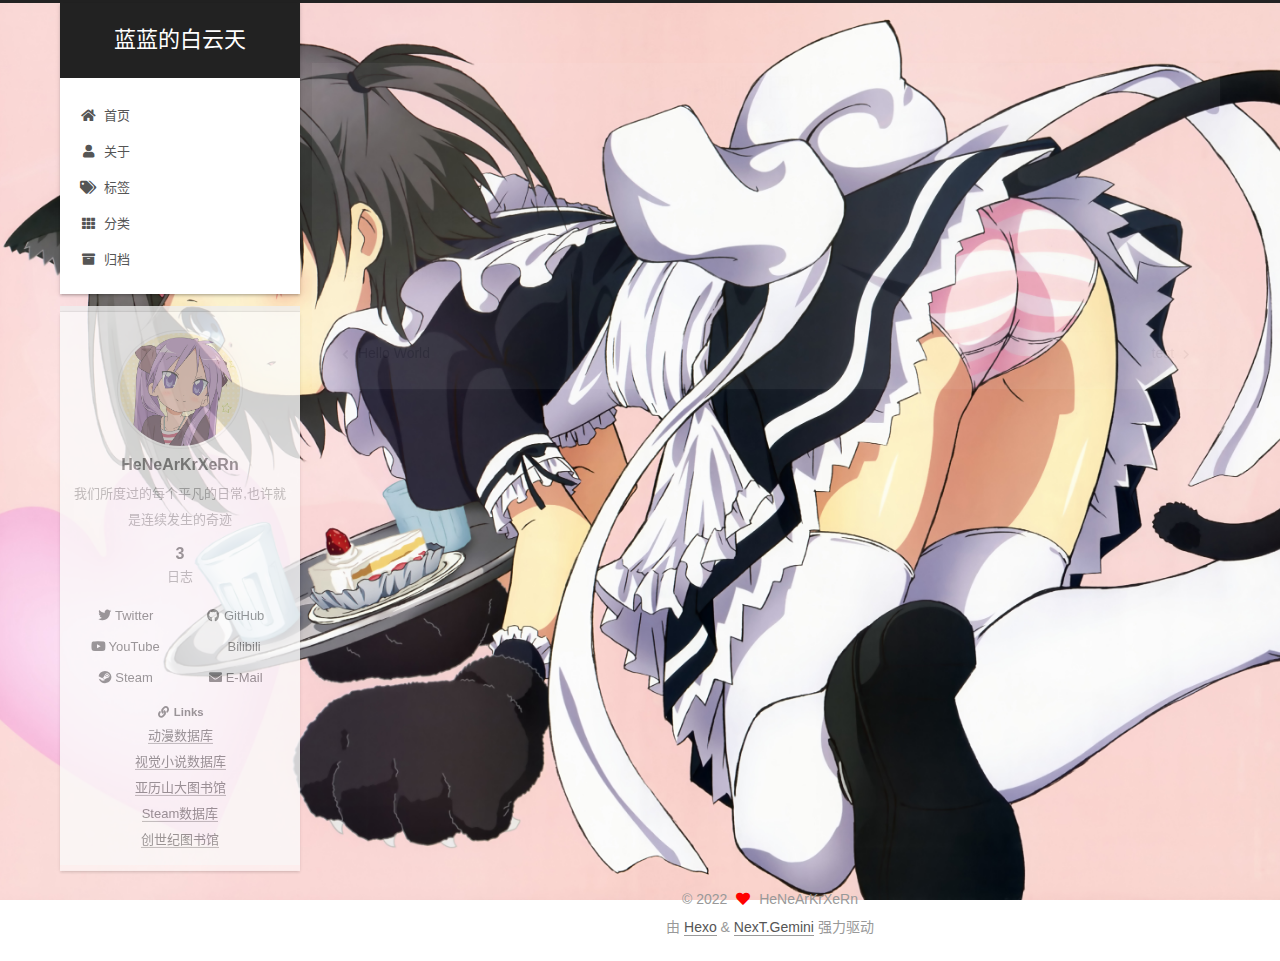
<file: 2022/04/22/啊西巴儿/index.html>
<!DOCTYPE html>
<html lang="zh-CN">
<head>
  <meta charset="UTF-8">
<meta name="viewport" content="width=device-width, initial-scale=1, maximum-scale=2">
<meta name="theme-color" content="#222">
<meta name="generator" content="Hexo 6.1.0">
  <link rel="apple-touch-icon" sizes="180x180" href="/images/apple-touch-icon-next.png">
  <link rel="icon" type="image/png" sizes="32x32" href="/images/DZT7v_xVQAAUGGP32_32.jpg">
  <link rel="icon" type="image/png" sizes="16x16" href="/images/DZT7v_xVQAAUGGP16_16.jpg">
  <link rel="mask-icon" href="/images/logo.svg" color="#222">

<link rel="stylesheet" href="/css/main.css">


<link rel="stylesheet" href="/lib/font-awesome/css/all.min.css">
  <link rel="stylesheet" href="/lib/pace/pace-theme-bounce.min.css">
  <script src="/lib/pace/pace.min.js"></script>

<script id="hexo-configurations">
    var NexT = window.NexT || {};
    var CONFIG = {"hostname":"example.com","root":"/","scheme":"Gemini","version":"7.8.0","exturl":false,"sidebar":{"position":"left","display":"post","padding":18,"offset":12,"onmobile":false},"copycode":{"enable":false,"show_result":false,"style":null},"back2top":{"enable":true,"sidebar":false,"scrollpercent":false},"bookmark":{"enable":false,"color":"#222","save":"auto"},"fancybox":false,"mediumzoom":false,"lazyload":false,"pangu":false,"comments":{"style":"tabs","active":null,"storage":true,"lazyload":false,"nav":null},"algolia":{"hits":{"per_page":10},"labels":{"input_placeholder":"Search for Posts","hits_empty":"We didn't find any results for the search: ${query}","hits_stats":"${hits} results found in ${time} ms"}},"localsearch":{"enable":false,"trigger":"auto","top_n_per_article":1,"unescape":false,"preload":false},"motion":{"enable":true,"async":false,"transition":{"post_block":"fadeIn","post_header":"slideDownIn","post_body":"slideDownIn","coll_header":"slideLeftIn","sidebar":"slideUpIn"}}};
  </script>

  <meta name="description" content="林维康88258851 吴家伟 野狗.">
<meta property="og:type" content="article">
<meta property="og:title" content="啊西巴儿">
<meta property="og:url" content="http://example.com/2022/04/22/%E5%95%8A%E8%A5%BF%E5%B7%B4%E5%84%BF/index.html">
<meta property="og:site_name" content="蓝蓝的白云天">
<meta property="og:description" content="林维康88258851 吴家伟 野狗.">
<meta property="og:locale" content="zh_CN">
<meta property="article:published_time" content="2022-04-21T16:18:19.000Z">
<meta property="article:modified_time" content="2022-04-22T08:58:48.343Z">
<meta property="article:author" content="HeNeArKrXeRn">
<meta name="twitter:card" content="summary">

<link rel="canonical" href="http://example.com/2022/04/22/%E5%95%8A%E8%A5%BF%E5%B7%B4%E5%84%BF/">


<script id="page-configurations">
  // https://hexo.io/docs/variables.html
  CONFIG.page = {
    sidebar: "",
    isHome : false,
    isPost : true,
    lang   : 'zh-CN'
  };
</script>

  <title>啊西巴儿 | 蓝蓝的白云天</title>
  






  <noscript>
  <style>
  .use-motion .brand,
  .use-motion .menu-item,
  .sidebar-inner,
  .use-motion .post-block,
  .use-motion .pagination,
  .use-motion .comments,
  .use-motion .post-header,
  .use-motion .post-body,
  .use-motion .collection-header { opacity: initial; }

  .use-motion .site-title,
  .use-motion .site-subtitle {
    opacity: initial;
    top: initial;
  }

  .use-motion .logo-line-before i { left: initial; }
  .use-motion .logo-line-after i { right: initial; }
  </style>
</noscript>

</head>

<body itemscope itemtype="http://schema.org/WebPage">
  <div class="container use-motion">
    <div class="headband"></div>

    <header class="header" itemscope itemtype="http://schema.org/WPHeader">
      <div class="header-inner"><div class="site-brand-container">
  <div class="site-nav-toggle">
    <div class="toggle" aria-label="切换导航栏">
      <span class="toggle-line toggle-line-first"></span>
      <span class="toggle-line toggle-line-middle"></span>
      <span class="toggle-line toggle-line-last"></span>
    </div>
  </div>

  <div class="site-meta">

    <a href="/" class="brand" rel="start">
      <span class="logo-line-before"><i></i></span>
      <h1 class="site-title">蓝蓝的白云天</h1>
      <span class="logo-line-after"><i></i></span>
    </a>
  </div>

  <div class="site-nav-right">
    <div class="toggle popup-trigger">
    </div>
  </div>
</div>




<nav class="site-nav">
  <ul id="menu" class="main-menu menu">
        <li class="menu-item menu-item-home">

    <a href="/" rel="section"><i class="fa fa-home fa-fw"></i>首页</a>

  </li>
        <li class="menu-item menu-item-about">

    <a href="/about/" rel="section"><i class="fa fa-user fa-fw"></i>关于</a>

  </li>
        <li class="menu-item menu-item-tags">

    <a href="/tags/" rel="section"><i class="fa fa-tags fa-fw"></i>标签</a>

  </li>
        <li class="menu-item menu-item-categories">

    <a href="/categories/" rel="section"><i class="fa fa-th fa-fw"></i>分类</a>

  </li>
        <li class="menu-item menu-item-archives">

    <a href="/archives/" rel="section"><i class="fa fa-archive fa-fw"></i>归档</a>

  </li>
  </ul>
</nav>




</div>
    </header>

    
  <div class="back-to-top">
    <i class="fa fa-arrow-up"></i>
    <span>0%</span>
  </div>


    <main class="main">
      <div class="main-inner">
        <div class="content-wrap">
          

          <div class="content post posts-expand">
            

    
  
  
  <article itemscope itemtype="http://schema.org/Article" class="post-block" lang="zh-CN">
    <link itemprop="mainEntityOfPage" href="http://example.com/2022/04/22/%E5%95%8A%E8%A5%BF%E5%B7%B4%E5%84%BF/">

    <span hidden itemprop="author" itemscope itemtype="http://schema.org/Person">
      <meta itemprop="image" content="/images/hiiragi_kagami_shifuku2.jpg">
      <meta itemprop="name" content="HeNeArKrXeRn">
      <meta itemprop="description" content="我们所度过的每个平凡的日常,也许就是连续发生的奇迹">
    </span>

    <span hidden itemprop="publisher" itemscope itemtype="http://schema.org/Organization">
      <meta itemprop="name" content="蓝蓝的白云天">
    </span>
      <header class="post-header">
        <h1 class="post-title" itemprop="name headline">
          啊西巴儿
        </h1>

        <div class="post-meta">
            <span class="post-meta-item">
              <span class="post-meta-item-icon">
                <i class="far fa-calendar"></i>
              </span>
              <span class="post-meta-item-text">发表于</span>
              

              <time title="创建时间：2022-04-22 00:18:19 / 修改时间：16:58:48" itemprop="dateCreated datePublished" datetime="2022-04-22T00:18:19+08:00">2022-04-22</time>
            </span>

          

        </div>
      </header>

    
    
    
    <div class="post-body" itemprop="articleBody">

      
        <p>林维康88258851</p>
<p>吴家伟 野狗.</p>

    </div>

    
    
    

      <footer class="post-footer">

        


        
    <div class="post-nav">
      <div class="post-nav-item">
    <a href="/2022/04/21/hello-world/" rel="prev" title="Hello World">
      <i class="fa fa-chevron-left"></i> Hello World
    </a></div>
      <div class="post-nav-item">
    <a href="/2022/04/22/test/" rel="next" title="test">
      test <i class="fa fa-chevron-right"></i>
    </a></div>
    </div>
      </footer>
    
  </article>
  
  
  



          </div>
          

<script>
  window.addEventListener('tabs:register', () => {
    let { activeClass } = CONFIG.comments;
    if (CONFIG.comments.storage) {
      activeClass = localStorage.getItem('comments_active') || activeClass;
    }
    if (activeClass) {
      let activeTab = document.querySelector(`a[href="#comment-${activeClass}"]`);
      if (activeTab) {
        activeTab.click();
      }
    }
  });
  if (CONFIG.comments.storage) {
    window.addEventListener('tabs:click', event => {
      if (!event.target.matches('.tabs-comment .tab-content .tab-pane')) return;
      let commentClass = event.target.classList[1];
      localStorage.setItem('comments_active', commentClass);
    });
  }
</script>

        </div>
          
  
  <div class="toggle sidebar-toggle">
    <span class="toggle-line toggle-line-first"></span>
    <span class="toggle-line toggle-line-middle"></span>
    <span class="toggle-line toggle-line-last"></span>
  </div>

  <aside class="sidebar">
    <div class="sidebar-inner">

      <ul class="sidebar-nav motion-element">
        <li class="sidebar-nav-toc">
          文章目录
        </li>
        <li class="sidebar-nav-overview">
          站点概览
        </li>
      </ul>

      <!--noindex-->
      <div class="post-toc-wrap sidebar-panel">
      </div>
      <!--/noindex-->

      <div class="site-overview-wrap sidebar-panel">
        <div class="site-author motion-element" itemprop="author" itemscope itemtype="http://schema.org/Person">
    <img class="site-author-image" itemprop="image" alt="HeNeArKrXeRn"
      src="/images/hiiragi_kagami_shifuku2.jpg">
  <p class="site-author-name" itemprop="name">HeNeArKrXeRn</p>
  <div class="site-description" itemprop="description">我们所度过的每个平凡的日常,也许就是连续发生的奇迹</div>
</div>
<div class="site-state-wrap motion-element">
  <nav class="site-state">
      <div class="site-state-item site-state-posts">
          <a href="/archives/">
        
          <span class="site-state-item-count">3</span>
          <span class="site-state-item-name">日志</span>
        </a>
      </div>
  </nav>
</div>
  <div class="links-of-author motion-element">
      <span class="links-of-author-item">
        <a href="https://twitter.com/Edie56245644" title="Twitter → https:&#x2F;&#x2F;twitter.com&#x2F;Edie56245644" rel="noopener" target="_blank"><i class="fab fa-twitter fa-fw"></i>Twitter</a>
      </span>
      <span class="links-of-author-item">
        <a href="https://github.com/ediedie3" title="GitHub → https:&#x2F;&#x2F;github.com&#x2F;ediedie3" rel="noopener" target="_blank"><i class="fab fa-github fa-fw"></i>GitHub</a>
      </span>
      <span class="links-of-author-item">
        <a href="https://www.youtube.com/channel/UCElXUojSu0BbQgtarsSSRgQ" title="YouTube → https:&#x2F;&#x2F;www.youtube.com&#x2F;channel&#x2F;UCElXUojSu0BbQgtarsSSRgQ" rel="noopener" target="_blank"><i class="fab fa-youtube fa-fw"></i>YouTube</a>
      </span>
      <span class="links-of-author-item">
        <a href="https://space.bilibili.com/35324363" title="Bilibili → https:&#x2F;&#x2F;space.bilibili.com&#x2F;35324363" rel="noopener" target="_blank"><i class="fab fa-bilibili fa-fw"></i>Bilibili</a>
      </span>
      <span class="links-of-author-item">
        <a href="https://steamcommunity.com/id/593745486" title="Steam → https:&#x2F;&#x2F;steamcommunity.com&#x2F;id&#x2F;593745486" rel="noopener" target="_blank"><i class="fab fa-steam fa-fw"></i>Steam</a>
      </span>
      <span class="links-of-author-item">
        <a href="mailto:henearkrxern233@gmail.com" title="E-Mail → mailto:henearkrxern233@gmail.com" rel="noopener" target="_blank"><i class="fa fa-envelope fa-fw"></i>E-Mail</a>
      </span>
  </div>


  <div class="links-of-blogroll motion-element">
    <div class="links-of-blogroll-title"><i class="fa fa-link fa-fw"></i>
      Links
    </div>
    <ul class="links-of-blogroll-list">
        <li class="links-of-blogroll-item">
          <a href="https://anidb.net/" title="https:&#x2F;&#x2F;anidb.net&#x2F;" rel="noopener" target="_blank">动漫数据库</a>
        </li>
        <li class="links-of-blogroll-item">
          <a href="https://vndb.org/" title="https:&#x2F;&#x2F;vndb.org&#x2F;" rel="noopener" target="_blank">视觉小说数据库</a>
        </li>
        <li class="links-of-blogroll-item">
          <a href="https://exhentai.org/" title="https:&#x2F;&#x2F;exhentai.org&#x2F;" rel="noopener" target="_blank">亚历山大图书馆</a>
        </li>
        <li class="links-of-blogroll-item">
          <a href="https://steamdb.info/" title="https:&#x2F;&#x2F;steamdb.info&#x2F;" rel="noopener" target="_blank">Steam数据库</a>
        </li>
        <li class="links-of-blogroll-item">
          <a href="http://libgen.rs/" title="http:&#x2F;&#x2F;libgen.rs&#x2F;" rel="noopener" target="_blank">创世纪图书馆</a>
        </li>
    </ul>
  </div>

      </div>

    </div>
  </aside>
  <div id="sidebar-dimmer"></div>


      </div>
    </main>

    <footer class="footer">
      <div class="footer-inner">
        

        

<div class="copyright">
  
  &copy; 
  <span itemprop="copyrightYear">2022</span>
  <span class="with-love">
    <i class="fa fa-heart"></i>
  </span>
  <span class="author" itemprop="copyrightHolder">HeNeArKrXeRn</span>
</div>
  <div class="powered-by">由 <a href="https://hexo.io/" class="theme-link" rel="noopener" target="_blank">Hexo</a> & <a href="https://theme-next.org/" class="theme-link" rel="noopener" target="_blank">NexT.Gemini</a> 强力驱动
  </div>

        








      </div>
    </footer>
  </div>

  
  <script src="/lib/anime.min.js"></script>
  <script src="/lib/velocity/velocity.min.js"></script>
  <script src="/lib/velocity/velocity.ui.min.js"></script>

<script src="/js/utils.js"></script>

<script src="/js/motion.js"></script>


<script src="/js/schemes/pisces.js"></script>


<script src="/js/next-boot.js"></script>




  















  

  

</body>
</html>
</file>
<file: css/main.css>
:root {
  --body-bg-color: #eee;
  --content-bg-color: #fff;
  --card-bg-color: #f5f5f5;
  --text-color: #555;
  --blockquote-color: #666;
  --link-color: #555;
  --link-hover-color: #222;
  --brand-color: #fff;
  --brand-hover-color: #fff;
  --table-row-odd-bg-color: #f9f9f9;
  --table-row-hover-bg-color: #f5f5f5;
  --menu-item-bg-color: #f5f5f5;
  --btn-default-bg: #fff;
  --btn-default-color: #555;
  --btn-default-border-color: #555;
  --btn-default-hover-bg: #222;
  --btn-default-hover-color: #fff;
  --btn-default-hover-border-color: #222;
}
html {
  line-height: 1.15; /* 1 */
  -webkit-text-size-adjust: 100%; /* 2 */
}
body {
  margin: 0;
}
main {
  display: block;
}
h1 {
  font-size: 2em;
  margin: 0.67em 0;
}
hr {
  box-sizing: content-box; /* 1 */
  height: 0; /* 1 */
  overflow: visible; /* 2 */
}
pre {
  font-family: monospace, monospace; /* 1 */
  font-size: 1em; /* 2 */
}
a {
  background: transparent;
}
abbr[title] {
  border-bottom: none; /* 1 */
  text-decoration: underline; /* 2 */
  text-decoration: underline dotted; /* 2 */
}
b,
strong {
  font-weight: bolder;
}
code,
kbd,
samp {
  font-family: monospace, monospace; /* 1 */
  font-size: 1em; /* 2 */
}
small {
  font-size: 80%;
}
sub,
sup {
  font-size: 75%;
  line-height: 0;
  position: relative;
  vertical-align: baseline;
}
sub {
  bottom: -0.25em;
}
sup {
  top: -0.5em;
}
img {
  border-style: none;
}
button,
input,
optgroup,
select,
textarea {
  font-family: inherit; /* 1 */
  font-size: 100%; /* 1 */
  line-height: 1.15; /* 1 */
  margin: 0; /* 2 */
}
button,
input {
/* 1 */
  overflow: visible;
}
button,
select {
/* 1 */
  text-transform: none;
}
button,
[type='button'],
[type='reset'],
[type='submit'] {
  -webkit-appearance: button;
}
button::-moz-focus-inner,
[type='button']::-moz-focus-inner,
[type='reset']::-moz-focus-inner,
[type='submit']::-moz-focus-inner {
  border-style: none;
  padding: 0;
}
button:-moz-focusring,
[type='button']:-moz-focusring,
[type='reset']:-moz-focusring,
[type='submit']:-moz-focusring {
  outline: 1px dotted ButtonText;
}
fieldset {
  padding: 0.35em 0.75em 0.625em;
}
legend {
  box-sizing: border-box; /* 1 */
  color: inherit; /* 2 */
  display: table; /* 1 */
  max-width: 100%; /* 1 */
  padding: 0; /* 3 */
  white-space: normal; /* 1 */
}
progress {
  vertical-align: baseline;
}
textarea {
  overflow: auto;
}
[type='checkbox'],
[type='radio'] {
  box-sizing: border-box; /* 1 */
  padding: 0; /* 2 */
}
[type='number']::-webkit-inner-spin-button,
[type='number']::-webkit-outer-spin-button {
  height: auto;
}
[type='search'] {
  outline-offset: -2px; /* 2 */
  -webkit-appearance: textfield; /* 1 */
}
[type='search']::-webkit-search-decoration {
  -webkit-appearance: none;
}
::-webkit-file-upload-button {
  font: inherit; /* 2 */
  -webkit-appearance: button; /* 1 */
}
details {
  display: block;
}
summary {
  display: list-item;
}
template {
  display: none;
}
[hidden] {
  display: none;
}
::selection {
  background: #262a30;
  color: #eee;
}
html,
body {
  height: 100%;
}
body {
  background: var(--body-bg-color);
  color: var(--text-color);
  font-family: 'Lato', "PingFang SC", "Microsoft YaHei", sans-serif;
  font-size: 1em;
  line-height: 2;
}
@media (max-width: 991px) {
  body {
    padding-left: 0 !important;
    padding-right: 0 !important;
  }
}
h1,
h2,
h3,
h4,
h5,
h6 {
  font-family: 'Lato', "PingFang SC", "Microsoft YaHei", sans-serif;
  font-weight: bold;
  line-height: 1.5;
  margin: 20px 0 15px;
}
h1 {
  font-size: 1.5em;
}
h2 {
  font-size: 1.375em;
}
h3 {
  font-size: 1.25em;
}
h4 {
  font-size: 1.125em;
}
h5 {
  font-size: 1em;
}
h6 {
  font-size: 0.875em;
}
p {
  margin: 0 0 20px 0;
}
a,
span.exturl {
  border-bottom: 1px solid #999;
  color: var(--link-color);
  outline: 0;
  text-decoration: none;
  overflow-wrap: break-word;
  word-wrap: break-word;
  cursor: pointer;
}
a:hover,
span.exturl:hover {
  border-bottom-color: var(--link-hover-color);
  color: var(--link-hover-color);
}
iframe,
img,
video {
  display: block;
  margin-left: auto;
  margin-right: auto;
  max-width: 100%;
}
hr {
  background-image: repeating-linear-gradient(-45deg, #ddd, #ddd 4px, transparent 4px, transparent 8px);
  border: 0;
  height: 3px;
  margin: 40px 0;
}
blockquote {
  border-left: 4px solid #ddd;
  color: var(--blockquote-color);
  margin: 0;
  padding: 0 15px;
}
blockquote cite::before {
  content: '-';
  padding: 0 5px;
}
dt {
  font-weight: bold;
}
dd {
  margin: 0;
  padding: 0;
}
kbd {
  background-color: #f5f5f5;
  background-image: linear-gradient(#eee, #fff, #eee);
  border: 1px solid #ccc;
  border-radius: 0.2em;
  box-shadow: 0.1em 0.1em 0.2em rgba(0,0,0,0.1);
  color: #555;
  font-family: inherit;
  padding: 0.1em 0.3em;
  white-space: nowrap;
}
.table-container {
  overflow: auto;
}
table {
  border-collapse: collapse;
  border-spacing: 0;
  font-size: 0.875em;
  margin: 0 0 20px 0;
  width: 100%;
}
tbody tr:nth-of-type(odd) {
  background: var(--table-row-odd-bg-color);
}
tbody tr:hover {
  background: var(--table-row-hover-bg-color);
}
caption,
th,
td {
  font-weight: normal;
  padding: 8px;
  vertical-align: middle;
}
th,
td {
  border: 1px solid #ddd;
  border-bottom: 3px solid #ddd;
}
th {
  font-weight: 700;
  padding-bottom: 10px;
}
td {
  border-bottom-width: 1px;
}
.btn {
  background: var(--btn-default-bg);
  border: 2px solid var(--btn-default-border-color);
  border-radius: 2px;
  color: var(--btn-default-color);
  display: inline-block;
  font-size: 0.875em;
  line-height: 2;
  padding: 0 20px;
  text-decoration: none;
  transition-property: background-color;
  transition-delay: 0s;
  transition-duration: 0.2s;
  transition-timing-function: ease-in-out;
}
.btn:hover {
  background: var(--btn-default-hover-bg);
  border-color: var(--btn-default-hover-border-color);
  color: var(--btn-default-hover-color);
}
.btn + .btn {
  margin: 0 0 8px 8px;
}
.btn .fa-fw {
  text-align: left;
  width: 1.285714285714286em;
}
.toggle {
  line-height: 0;
}
.toggle .toggle-line {
  background: #fff;
  display: inline-block;
  height: 2px;
  left: 0;
  position: relative;
  top: 0;
  transition: all 0.4s;
  vertical-align: top;
  width: 100%;
}
.toggle .toggle-line:not(:first-child) {
  margin-top: 3px;
}
.toggle.toggle-arrow .toggle-line-first {
  left: 50%;
  top: 2px;
  transform: rotate(45deg);
  width: 50%;
}
.toggle.toggle-arrow .toggle-line-middle {
  left: 2px;
  width: 90%;
}
.toggle.toggle-arrow .toggle-line-last {
  left: 50%;
  top: -2px;
  transform: rotate(-45deg);
  width: 50%;
}
.toggle.toggle-close .toggle-line-first {
  transform: rotate(-45deg);
  top: 5px;
}
.toggle.toggle-close .toggle-line-middle {
  opacity: 0;
}
.toggle.toggle-close .toggle-line-last {
  transform: rotate(45deg);
  top: -5px;
}
.highlight,
pre {
  background: #f7f7f7;
  color: #4d4d4c;
  line-height: 1.6;
  margin: 0 auto 20px;
}
pre,
code {
  font-family: consolas, Menlo, monospace, "PingFang SC", "Microsoft YaHei";
}
code {
  background: #eee;
  border-radius: 3px;
  color: #555;
  padding: 2px 4px;
  overflow-wrap: break-word;
  word-wrap: break-word;
}
.highlight *::selection {
  background: #d6d6d6;
}
.highlight pre {
  border: 0;
  margin: 0;
  padding: 10px 0;
}
.highlight table {
  border: 0;
  margin: 0;
  width: auto;
}
.highlight td {
  border: 0;
  padding: 0;
}
.highlight figcaption {
  background: #eff2f3;
  color: #4d4d4c;
  display: flex;
  font-size: 0.875em;
  justify-content: space-between;
  line-height: 1.2;
  padding: 0.5em;
}
.highlight figcaption a {
  color: #4d4d4c;
}
.highlight figcaption a:hover {
  border-bottom-color: #4d4d4c;
}
.highlight .gutter {
  -moz-user-select: none;
  -ms-user-select: none;
  -webkit-user-select: none;
  user-select: none;
}
.highlight .gutter pre {
  background: #eff2f3;
  color: #869194;
  padding-left: 10px;
  padding-right: 10px;
  text-align: right;
}
.highlight .code pre {
  background: #f7f7f7;
  padding-left: 10px;
  width: 100%;
}
.gist table {
  width: auto;
}
.gist table td {
  border: 0;
}
pre {
  overflow: auto;
  padding: 10px;
}
pre code {
  background: none;
  color: #4d4d4c;
  font-size: 0.875em;
  padding: 0;
  text-shadow: none;
}
pre .deletion {
  background: #fdd;
}
pre .addition {
  background: #dfd;
}
pre .meta {
  color: #eab700;
  -moz-user-select: none;
  -ms-user-select: none;
  -webkit-user-select: none;
  user-select: none;
}
pre .comment {
  color: #8e908c;
}
pre .variable,
pre .attribute,
pre .tag,
pre .name,
pre .regexp,
pre .ruby .constant,
pre .xml .tag .title,
pre .xml .pi,
pre .xml .doctype,
pre .html .doctype,
pre .css .id,
pre .css .class,
pre .css .pseudo {
  color: #c82829;
}
pre .number,
pre .preprocessor,
pre .built_in,
pre .builtin-name,
pre .literal,
pre .params,
pre .constant,
pre .command {
  color: #f5871f;
}
pre .ruby .class .title,
pre .css .rules .attribute,
pre .string,
pre .symbol,
pre .value,
pre .inheritance,
pre .header,
pre .ruby .symbol,
pre .xml .cdata,
pre .special,
pre .formula {
  color: #718c00;
}
pre .title,
pre .css .hexcolor {
  color: #3e999f;
}
pre .function,
pre .python .decorator,
pre .python .title,
pre .ruby .function .title,
pre .ruby .title .keyword,
pre .perl .sub,
pre .javascript .title,
pre .coffeescript .title {
  color: #4271ae;
}
pre .keyword,
pre .javascript .function {
  color: #8959a8;
}
.blockquote-center {
  border-left: none;
  margin: 40px 0;
  padding: 0;
  position: relative;
  text-align: center;
}
.blockquote-center .fa {
  display: block;
  opacity: 0.6;
  position: absolute;
  width: 100%;
}
.blockquote-center .fa-quote-left {
  border-top: 1px solid #ccc;
  text-align: left;
  top: -20px;
}
.blockquote-center .fa-quote-right {
  border-bottom: 1px solid #ccc;
  text-align: right;
  bottom: -20px;
}
.blockquote-center p,
.blockquote-center div {
  text-align: center;
}
.post-body .group-picture img {
  margin: 0 auto;
  padding: 0 3px;
}
.group-picture-row {
  margin-bottom: 6px;
  overflow: hidden;
}
.group-picture-column {
  float: left;
  margin-bottom: 10px;
}
.post-body .label {
  color: #555;
  display: inline;
  padding: 0 2px;
}
.post-body .label.default {
  background: #f0f0f0;
}
.post-body .label.primary {
  background: #efe6f7;
}
.post-body .label.info {
  background: #e5f2f8;
}
.post-body .label.success {
  background: #e7f4e9;
}
.post-body .label.warning {
  background: #fcf6e1;
}
.post-body .label.danger {
  background: #fae8eb;
}
.post-body .tabs {
  margin-bottom: 20px;
}
.post-body .tabs,
.tabs-comment {
  display: block;
  padding-top: 10px;
  position: relative;
}
.post-body .tabs ul.nav-tabs,
.tabs-comment ul.nav-tabs {
  display: flex;
  flex-wrap: wrap;
  margin: 0;
  margin-bottom: -1px;
  padding: 0;
}
@media (max-width: 413px) {
  .post-body .tabs ul.nav-tabs,
  .tabs-comment ul.nav-tabs {
    display: block;
    margin-bottom: 5px;
  }
}
.post-body .tabs ul.nav-tabs li.tab,
.tabs-comment ul.nav-tabs li.tab {
  border-bottom: 1px solid #ddd;
  border-left: 1px solid transparent;
  border-right: 1px solid transparent;
  border-top: 3px solid transparent;
  flex-grow: 1;
  list-style-type: none;
  border-radius: 0 0 0 0;
}
@media (max-width: 413px) {
  .post-body .tabs ul.nav-tabs li.tab,
  .tabs-comment ul.nav-tabs li.tab {
    border-bottom: 1px solid transparent;
    border-left: 3px solid transparent;
    border-right: 1px solid transparent;
    border-top: 1px solid transparent;
  }
}
@media (max-width: 413px) {
  .post-body .tabs ul.nav-tabs li.tab,
  .tabs-comment ul.nav-tabs li.tab {
    border-radius: 0;
  }
}
.post-body .tabs ul.nav-tabs li.tab a,
.tabs-comment ul.nav-tabs li.tab a {
  border-bottom: initial;
  display: block;
  line-height: 1.8;
  outline: 0;
  padding: 0.25em 0.75em;
  text-align: center;
  transition-delay: 0s;
  transition-duration: 0.2s;
  transition-timing-function: ease-out;
}
.post-body .tabs ul.nav-tabs li.tab a i,
.tabs-comment ul.nav-tabs li.tab a i {
  width: 1.285714285714286em;
}
.post-body .tabs ul.nav-tabs li.tab.active,
.tabs-comment ul.nav-tabs li.tab.active {
  border-bottom: 1px solid transparent;
  border-left: 1px solid #ddd;
  border-right: 1px solid #ddd;
  border-top: 3px solid #fc6423;
}
@media (max-width: 413px) {
  .post-body .tabs ul.nav-tabs li.tab.active,
  .tabs-comment ul.nav-tabs li.tab.active {
    border-bottom: 1px solid #ddd;
    border-left: 3px solid #fc6423;
    border-right: 1px solid #ddd;
    border-top: 1px solid #ddd;
  }
}
.post-body .tabs ul.nav-tabs li.tab.active a,
.tabs-comment ul.nav-tabs li.tab.active a {
  color: var(--link-color);
  cursor: default;
}
.post-body .tabs .tab-content .tab-pane,
.tabs-comment .tab-content .tab-pane {
  border: 1px solid #ddd;
  border-top: 0;
  padding: 20px 20px 0 20px;
  border-radius: 0;
}
.post-body .tabs .tab-content .tab-pane:not(.active),
.tabs-comment .tab-content .tab-pane:not(.active) {
  display: none;
}
.post-body .tabs .tab-content .tab-pane.active,
.tabs-comment .tab-content .tab-pane.active {
  display: block;
}
.post-body .tabs .tab-content .tab-pane.active:nth-of-type(1),
.tabs-comment .tab-content .tab-pane.active:nth-of-type(1) {
  border-radius: 0 0 0 0;
}
@media (max-width: 413px) {
  .post-body .tabs .tab-content .tab-pane.active:nth-of-type(1),
  .tabs-comment .tab-content .tab-pane.active:nth-of-type(1) {
    border-radius: 0;
  }
}
.post-body .note {
  border-radius: 3px;
  margin-bottom: 20px;
  padding: 1em;
  position: relative;
  border: 1px solid #eee;
  border-left-width: 5px;
}
.post-body .note h2,
.post-body .note h3,
.post-body .note h4,
.post-body .note h5,
.post-body .note h6 {
  margin-top: 0;
  border-bottom: initial;
  margin-bottom: 0;
  padding-top: 0;
}
.post-body .note p:first-child,
.post-body .note ul:first-child,
.post-body .note ol:first-child,
.post-body .note table:first-child,
.post-body .note pre:first-child,
.post-body .note blockquote:first-child,
.post-body .note img:first-child {
  margin-top: 0;
}
.post-body .note p:last-child,
.post-body .note ul:last-child,
.post-body .note ol:last-child,
.post-body .note table:last-child,
.post-body .note pre:last-child,
.post-body .note blockquote:last-child,
.post-body .note img:last-child {
  margin-bottom: 0;
}
.post-body .note.default {
  border-left-color: #777;
}
.post-body .note.default h2,
.post-body .note.default h3,
.post-body .note.default h4,
.post-body .note.default h5,
.post-body .note.default h6 {
  color: #777;
}
.post-body .note.primary {
  border-left-color: #6f42c1;
}
.post-body .note.primary h2,
.post-body .note.primary h3,
.post-body .note.primary h4,
.post-body .note.primary h5,
.post-body .note.primary h6 {
  color: #6f42c1;
}
.post-body .note.info {
  border-left-color: #428bca;
}
.post-body .note.info h2,
.post-body .note.info h3,
.post-body .note.info h4,
.post-body .note.info h5,
.post-body .note.info h6 {
  color: #428bca;
}
.post-body .note.success {
  border-left-color: #5cb85c;
}
.post-body .note.success h2,
.post-body .note.success h3,
.post-body .note.success h4,
.post-body .note.success h5,
.post-body .note.success h6 {
  color: #5cb85c;
}
.post-body .note.warning {
  border-left-color: #f0ad4e;
}
.post-body .note.warning h2,
.post-body .note.warning h3,
.post-body .note.warning h4,
.post-body .note.warning h5,
.post-body .note.warning h6 {
  color: #f0ad4e;
}
.post-body .note.danger {
  border-left-color: #d9534f;
}
.post-body .note.danger h2,
.post-body .note.danger h3,
.post-body .note.danger h4,
.post-body .note.danger h5,
.post-body .note.danger h6 {
  color: #d9534f;
}
.pagination .prev,
.pagination .next,
.pagination .page-number,
.pagination .space {
  display: inline-block;
  margin: 0 10px;
  padding: 0 11px;
  position: relative;
  top: -1px;
}
@media (max-width: 767px) {
  .pagination .prev,
  .pagination .next,
  .pagination .page-number,
  .pagination .space {
    margin: 0 5px;
  }
}
.pagination {
  border-top: 1px solid #eee;
  margin: 120px 0 0;
  text-align: center;
}
.pagination .prev,
.pagination .next,
.pagination .page-number {
  border-bottom: 0;
  border-top: 1px solid #eee;
  transition-property: border-color;
  transition-delay: 0s;
  transition-duration: 0.2s;
  transition-timing-function: ease-in-out;
}
.pagination .prev:hover,
.pagination .next:hover,
.pagination .page-number:hover {
  border-top-color: #222;
}
.pagination .space {
  margin: 0;
  padding: 0;
}
.pagination .prev {
  margin-left: 0;
}
.pagination .next {
  margin-right: 0;
}
.pagination .page-number.current {
  background: #ccc;
  border-top-color: #ccc;
  color: #fff;
}
@media (max-width: 767px) {
  .pagination {
    border-top: none;
  }
  .pagination .prev,
  .pagination .next,
  .pagination .page-number {
    border-bottom: 1px solid #eee;
    border-top: 0;
    margin-bottom: 10px;
    padding: 0 10px;
  }
  .pagination .prev:hover,
  .pagination .next:hover,
  .pagination .page-number:hover {
    border-bottom-color: #222;
  }
}
.comments {
  margin-top: 60px;
  overflow: hidden;
}
.comment-button-group {
  display: flex;
  flex-wrap: wrap-reverse;
  justify-content: center;
  margin: 1em 0;
}
.comment-button-group .comment-button {
  margin: 0.1em 0.2em;
}
.comment-button-group .comment-button.active {
  background: var(--btn-default-hover-bg);
  border-color: var(--btn-default-hover-border-color);
  color: var(--btn-default-hover-color);
}
.comment-position {
  display: none;
}
.comment-position.active {
  display: block;
}
.tabs-comment {
  background: var(--content-bg-color);
  margin-top: 4em;
  padding-top: 0;
}
.tabs-comment .comments {
  border: 0;
  box-shadow: none;
  margin-top: 0;
  padding-top: 0;
}
.container {
  min-height: 100%;
  position: relative;
}
.main-inner {
  margin: 0 auto;
  width: calc(100% - 20px);
}
@media (min-width: 1200px) {
  .main-inner {
    width: 1160px;
  }
}
@media (min-width: 1600px) {
  .main-inner {
    width: 73%;
  }
}
@media (max-width: 767px) {
  .content-wrap {
    padding: 0 20px;
  }
}
.header {
  background: transparent;
}
.header-inner {
  margin: 0 auto;
  width: calc(100% - 20px);
}
@media (min-width: 1200px) {
  .header-inner {
    width: 1160px;
  }
}
@media (min-width: 1600px) {
  .header-inner {
    width: 73%;
  }
}
.site-brand-container {
  display: flex;
  flex-shrink: 0;
  padding: 0 10px;
}
.headband {
  background: #222;
  height: 3px;
}
.site-meta {
  flex-grow: 1;
  text-align: center;
}
@media (max-width: 767px) {
  .site-meta {
    text-align: center;
  }
}
.brand {
  border-bottom: none;
  color: var(--brand-color);
  display: inline-block;
  line-height: 1.375em;
  padding: 0 40px;
  position: relative;
}
.brand:hover {
  color: var(--brand-hover-color);
}
.site-title {
  font-family: 'Lato', "PingFang SC", "Microsoft YaHei", sans-serif;
  font-size: 1.375em;
  font-weight: normal;
  margin: 0;
}
.site-subtitle {
  color: #ddd;
  font-size: 0.8125em;
  margin: 10px 0;
}
.use-motion .brand {
  opacity: 0;
}
.use-motion .site-title,
.use-motion .site-subtitle,
.use-motion .custom-logo-image {
  opacity: 0;
  position: relative;
  top: -10px;
}
.site-nav-toggle,
.site-nav-right {
  display: none;
}
@media (max-width: 767px) {
  .site-nav-toggle,
  .site-nav-right {
    display: flex;
    flex-direction: column;
    justify-content: center;
  }
}
.site-nav-toggle .toggle,
.site-nav-right .toggle {
  color: var(--text-color);
  padding: 10px;
  width: 22px;
}
.site-nav-toggle .toggle .toggle-line,
.site-nav-right .toggle .toggle-line {
  background: var(--text-color);
  border-radius: 1px;
}
.site-nav {
  display: block;
}
@media (max-width: 767px) {
  .site-nav {
    clear: both;
    display: none;
  }
}
.site-nav.site-nav-on {
  display: block;
}
.menu {
  margin-top: 20px;
  padding-left: 0;
  text-align: center;
}
.menu-item {
  display: inline-block;
  list-style: none;
  margin: 0 10px;
}
@media (max-width: 767px) {
  .menu-item {
    display: block;
    margin-top: 10px;
  }
  .menu-item.menu-item-search {
    display: none;
  }
}
.menu-item a,
.menu-item span.exturl {
  border-bottom: 0;
  display: block;
  font-size: 0.8125em;
  transition-property: border-color;
  transition-delay: 0s;
  transition-duration: 0.2s;
  transition-timing-function: ease-in-out;
}
@media (hover: none) {
  .menu-item a:hover,
  .menu-item span.exturl:hover {
    border-bottom-color: transparent !important;
  }
}
.menu-item .fa,
.menu-item .fab,
.menu-item .far,
.menu-item .fas {
  margin-right: 8px;
}
.menu-item .badge {
  display: inline-block;
  font-weight: bold;
  line-height: 1;
  margin-left: 0.35em;
  margin-top: 0.35em;
  text-align: center;
  white-space: nowrap;
}
@media (max-width: 767px) {
  .menu-item .badge {
    float: right;
    margin-left: 0;
  }
}
.menu-item-active a,
.menu .menu-item a:hover,
.menu .menu-item span.exturl:hover {
  background: var(--menu-item-bg-color);
}
.use-motion .menu-item {
  opacity: 0;
}
.sidebar {
  background: #222;
  bottom: 0;
  box-shadow: inset 0 2px 6px #000;
  opacity: 0.8;
  position: fixed;
  top: 0;
}
@media (max-width: 991px) {
  .sidebar {
    display: none;
  }
}
.sidebar-inner {
  color: #999;
  padding: 18px 10px;
  text-align: center;
}
.cc-license {
  margin-top: 10px;
  text-align: center;
}
.cc-license .cc-opacity {
  border-bottom: none;
  opacity: 0.7;
}
.cc-license .cc-opacity:hover {
  opacity: 0.9;
}
.cc-license img {
  display: inline-block;
}
.site-author-image {
  border: 1px solid #eee;
  display: block;
  margin: 0 auto;
  max-width: 120px;
  padding: 2px;
  border-radius: 50%;
}
.site-author-name {
  color: var(--text-color);
  font-weight: 600;
  margin: 0;
  text-align: center;
}
.site-description {
  color: #999;
  font-size: 0.8125em;
  margin-top: 0;
  text-align: center;
}
.links-of-author {
  margin-top: 15px;
}
.links-of-author a,
.links-of-author span.exturl {
  border-bottom-color: #555;
  display: inline-block;
  font-size: 0.8125em;
  margin-bottom: 10px;
  margin-right: 10px;
  vertical-align: middle;
}
.links-of-author a::before,
.links-of-author span.exturl::before {
  background: #9ee8e3;
  border-radius: 50%;
  content: ' ';
  display: inline-block;
  height: 4px;
  margin-right: 3px;
  vertical-align: middle;
  width: 4px;
}
.sidebar-button {
  margin-top: 15px;
}
.sidebar-button a {
  border: 1px solid #fc6423;
  border-radius: 4px;
  color: #fc6423;
  display: inline-block;
  padding: 0 15px;
}
.sidebar-button a .fa,
.sidebar-button a .fab,
.sidebar-button a .far,
.sidebar-button a .fas {
  margin-right: 5px;
}
.sidebar-button a:hover {
  background: #fc6423;
  border: 1px solid #fc6423;
  color: #fff;
}
.sidebar-button a:hover .fa,
.sidebar-button a:hover .fab,
.sidebar-button a:hover .far,
.sidebar-button a:hover .fas {
  color: #fff;
}
.links-of-blogroll {
  font-size: 0.8125em;
  margin-top: 10px;
}
.links-of-blogroll-title {
  font-size: 0.875em;
  font-weight: 600;
  margin-top: 0;
}
.links-of-blogroll-list {
  list-style: none;
  margin: 0;
  padding: 0;
}
#sidebar-dimmer {
  display: none;
}
@media (max-width: 767px) {
  #sidebar-dimmer {
    background: #000;
    display: block;
    height: 100%;
    left: 100%;
    opacity: 0;
    position: fixed;
    top: 0;
    width: 100%;
    z-index: 1100;
  }
  .sidebar-active + #sidebar-dimmer {
    opacity: 0.7;
    transform: translateX(-100%);
    transition: opacity 0.5s;
  }
}
.sidebar-nav {
  margin: 0;
  padding-bottom: 20px;
  padding-left: 0;
}
.sidebar-nav li {
  border-bottom: 1px solid transparent;
  color: var(--text-color);
  cursor: pointer;
  display: inline-block;
  font-size: 0.875em;
}
.sidebar-nav li.sidebar-nav-overview {
  margin-left: 10px;
}
.sidebar-nav li:hover {
  color: #fc6423;
}
.sidebar-nav .sidebar-nav-active {
  border-bottom-color: #fc6423;
  color: #fc6423;
}
.sidebar-nav .sidebar-nav-active:hover {
  color: #fc6423;
}
.sidebar-panel {
  display: none;
  overflow-x: hidden;
  overflow-y: auto;
}
.sidebar-panel-active {
  display: block;
}
.sidebar-toggle {
  background: #222;
  bottom: 45px;
  cursor: pointer;
  height: 14px;
  left: 30px;
  padding: 5px;
  position: fixed;
  width: 14px;
  z-index: 1300;
}
@media (max-width: 991px) {
  .sidebar-toggle {
    left: 20px;
    opacity: 0.8;
    display: none;
  }
}
.sidebar-toggle:hover .toggle-line {
  background: #fc6423;
}
.post-toc {
  font-size: 0.875em;
}
.post-toc ol {
  list-style: none;
  margin: 0;
  padding: 0 2px 5px 10px;
  text-align: left;
}
.post-toc ol > ol {
  padding-left: 0;
}
.post-toc ol a {
  transition-property: all;
  transition-delay: 0s;
  transition-duration: 0.2s;
  transition-timing-function: ease-in-out;
}
.post-toc .nav-item {
  line-height: 1.8;
  overflow: hidden;
  text-overflow: ellipsis;
  white-space: nowrap;
}
.post-toc .nav .nav-child {
  display: none;
}
.post-toc .nav .active > .nav-child {
  display: block;
}
.post-toc .nav .active-current > .nav-child {
  display: block;
}
.post-toc .nav .active-current > .nav-child > .nav-item {
  display: block;
}
.post-toc .nav .active > a {
  border-bottom-color: #fc6423;
  color: #fc6423;
}
.post-toc .nav .active-current > a {
  color: #fc6423;
}
.post-toc .nav .active-current > a:hover {
  color: #fc6423;
}
.site-state {
  display: flex;
  justify-content: center;
  line-height: 1.4;
  margin-top: 10px;
  overflow: hidden;
  text-align: center;
  white-space: nowrap;
}
.site-state-item {
  padding: 0 15px;
}
.site-state-item:not(:first-child) {
  border-left: 1px solid #eee;
}
.site-state-item a {
  border-bottom: none;
}
.site-state-item-count {
  display: block;
  font-size: 1em;
  font-weight: 600;
  text-align: center;
}
.site-state-item-name {
  color: #999;
  font-size: 0.8125em;
}
.footer {
  color: #999;
  font-size: 0.875em;
  padding: 20px 0;
}
.footer.footer-fixed {
  bottom: 0;
  left: 0;
  position: absolute;
  right: 0;
}
.footer-inner {
  box-sizing: border-box;
  margin: 0 auto;
  text-align: center;
  width: calc(100% - 20px);
}
@media (min-width: 1200px) {
  .footer-inner {
    width: 1160px;
  }
}
@media (min-width: 1600px) {
  .footer-inner {
    width: 73%;
  }
}
.languages {
  display: inline-block;
  font-size: 1.125em;
  position: relative;
}
.languages .lang-select-label span {
  margin: 0 0.5em;
}
.languages .lang-select {
  height: 100%;
  left: 0;
  opacity: 0;
  position: absolute;
  top: 0;
  width: 100%;
}
.with-love {
  color: #ff0000;
  display: inline-block;
  margin: 0 5px;
}
.powered-by,
.theme-info {
  display: inline-block;
}
@-moz-keyframes iconAnimate {
  0%, 100% {
    transform: scale(1);
  }
  10%, 30% {
    transform: scale(0.9);
  }
  20%, 40%, 60%, 80% {
    transform: scale(1.1);
  }
  50%, 70% {
    transform: scale(1.1);
  }
}
@-webkit-keyframes iconAnimate {
  0%, 100% {
    transform: scale(1);
  }
  10%, 30% {
    transform: scale(0.9);
  }
  20%, 40%, 60%, 80% {
    transform: scale(1.1);
  }
  50%, 70% {
    transform: scale(1.1);
  }
}
@-o-keyframes iconAnimate {
  0%, 100% {
    transform: scale(1);
  }
  10%, 30% {
    transform: scale(0.9);
  }
  20%, 40%, 60%, 80% {
    transform: scale(1.1);
  }
  50%, 70% {
    transform: scale(1.1);
  }
}
@keyframes iconAnimate {
  0%, 100% {
    transform: scale(1);
  }
  10%, 30% {
    transform: scale(0.9);
  }
  20%, 40%, 60%, 80% {
    transform: scale(1.1);
  }
  50%, 70% {
    transform: scale(1.1);
  }
}
.back-to-top {
  font-size: 12px;
  text-align: center;
  transition-delay: 0s;
  transition-duration: 0.2s;
  transition-timing-function: ease-in-out;
}
.back-to-top {
  background: #222;
  bottom: -100px;
  box-sizing: border-box;
  color: #fff;
  cursor: pointer;
  left: 30px;
  opacity: 0.6;
  padding: 0 6px;
  position: fixed;
  transition-property: bottom;
  z-index: 1300;
  width: 24px;
}
.back-to-top span {
  display: none;
}
.back-to-top:hover {
  color: #fc6423;
}
.back-to-top.back-to-top-on {
  bottom: 30px;
}
@media (max-width: 991px) {
  .back-to-top {
    left: 20px;
    opacity: 0.8;
  }
}
.post-body {
  font-family: 'Lato', "PingFang SC", "Microsoft YaHei", sans-serif;
  overflow-wrap: break-word;
  word-wrap: break-word;
}
@media (min-width: 1200px) {
  .post-body {
    font-size: 1.125em;
  }
}
.post-body .exturl .fa {
  font-size: 0.875em;
  margin-left: 4px;
}
.post-body .image-caption,
.post-body .figure .caption {
  color: #999;
  font-size: 0.875em;
  font-weight: bold;
  line-height: 1;
  margin: -20px auto 15px;
  text-align: center;
}
.post-sticky-flag {
  display: inline-block;
  transform: rotate(30deg);
}
.post-button {
  margin-top: 40px;
  text-align: center;
}
.use-motion .post-block {
  opacity: 0;
  margin-top: 60px;
  margin-bottom: 60px;
  padding: 25px;
  background: rgba(255,255,255,0.9) none repeat scroll !important;
  -webkit-box-shadow: 0 0 5px rgba(202,203,203,0.5);
  -moz-box-shadow: 0 0 5px rgba(202,203,204,0.5);
}
.use-motion .pagination,
.use-motion .comments {
  opacity: 0;
}
.use-motion .post-header {
  opacity: 0;
}
.use-motion .post-body {
  opacity: 0;
}
.use-motion .collection-header {
  opacity: 0;
}
.post-body p a {
  color: #0593d3;
  border-bottom: none;
}
.post-body p a:hover {
  color: #0477ab;
  text-decoration: underline;
}
.posts-collapse {
  margin-left: 35px;
  position: relative;
}
@media (max-width: 767px) {
  .posts-collapse {
    margin-left: 0px;
    margin-right: 0px;
  }
}
.posts-collapse .collection-title {
  font-size: 1.125em;
  position: relative;
}
.posts-collapse .collection-title::before {
  background: #999;
  border: 1px solid #fff;
  border-radius: 50%;
  content: ' ';
  height: 10px;
  left: 0;
  margin-left: -6px;
  margin-top: -4px;
  position: absolute;
  top: 50%;
  width: 10px;
}
.posts-collapse .collection-year {
  font-size: 1.5em;
  font-weight: bold;
  margin: 60px 0;
  position: relative;
}
.posts-collapse .collection-year::before {
  background: #bbb;
  border-radius: 50%;
  content: ' ';
  height: 8px;
  left: 0;
  margin-left: -4px;
  margin-top: -4px;
  position: absolute;
  top: 50%;
  width: 8px;
}
.posts-collapse .collection-header {
  display: block;
  margin: 0 0 0 20px;
}
.posts-collapse .collection-header small {
  color: #bbb;
  margin-left: 5px;
}
.posts-collapse .post-header {
  border-bottom: 1px dashed #ccc;
  margin: 30px 0;
  padding-left: 15px;
  position: relative;
  transition-property: border;
  transition-delay: 0s;
  transition-duration: 0.2s;
  transition-timing-function: ease-in-out;
}
.posts-collapse .post-header::before {
  background: #bbb;
  border: 1px solid #fff;
  border-radius: 50%;
  content: ' ';
  height: 6px;
  left: 0;
  margin-left: -4px;
  position: absolute;
  top: 0.75em;
  transition-property: background;
  width: 6px;
  transition-delay: 0s;
  transition-duration: 0.2s;
  transition-timing-function: ease-in-out;
}
.posts-collapse .post-header:hover {
  border-bottom-color: #666;
}
.posts-collapse .post-header:hover::before {
  background: #222;
}
.posts-collapse .post-meta {
  display: inline;
  font-size: 0.75em;
  margin-right: 10px;
}
.posts-collapse .post-title {
  display: inline;
}
.posts-collapse .post-title a,
.posts-collapse .post-title span.exturl {
  border-bottom: none;
  color: var(--link-color);
}
.posts-collapse .post-title .fa-external-link-alt {
  font-size: 0.875em;
  margin-left: 5px;
}
.posts-collapse::before {
  background: #f5f5f5;
  content: ' ';
  height: 100%;
  left: 0;
  margin-left: -2px;
  position: absolute;
  top: 1.25em;
  width: 4px;
}
.post-eof {
  background: #ccc;
  height: 1px;
  margin: 80px auto 60px;
  text-align: center;
  width: 8%;
}
.post-block:last-of-type .post-eof {
  display: none;
}
.content {
  padding-top: 40px;
}
@media (min-width: 992px) {
  .post-body {
    text-align: justify;
  }
}
@media (max-width: 991px) {
  .post-body {
    text-align: justify;
  }
}
.post-body h1,
.post-body h2,
.post-body h3,
.post-body h4,
.post-body h5,
.post-body h6 {
  padding-top: 10px;
}
.post-body h1 .header-anchor,
.post-body h2 .header-anchor,
.post-body h3 .header-anchor,
.post-body h4 .header-anchor,
.post-body h5 .header-anchor,
.post-body h6 .header-anchor {
  border-bottom-style: none;
  color: #ccc;
  float: right;
  margin-left: 10px;
  visibility: hidden;
}
.post-body h1 .header-anchor:hover,
.post-body h2 .header-anchor:hover,
.post-body h3 .header-anchor:hover,
.post-body h4 .header-anchor:hover,
.post-body h5 .header-anchor:hover,
.post-body h6 .header-anchor:hover {
  color: inherit;
}
.post-body h1:hover .header-anchor,
.post-body h2:hover .header-anchor,
.post-body h3:hover .header-anchor,
.post-body h4:hover .header-anchor,
.post-body h5:hover .header-anchor,
.post-body h6:hover .header-anchor {
  visibility: visible;
}
.post-body iframe,
.post-body img,
.post-body video {
  margin-bottom: 20px;
}
.post-body .video-container {
  height: 0;
  margin-bottom: 20px;
  overflow: hidden;
  padding-top: 75%;
  position: relative;
  width: 100%;
}
.post-body .video-container iframe,
.post-body .video-container object,
.post-body .video-container embed {
  height: 100%;
  left: 0;
  margin: 0;
  position: absolute;
  top: 0;
  width: 100%;
}
.post-gallery {
  align-items: center;
  display: grid;
  grid-gap: 10px;
  grid-template-columns: 1fr 1fr 1fr;
  margin-bottom: 20px;
}
@media (max-width: 767px) {
  .post-gallery {
    grid-template-columns: 1fr 1fr;
  }
}
.post-gallery a {
  border: 0;
}
.post-gallery img {
  margin: 0;
}
.posts-expand .post-header {
  font-size: 1.125em;
}
.posts-expand .post-title {
  font-size: 1.5em;
  font-weight: normal;
  margin: initial;
  text-align: center;
  overflow-wrap: break-word;
  word-wrap: break-word;
}
.posts-expand .post-title-link {
  border-bottom: none;
  color: var(--link-color);
  display: inline-block;
  position: relative;
  vertical-align: top;
}
.posts-expand .post-title-link::before {
  background: var(--link-color);
  bottom: 0;
  content: '';
  height: 2px;
  left: 0;
  position: absolute;
  transform: scaleX(0);
  visibility: hidden;
  width: 100%;
  transition-delay: 0s;
  transition-duration: 0.2s;
  transition-timing-function: ease-in-out;
}
.posts-expand .post-title-link:hover::before {
  transform: scaleX(1);
  visibility: visible;
}
.posts-expand .post-title-link .fa-external-link-alt {
  font-size: 0.875em;
  margin-left: 5px;
}
.posts-expand .post-meta {
  color: #999;
  font-family: 'Lato', "PingFang SC", "Microsoft YaHei", sans-serif;
  font-size: 0.75em;
  margin: 3px 0 60px 0;
  text-align: center;
}
.posts-expand .post-meta .post-description {
  font-size: 0.875em;
  margin-top: 2px;
}
.posts-expand .post-meta time {
  border-bottom: 1px dashed #999;
  cursor: pointer;
}
.post-meta .post-meta-item + .post-meta-item::before {
  content: '|';
  margin: 0 0.5em;
}
.post-meta-divider {
  margin: 0 0.5em;
}
.post-meta-item-icon {
  margin-right: 3px;
}
@media (max-width: 991px) {
  .post-meta-item-icon {
    display: inline-block;
  }
}
@media (max-width: 991px) {
  .post-meta-item-text {
    display: none;
  }
}
.post-nav {
  border-top: 1px solid #eee;
  display: flex;
  justify-content: space-between;
  margin-top: 15px;
  padding: 10px 5px 0;
}
.post-nav-item {
  flex: 1;
}
.post-nav-item a {
  border-bottom: none;
  display: block;
  font-size: 0.875em;
  line-height: 1.6;
  position: relative;
}
.post-nav-item a:active {
  top: 2px;
}
.post-nav-item .fa {
  font-size: 0.75em;
}
.post-nav-item:first-child {
  margin-right: 15px;
}
.post-nav-item:first-child .fa {
  margin-right: 5px;
}
.post-nav-item:last-child {
  margin-left: 15px;
  text-align: right;
}
.post-nav-item:last-child .fa {
  margin-left: 5px;
}
.rtl.post-body p,
.rtl.post-body a,
.rtl.post-body h1,
.rtl.post-body h2,
.rtl.post-body h3,
.rtl.post-body h4,
.rtl.post-body h5,
.rtl.post-body h6,
.rtl.post-body li,
.rtl.post-body ul,
.rtl.post-body ol {
  direction: rtl;
  font-family: UKIJ Ekran;
}
.rtl.post-title {
  font-family: UKIJ Ekran;
}
.post-tags {
  margin-top: 40px;
  text-align: center;
}
.post-tags a {
  display: inline-block;
  font-size: 0.8125em;
}
.post-tags a:not(:last-child) {
  margin-right: 10px;
}
.post-widgets {
  border-top: 1px solid #eee;
  margin-top: 15px;
  text-align: center;
}
.wp_rating {
  height: 20px;
  line-height: 20px;
  margin-top: 10px;
  padding-top: 6px;
  text-align: center;
}
.social-like {
  display: flex;
  font-size: 0.875em;
  justify-content: center;
  text-align: center;
}
.reward-container {
  margin: 20px auto;
  padding: 10px 0;
  text-align: center;
  width: 90%;
}
.reward-container button {
  background: transparent;
  border: 1px solid #fc6423;
  border-radius: 0;
  color: #fc6423;
  cursor: pointer;
  line-height: 2;
  outline: 0;
  padding: 0 15px;
  vertical-align: text-top;
}
.reward-container button:hover {
  background: #fc6423;
  border: 1px solid transparent;
  color: #fa9366;
}
#qr {
  padding-top: 20px;
}
#qr a {
  border: 0;
}
#qr img {
  display: inline-block;
  margin: 0.8em 2em 0 2em;
  max-width: 100%;
  width: 180px;
}
#qr p {
  text-align: center;
}
.category-all-page .category-all-title {
  text-align: center;
}
.category-all-page .category-all {
  margin-top: 20px;
}
.category-all-page .category-list {
  list-style: none;
  margin: 0;
  padding: 0;
}
.category-all-page .category-list-item {
  margin: 5px 10px;
}
.category-all-page .category-list-count {
  color: #bbb;
}
.category-all-page .category-list-count::before {
  content: ' (';
  display: inline;
}
.category-all-page .category-list-count::after {
  content: ') ';
  display: inline;
}
.category-all-page .category-list-child {
  padding-left: 10px;
}
.event-list {
  padding: 0;
}
.event-list hr {
  background: #222;
  margin: 20px 0 45px 0;
}
.event-list hr::after {
  background: #222;
  color: #fff;
  content: 'NOW';
  display: inline-block;
  font-weight: bold;
  padding: 0 5px;
  text-align: right;
}
.event-list .event {
  background: #222;
  margin: 20px 0;
  min-height: 40px;
  padding: 15px 0 15px 10px;
}
.event-list .event .event-summary {
  color: #fff;
  margin: 0;
  padding-bottom: 3px;
}
.event-list .event .event-summary::before {
  animation: dot-flash 1s alternate infinite ease-in-out;
  color: #fff;
  content: '\f111';
  display: inline-block;
  font-size: 10px;
  margin-right: 25px;
  vertical-align: middle;
  font-family: 'Font Awesome 5 Free';
  font-weight: 900;
}
.event-list .event .event-relative-time {
  color: #bbb;
  display: inline-block;
  font-size: 12px;
  font-weight: normal;
  padding-left: 12px;
}
.event-list .event .event-details {
  color: #fff;
  display: block;
  line-height: 18px;
  margin-left: 56px;
  padding-bottom: 6px;
  padding-top: 3px;
  text-indent: -24px;
}
.event-list .event .event-details::before {
  color: #fff;
  display: inline-block;
  margin-right: 9px;
  text-align: center;
  text-indent: 0;
  width: 14px;
  font-family: 'Font Awesome 5 Free';
  font-weight: 900;
}
.event-list .event .event-details.event-location::before {
  content: '\f041';
}
.event-list .event .event-details.event-duration::before {
  content: '\f017';
}
.event-list .event-past {
  background: #f5f5f5;
}
.event-list .event-past .event-summary,
.event-list .event-past .event-details {
  color: #bbb;
  opacity: 0.9;
}
.event-list .event-past .event-summary::before,
.event-list .event-past .event-details::before {
  animation: none;
  color: #bbb;
}
@-moz-keyframes dot-flash {
  from {
    opacity: 1;
    transform: scale(1);
  }
  to {
    opacity: 0;
    transform: scale(0.8);
  }
}
@-webkit-keyframes dot-flash {
  from {
    opacity: 1;
    transform: scale(1);
  }
  to {
    opacity: 0;
    transform: scale(0.8);
  }
}
@-o-keyframes dot-flash {
  from {
    opacity: 1;
    transform: scale(1);
  }
  to {
    opacity: 0;
    transform: scale(0.8);
  }
}
@keyframes dot-flash {
  from {
    opacity: 1;
    transform: scale(1);
  }
  to {
    opacity: 0;
    transform: scale(0.8);
  }
}
ul.breadcrumb {
  font-size: 0.75em;
  list-style: none;
  margin: 1em 0;
  padding: 0 2em;
  text-align: center;
}
ul.breadcrumb li {
  display: inline;
}
ul.breadcrumb li + li::before {
  content: '/\00a0';
  font-weight: normal;
  padding: 0.5em;
}
ul.breadcrumb li + li:last-child {
  font-weight: bold;
}
.tag-cloud {
  text-align: center;
}
.tag-cloud a {
  display: inline-block;
  margin: 10px;
}
.tag-cloud a:hover {
  color: var(--link-hover-color) !important;
}
.header {
  margin: 0 auto;
  position: relative;
  width: calc(100% - 20px);
}
@media (min-width: 1200px) {
  .header {
    width: 1160px;
  }
}
@media (min-width: 1600px) {
  .header {
    width: 73%;
  }
}
@media (max-width: 991px) {
  .header {
    width: auto;
  }
}
.header-inner {
  background: var(--content-bg-color);
  border-radius: initial;
  box-shadow: 0 2px 2px 0 rgba(0,0,0,0.12), 0 3px 1px -2px rgba(0,0,0,0.06), 0 1px 5px 0 rgba(0,0,0,0.12);
  overflow: hidden;
  padding: 0;
  position: absolute;
  top: 0;
  width: 240px;
}
@media (min-width: 1200px) {
  .header-inner {
    width: 240px;
  }
}
@media (max-width: 991px) {
  .header-inner {
    border-radius: initial;
    position: relative;
    width: auto;
  }
}
.main-inner {
  align-items: flex-start;
  display: flex;
  justify-content: space-between;
  flex-direction: row-reverse;
}
@media (max-width: 991px) {
  .main-inner {
    width: auto;
  }
}
.content-wrap {
  background: var(--content-bg-color);
  border-radius: initial;
  box-shadow: 0 2px 2px 0 rgba(0,0,0,0.12), 0 3px 1px -2px rgba(0,0,0,0.06), 0 1px 5px 0 rgba(0,0,0,0.12);
  box-sizing: border-box;
  padding: 40px;
  width: calc(100% - 252px);
}
@media (max-width: 991px) {
  .content-wrap {
    border-radius: initial;
    padding: 20px;
    width: 100%;
  }
}
.footer-inner {
  padding-left: 260px;
}
.back-to-top {
  left: auto;
  right: 30px;
}
@media (max-width: 991px) {
  .back-to-top {
    right: 20px;
  }
}
@media (max-width: 991px) {
  .footer-inner {
    padding-left: 0;
    padding-right: 0;
    width: auto;
  }
}
.site-brand-container {
  background: #222;
}
@media (max-width: 991px) {
  .site-brand-container {
    box-shadow: 0 0 16px rgba(0,0,0,0.5);
  }
}
.site-meta {
  padding: 20px 0;
}
.brand {
  padding: 0;
}
.site-subtitle {
  margin: 10px 10px 0;
}
.custom-logo-image {
  margin-top: 20px;
}
@media (max-width: 991px) {
  .custom-logo-image {
    display: none;
  }
}
@media (min-width: 768px) and (max-width: 991px) {
  .site-nav-toggle,
  .site-nav-right {
    display: flex;
    flex-direction: column;
    justify-content: center;
  }
}
.site-nav-toggle .toggle,
.site-nav-right .toggle {
  color: #fff;
}
.site-nav-toggle .toggle .toggle-line,
.site-nav-right .toggle .toggle-line {
  background: #fff;
}
@media (min-width: 768px) and (max-width: 991px) {
  .site-nav {
    display: none;
  }
}
.menu .menu-item {
  display: block;
  margin: 0;
}
.menu .menu-item a,
.menu .menu-item span.exturl {
  padding: 5px 20px;
  position: relative;
  text-align: left;
  transition-property: background-color;
}
@media (max-width: 991px) {
  .menu .menu-item.menu-item-search {
    display: none;
  }
}
.menu .menu-item .badge {
  background: #ccc;
  border-radius: 10px;
  color: #fff;
  float: right;
  padding: 2px 5px;
  text-shadow: 1px 1px 0 rgba(0,0,0,0.1);
  vertical-align: middle;
}
.main-menu .menu-item-active a::after {
  background: #bbb;
  border-radius: 50%;
  content: ' ';
  height: 6px;
  margin-top: -3px;
  position: absolute;
  right: 15px;
  top: 50%;
  width: 6px;
}
.sub-menu {
  background: var(--content-bg-color);
  border-bottom: 1px solid #ddd;
  margin: 0;
  padding: 6px 0;
}
.sub-menu .menu-item {
  display: inline-block;
}
.sub-menu .menu-item a,
.sub-menu .menu-item span.exturl {
  background: transparent;
  margin: 5px 10px;
  padding: initial;
}
.sub-menu .menu-item a:hover,
.sub-menu .menu-item span.exturl:hover {
  background: transparent;
  color: #fc6423;
}
.sub-menu .menu-item-active a {
  border-bottom-color: #fc6423;
  color: #fc6423;
}
.sub-menu .menu-item-active a:hover {
  border-bottom-color: #fc6423;
}
.sidebar {
  background: var(--body-bg-color);
  box-shadow: none;
  margin-top: 100%;
  position: static;
  width: 240px;
}
@media (max-width: 991px) {
  .sidebar {
    display: none;
  }
}
.sidebar-toggle {
  display: none;
}
.sidebar-inner {
  background: var(--content-bg-color);
  border-radius: initial;
  box-shadow: 0 2px 2px 0 rgba(0,0,0,0.12), 0 3px 1px -2px rgba(0,0,0,0.06), 0 1px 5px 0 rgba(0,0,0,0.12), 0 -1px 0.5px 0 rgba(0,0,0,0.09);
  box-sizing: border-box;
  color: var(--text-color);
  width: 240px;
  opacity: 0;
}
.sidebar-inner.affix {
  position: fixed;
  top: 12px;
}
.sidebar-inner.affix-bottom {
  position: absolute;
}
.site-state-item {
  padding: 0 10px;
}
.sidebar-button {
  border-bottom: 1px dotted #ccc;
  border-top: 1px dotted #ccc;
  margin-top: 10px;
  text-align: center;
}
.sidebar-button a {
  border: 0;
  color: #fc6423;
  display: block;
}
.sidebar-button a:hover {
  background: none;
  border: 0;
  color: #e34603;
}
.sidebar-button a:hover .fa,
.sidebar-button a:hover .fab,
.sidebar-button a:hover .far,
.sidebar-button a:hover .fas {
  color: #e34603;
}
.links-of-author {
  display: flex;
  flex-wrap: wrap;
  margin-top: 10px;
  justify-content: center;
}
.links-of-author-item {
  margin: 5px 0 0;
  width: 50%;
}
.links-of-author-item a,
.links-of-author-item span.exturl {
  box-sizing: border-box;
  display: inline-block;
  margin-bottom: 0;
  margin-right: 0;
  max-width: 216px;
  overflow: hidden;
  padding: 0 5px;
  text-overflow: ellipsis;
  white-space: nowrap;
}
.links-of-author-item a,
.links-of-author-item span.exturl {
  border-bottom: none;
  display: block;
  text-decoration: none;
}
.links-of-author-item a::before,
.links-of-author-item span.exturl::before {
  display: none;
}
.links-of-author-item a:hover,
.links-of-author-item span.exturl:hover {
  background: var(--body-bg-color);
  border-radius: 4px;
}
.links-of-author-item .fa,
.links-of-author-item .fab,
.links-of-author-item .far,
.links-of-author-item .fas {
  margin-right: 2px;
}
.links-of-blogroll-item {
  padding: 0;
}
.content-wrap {
  background: initial;
  box-shadow: initial;
  padding: initial;
}
.post-block {
  background: var(--content-bg-color);
  border-radius: initial;
  box-shadow: 0 2px 2px 0 rgba(0,0,0,0.12), 0 3px 1px -2px rgba(0,0,0,0.06), 0 1px 5px 0 rgba(0,0,0,0.12);
  padding: 40px;
}
.post-block + .post-block {
  border-radius: initial;
  box-shadow: 0 2px 2px 0 rgba(0,0,0,0.12), 0 3px 1px -2px rgba(0,0,0,0.06), 0 1px 5px 0 rgba(0,0,0,0.12), 0 -1px 0.5px 0 rgba(0,0,0,0.09);
  margin-top: 12px;
}
.comments {
  background: var(--content-bg-color);
  border-radius: initial;
  box-shadow: 0 2px 2px 0 rgba(0,0,0,0.12), 0 3px 1px -2px rgba(0,0,0,0.06), 0 1px 5px 0 rgba(0,0,0,0.12), 0 -1px 0.5px 0 rgba(0,0,0,0.09);
  margin-top: 12px;
  padding: 40px;
}
.tabs-comment {
  margin-top: 1em;
}
.content {
  padding-top: initial;
}
.post-eof {
  display: none;
}
.pagination {
  background: var(--content-bg-color);
  border-radius: initial;
  border-top: initial;
  box-shadow: 0 2px 2px 0 rgba(0,0,0,0.12), 0 3px 1px -2px rgba(0,0,0,0.06), 0 1px 5px 0 rgba(0,0,0,0.12), 0 -1px 0.5px 0 rgba(0,0,0,0.09);
  margin: 12px 0 0;
  padding: 10px 0 10px;
}
.pagination .prev,
.pagination .next,
.pagination .page-number {
  margin-bottom: initial;
  top: initial;
}
.main {
  padding-bottom: initial;
}
.footer {
  bottom: auto;
}
.sub-menu {
  border-bottom: initial;
  box-shadow: 0 2px 2px 0 rgba(0,0,0,0.12), 0 3px 1px -2px rgba(0,0,0,0.06), 0 1px 5px 0 rgba(0,0,0,0.12);
}
.sub-menu + .content .post-block {
  box-shadow: 0 2px 2px 0 rgba(0,0,0,0.12), 0 3px 1px -2px rgba(0,0,0,0.06), 0 1px 5px 0 rgba(0,0,0,0.12), 0 -1px 0.5px 0 rgba(0,0,0,0.09);
  margin-top: 12px;
}
@media (min-width: 768px) and (max-width: 991px) {
  .sub-menu + .content .post-block {
    margin-top: 10px;
  }
}
@media (max-width: 767px) {
  .sub-menu + .content .post-block {
    margin-top: 8px;
  }
}
.post-body h1,
.post-body h2 {
  border-bottom: 1px solid #eee;
}
.post-body h3 {
  border-bottom: 1px dotted #eee;
}
@media (min-width: 768px) and (max-width: 991px) {
  .content-wrap {
    padding: 10px;
  }
  .posts-expand .post-button {
    margin-top: 20px;
  }
  .post-block {
    border-radius: initial;
    box-shadow: 0 2px 2px 0 rgba(0,0,0,0.12), 0 3px 1px -2px rgba(0,0,0,0.06), 0 1px 5px 0 rgba(0,0,0,0.12), 0 -1px 0.5px 0 rgba(0,0,0,0.09);
    padding: 20px;
  }
  .post-block + .post-block {
    margin-top: 10px;
  }
  .comments {
    margin-top: 10px;
    padding: 10px 20px;
  }
  .pagination {
    margin: 10px 0 0;
  }
}
@media (max-width: 767px) {
  .content-wrap {
    padding: 8px;
  }
  .posts-expand .post-button {
    margin: 12px 0;
  }
  .post-block {
    border-radius: initial;
    box-shadow: 0 2px 2px 0 rgba(0,0,0,0.12), 0 3px 1px -2px rgba(0,0,0,0.06), 0 1px 5px 0 rgba(0,0,0,0.12), 0 -1px 0.5px 0 rgba(0,0,0,0.09);
    min-height: auto;
    padding: 12px;
  }
  .post-block + .post-block {
    margin-top: 8px;
  }
  .comments {
    margin-top: 8px;
    padding: 10px 12px;
  }
  .pagination {
    margin: 8px 0 0;
  }
}
body {
  background: url("/images/moeren292973.jpg");
  background-size: cover;
  background-repeat: no-repeat;
  background-attachment: fixed;
  background-position: 50% 50%;
}
</file>
